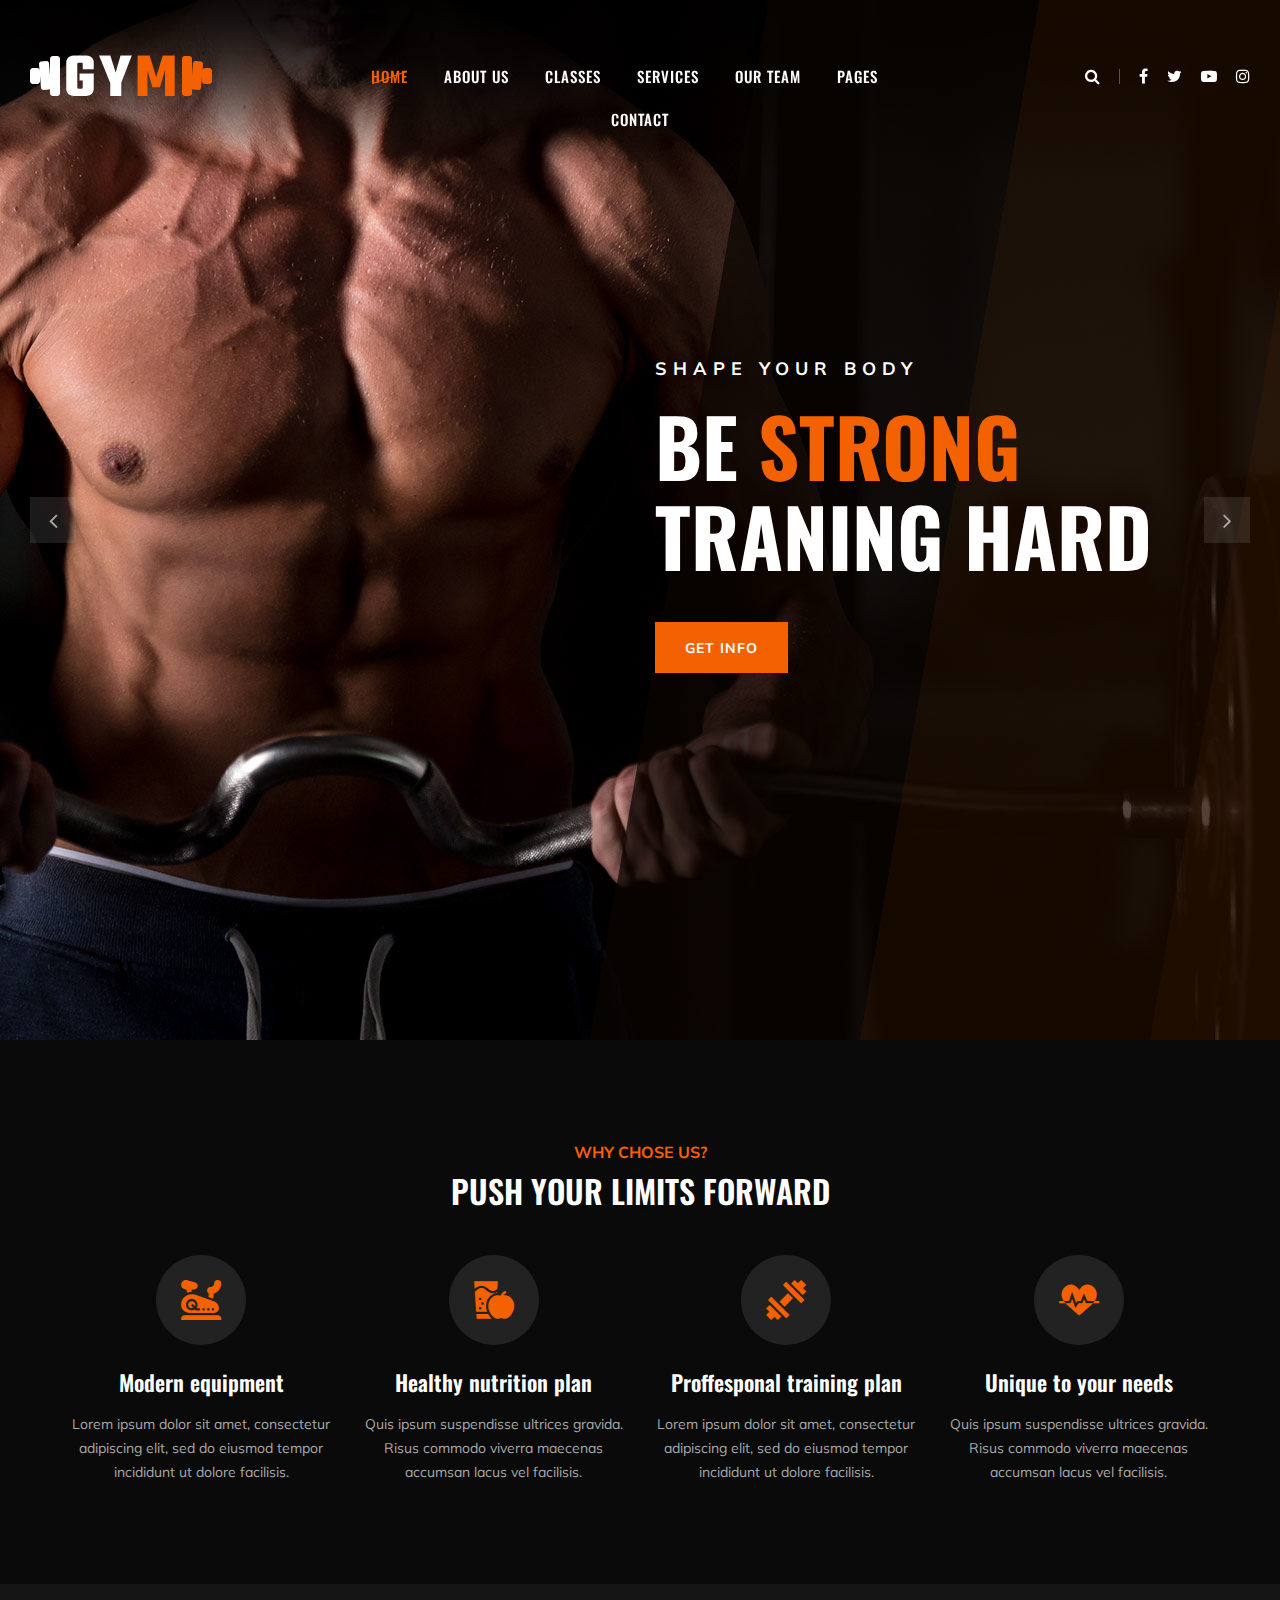
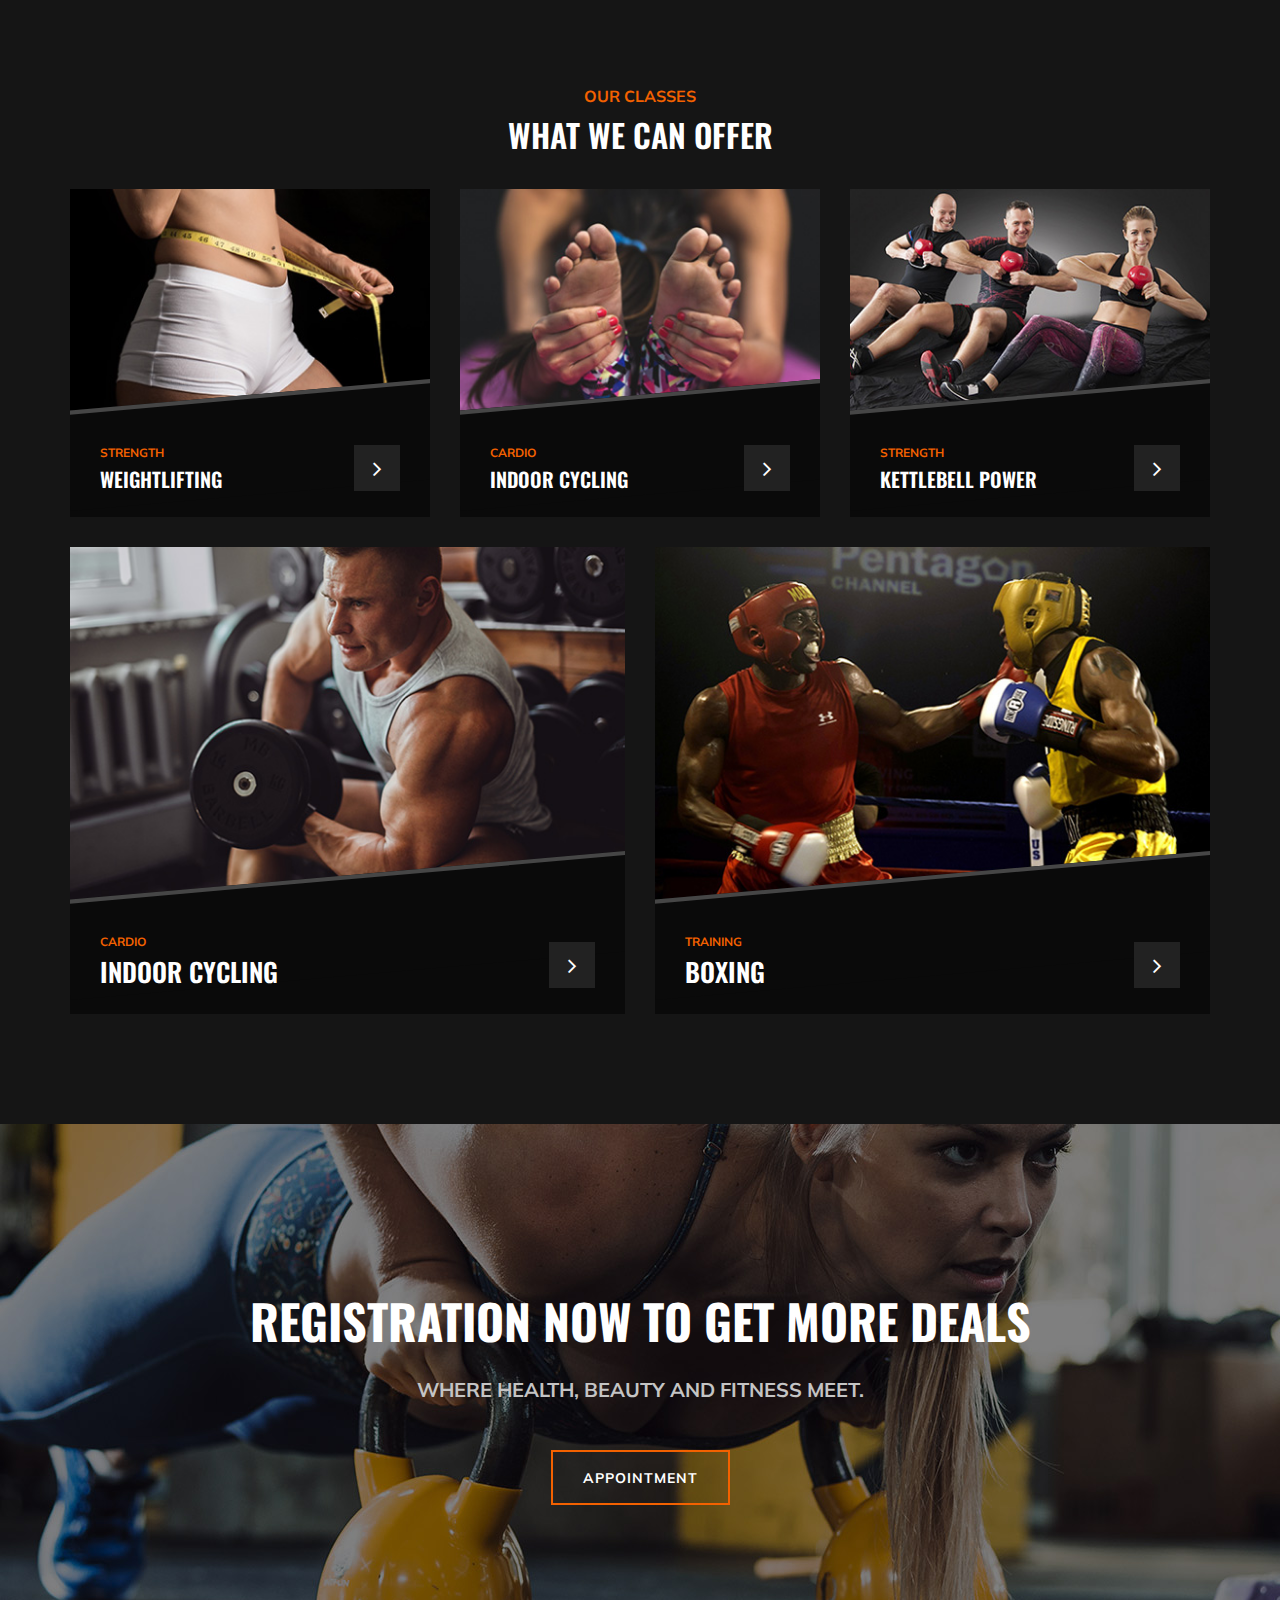
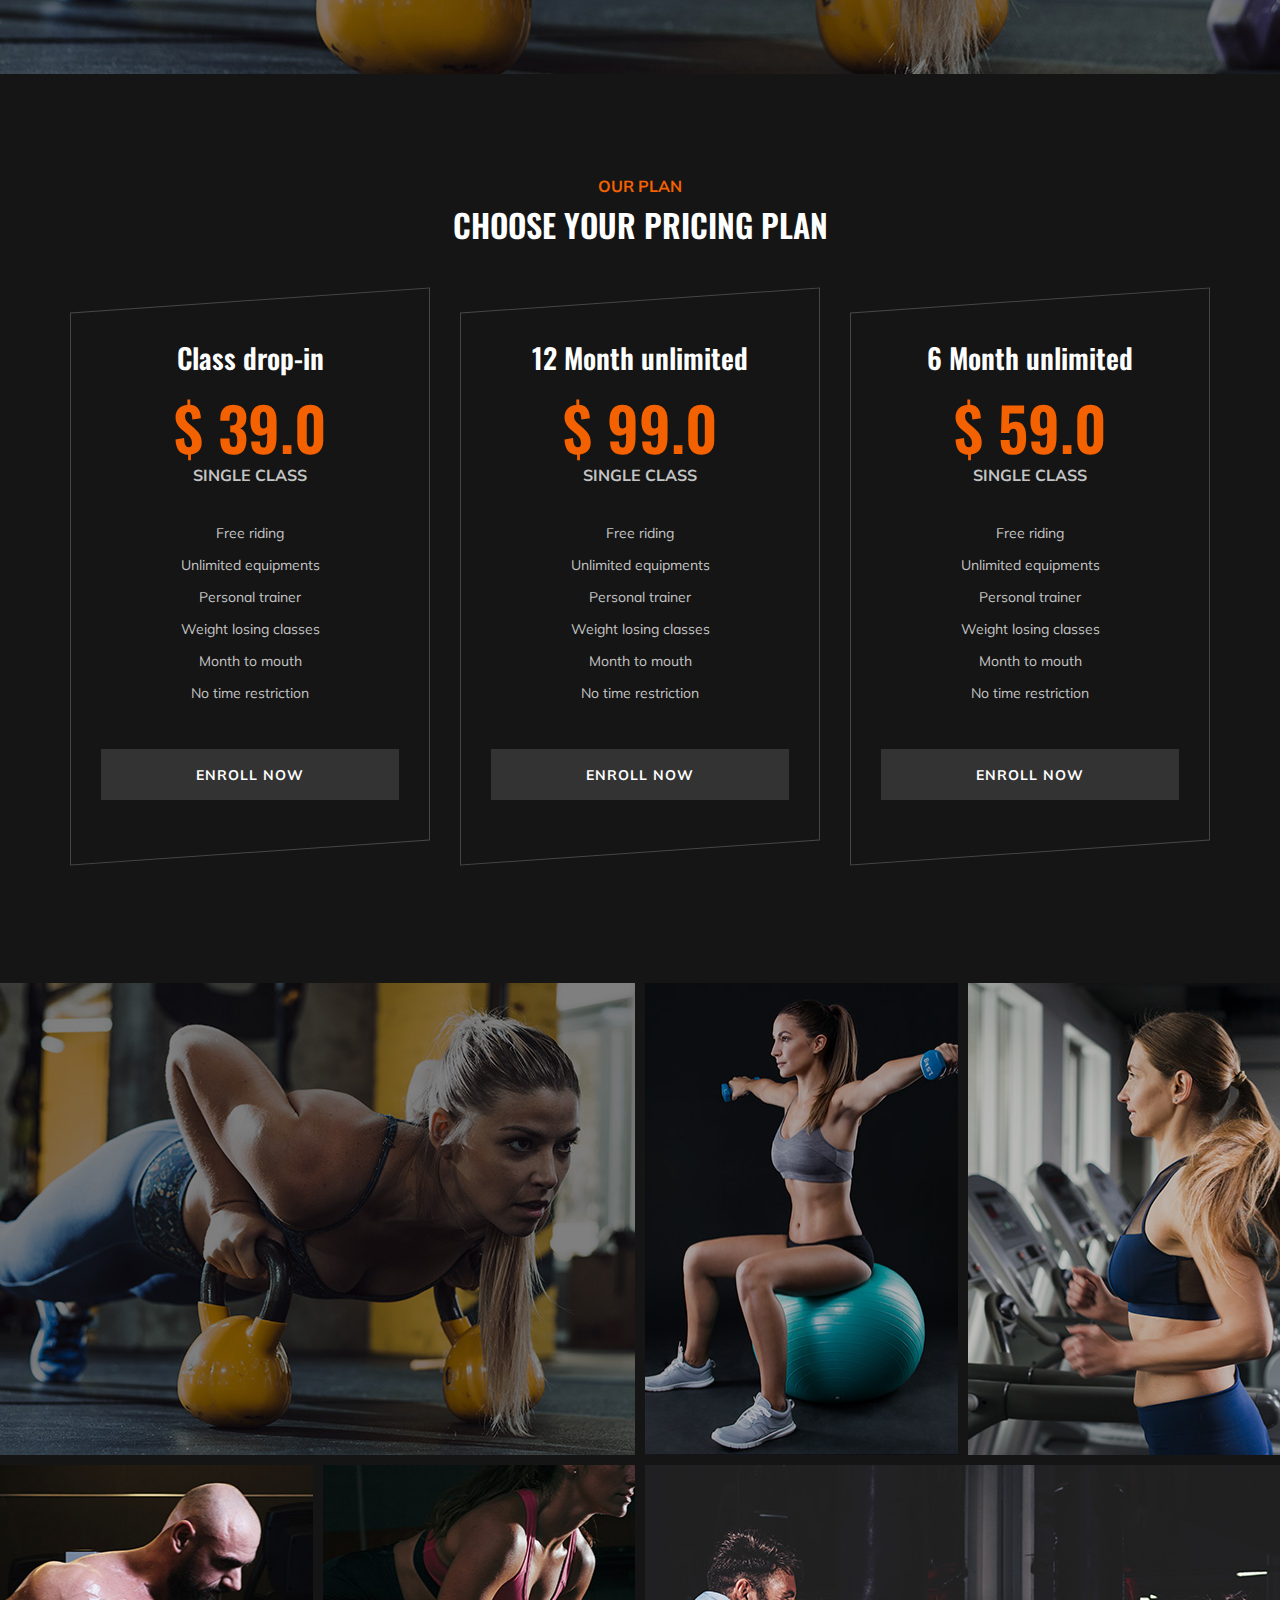
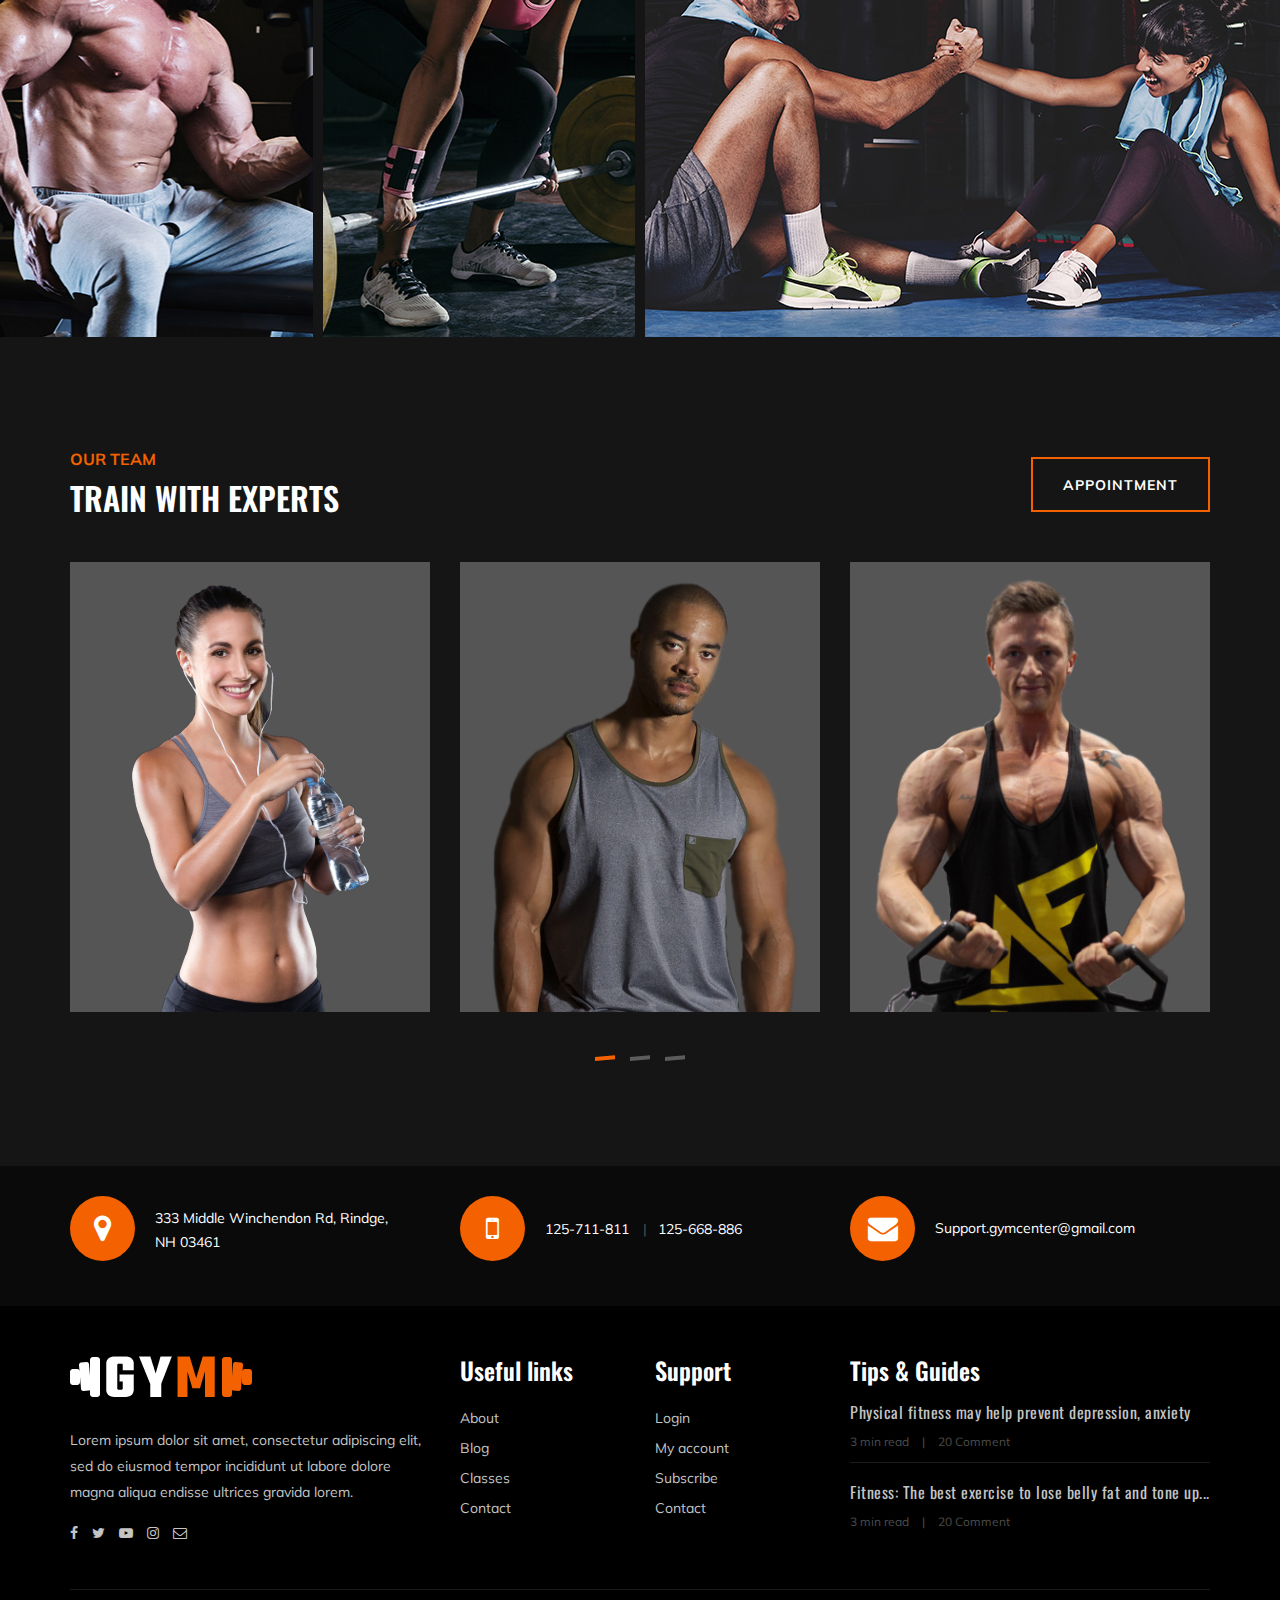
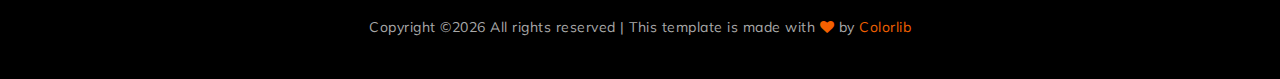
<file: EXAMEN_CODIGO/index.html>
<!DOCTYPE html>
<html lang="zxx">

<head>
    <meta charset="UTF-8">
    <meta name="description" content="Gym Template">
    <meta name="keywords" content="Gym, unica, creative, html">
    <meta name="viewport" content="width=device-width, initial-scale=1.0">
    <meta http-equiv="X-UA-Compatible" content="ie=edge">
    <title>Gym | Template</title>

    <!-- Google Font -->
    <link href="https://fonts.googleapis.com/css?family=Muli:300,400,500,600,700,800,900&display=swap" rel="stylesheet">
    <link href="https://fonts.googleapis.com/css?family=Oswald:300,400,500,600,700&display=swap" rel="stylesheet">

    <!-- Css Styles -->
    <link rel="stylesheet" href="css/bootstrap.min.css" type="text/css">
    <link rel="stylesheet" href="css/font-awesome.min.css" type="text/css">
    <link rel="stylesheet" href="css/flaticon.css" type="text/css">
    <link rel="stylesheet" href="css/owl.carousel.min.css" type="text/css">
    <link rel="stylesheet" href="css/barfiller.css" type="text/css">
    <link rel="stylesheet" href="css/magnific-popup.css" type="text/css">
    <link rel="stylesheet" href="css/slicknav.min.css" type="text/css">
    <link rel="stylesheet" href="css/style.css" type="text/css">
</head>

<body>
    <!-- Page Preloder -->
    <div id="preloder">
        <div class="loader"></div>
    </div>

    <!-- Offcanvas Menu Section Begin -->
    <div class="offcanvas-menu-overlay"></div>
    <div class="offcanvas-menu-wrapper">
        <div class="canvas-close">
            <i class="fa fa-close"></i>
        </div>
        <div class="canvas-search search-switch">
            <i class="fa fa-search"></i>
        </div>
        <nav class="canvas-menu mobile-menu">
            <ul>
                <li><a href="./index.html">Home</a></li>
                <li><a href="./about-us.html">About Us</a></li>
                <li><a href="./classes.html">Classes</a></li>
                <li><a href="./services.html">serrrrr</a></li>
                <li><a href="html/landing.html"></a></li>
                <li><a href="#">Pages</a>
                    <ul class="dropdown">
                        <li><a href="./about-us.html">About us</a></li>
                        <li><a href="./class-timetable.html">Classes timetable</a></li>
                        <li><a href="./bmi-calculator.html">Bmi calculate</a></li>
                        <li><a href="./team.html">Our team</a></li>
                        <li><a href="./gallery.html">Gallery</a></li>
                        <li><a href="./blog.html">Our blog</a></li>
                        <li><a href="./404.html">404</a></li>
                    </ul>
                </li>
                <li><a href="./contact.html">Contact</a></li>
            </ul>
        </nav>
        <div id="mobile-menu-wrap"></div>
        <div class="canvas-social">
            <a href="#"><i class="fa fa-facebook"></i></a>
            <a href="#"><i class="fa fa-twitter"></i></a>
            <a href="#"><i class="fa fa-youtube-play"></i></a>
            <a href="#"><i class="fa fa-instagram"></i></a>
        </div>
    </div>
    <!-- Offcanvas Menu Section End -->

    <!-- Header Section Begin -->
    <header class="header-section">
        <div class="container-fluid">
            <div class="row">
                <div class="col-lg-3">
                    <div class="logo">
                        <a href="./index.html">
                            <img src="img/logo.png" alt="">
                        </a>
                    </div>
                </div>
                <div class="col-lg-6">
                    <nav class="nav-menu">
                        <ul>
                            <li class="active"><a href="./index.html">Home</a></li>
                            <li><a href="./about-us.html">About Us</a></li>
                            <li><a href="./class-details.html">Classes</a></li>
                            <li><a href="./services.html">Services</a></li>
                            <li><a href="./team.html">Our Team</a></li>
                            <li><a href="#">Pages</a>
                                <ul class="dropdown">
                                    <li><a href="./about-us.html">Landing Pague</a></li>
                                    <li><a href="./class-timetable.html">Classes timetable</a></li>
                                    <li><a href="./bmi-calculator.html">Bmi calculate</a></li>
                                    <li><a href="./team.html">Our team</a></li>
                                    <li><a href="./gallery.html">Gallery</a></li>
                                    <li><a href="./blog.html">Our blog</a></li>
                                    <li><a href="./404.html">404</a></li>
                                </ul>
                            </li>
                            <li><a href="./contact.html">Contact</a></li>
                        </ul>
                    </nav>
                </div>
                <div class="col-lg-3">
                    <div class="top-option">
                        <div class="to-search search-switch">
                            <i class="fa fa-search"></i>
                        </div>
                        <div class="to-social">
                            <a href="#"><i class="fa fa-facebook"></i></a>
                            <a href="#"><i class="fa fa-twitter"></i></a>
                            <a href="#"><i class="fa fa-youtube-play"></i></a>
                            <a href="#"><i class="fa fa-instagram"></i></a>
                        </div>
                    </div>
                </div>
            </div>
            <div class="canvas-open">
                <i class="fa fa-bars"></i>
            </div>
        </div>
    </header>
    <!-- Header End -->

    <!-- Hero Section Begin -->
    <section class="hero-section">
        <div class="hs-slider owl-carousel">
            <div class="hs-item set-bg" data-setbg="img/hero/hero-1.jpg">
                <div class="container">
                    <div class="row">
                        <div class="col-lg-6 offset-lg-6">
                            <div class="hi-text">
                                <span>Shape your body</span>
                                <h1>Be <strong>strong</strong> traning hard</h1>
                                <a href="#" class="primary-btn">Get info</a>
                            </div>
                        </div>
                    </div>
                </div>
            </div>
            <div class="hs-item set-bg" data-setbg="img/hero/hero-2.jpg">
                <div class="container">
                    <div class="row">
                        <div class="col-lg-6 offset-lg-6">
                            <div class="hi-text">
                                <span>Shape your body</span>
                                <h1>Be <strong>strong</strong> traning hard</h1>
                                <a href="#" class="primary-btn">Get info</a>
                            </div>
                        </div>
                    </div>
                </div>
            </div>
        </div>
    </section>
    <!-- Hero Section End -->

    <!-- ChoseUs Section Begin -->
    <section class="choseus-section spad">
        <div class="container">
            <div class="row">
                <div class="col-lg-12">
                    <div class="section-title">
                        <span>Why chose us?</span>
                        <h2>PUSH YOUR LIMITS FORWARD</h2>
                    </div>
                </div>
            </div>
            <div class="row">
                <div class="col-lg-3 col-sm-6">
                    <div class="cs-item">
                        <span class="flaticon-034-stationary-bike"></span>
                        <h4>Modern equipment</h4>
                        <p>Lorem ipsum dolor sit amet, consectetur adipiscing elit, sed do eiusmod tempor incididunt ut
                            dolore facilisis.</p>
                    </div>
                </div>
                <div class="col-lg-3 col-sm-6">
                    <div class="cs-item">
                        <span class="flaticon-033-juice"></span>
                        <h4>Healthy nutrition plan</h4>
                        <p>Quis ipsum suspendisse ultrices gravida. Risus commodo viverra maecenas accumsan lacus vel
                            facilisis.</p>
                    </div>
                </div>
                <div class="col-lg-3 col-sm-6">
                    <div class="cs-item">
                        <span class="flaticon-002-dumbell"></span>
                        <h4>Proffesponal training plan</h4>
                        <p>Lorem ipsum dolor sit amet, consectetur adipiscing elit, sed do eiusmod tempor incididunt ut
                            dolore facilisis.</p>
                    </div>
                </div>
                <div class="col-lg-3 col-sm-6">
                    <div class="cs-item">
                        <span class="flaticon-014-heart-beat"></span>
                        <h4>Unique to your needs</h4>
                        <p>Quis ipsum suspendisse ultrices gravida. Risus commodo viverra maecenas accumsan lacus vel
                            facilisis.</p>
                    </div>
                </div>
            </div>
        </div>
    </section>
    <!-- ChoseUs Section End -->

    <!-- Classes Section Begin -->
    <section class="classes-section spad">
        <div class="container">
            <div class="row">
                <div class="col-lg-12">
                    <div class="section-title">
                        <span>Our Classes</span>
                        <h2>WHAT WE CAN OFFER</h2>
                    </div>
                </div>
            </div>
            <div class="row">
                <div class="col-lg-4 col-md-6">
                    <div class="class-item">
                        <div class="ci-pic">
                            <img src="img/classes/class-1.jpg" alt="">
                        </div>
                        <div class="ci-text">
                            <span>STRENGTH</span>
                            <h5>Weightlifting</h5>
                            <a href="#"><i class="fa fa-angle-right"></i></a>
                        </div>
                    </div>
                </div>
                <div class="col-lg-4 col-md-6">
                    <div class="class-item">
                        <div class="ci-pic">
                            <img src="img/classes/class-2.jpg" alt="">
                        </div>
                        <div class="ci-text">
                            <span>Cardio</span>
                            <h5>Indoor cycling</h5>
                            <a href="#"><i class="fa fa-angle-right"></i></a>
                        </div>
                    </div>
                </div>
                <div class="col-lg-4 col-md-6">
                    <div class="class-item">
                        <div class="ci-pic">
                            <img src="img/classes/class-3.jpg" alt="">
                        </div>
                        <div class="ci-text">
                            <span>STRENGTH</span>
                            <h5>Kettlebell power</h5>
                            <a href="#"><i class="fa fa-angle-right"></i></a>
                        </div>
                    </div>
                </div>
                <div class="col-lg-6 col-md-6">
                    <div class="class-item">
                        <div class="ci-pic">
                            <img src="img/classes/class-4.jpg" alt="">
                        </div>
                        <div class="ci-text">
                            <span>Cardio</span>
                            <h4>Indoor cycling</h4>
                            <a href="#"><i class="fa fa-angle-right"></i></a>
                        </div>
                    </div>
                </div>
                <div class="col-lg-6">
                    <div class="class-item">
                        <div class="ci-pic">
                            <img src="img/classes/class-5.jpg" alt="">
                        </div>
                        <div class="ci-text">
                            <span>Training</span>
                            <h4>Boxing</h4>
                            <a href="#"><i class="fa fa-angle-right"></i></a>
                        </div>
                    </div>
                </div>
            </div>
        </div>
    </section>
    <!-- ChoseUs Section End -->

    <!-- Banner Section Begin -->
    <section class="banner-section set-bg" data-setbg="img/banner-bg.jpg">
        <div class="container">
            <div class="row">
                <div class="col-lg-12 text-center">
                    <div class="bs-text">
                        <h2>registration now to get more deals</h2>
                        <div class="bt-tips">Where health, beauty and fitness meet.</div>
                        <a href="#" class="primary-btn  btn-normal">Appointment</a>
                    </div>
                </div>
            </div>
        </div>
    </section>
    <!-- Banner Section End -->

    <!-- Pricing Section Begin -->
    <section class="pricing-section spad">
        <div class="container">
            <div class="row">
                <div class="col-lg-12">
                    <div class="section-title">
                        <span>Our Plan</span>
                        <h2>Choose your pricing plan</h2>
                    </div>
                </div>
            </div>
            <div class="row justify-content-center">
                <div class="col-lg-4 col-md-8">
                    <div class="ps-item">
                        <h3>Class drop-in</h3>
                        <div class="pi-price">
                            <h2>$ 39.0</h2>
                            <span>SINGLE CLASS</span>
                        </div>
                        <ul>
                            <li>Free riding</li>
                            <li>Unlimited equipments</li>
                            <li>Personal trainer</li>
                            <li>Weight losing classes</li>
                            <li>Month to mouth</li>
                            <li>No time restriction</li>
                        </ul>
                        <a href="#" class="primary-btn pricing-btn">Enroll now</a>
                        <a href="#" class="thumb-icon"><i class="fa fa-picture-o"></i></a>
                    </div>
                </div>
                <div class="col-lg-4 col-md-8">
                    <div class="ps-item">
                        <h3>12 Month unlimited</h3>
                        <div class="pi-price">
                            <h2>$ 99.0</h2>
                            <span>SINGLE CLASS</span>
                        </div>
                        <ul>
                            <li>Free riding</li>
                            <li>Unlimited equipments</li>
                            <li>Personal trainer</li>
                            <li>Weight losing classes</li>
                            <li>Month to mouth</li>
                            <li>No time restriction</li>
                        </ul>
                        <a href="#" class="primary-btn pricing-btn">Enroll now</a>
                        <a href="#" class="thumb-icon"><i class="fa fa-picture-o"></i></a>
                    </div>
                </div>
                <div class="col-lg-4 col-md-8">
                    <div class="ps-item">
                        <h3>6 Month unlimited</h3>
                        <div class="pi-price">
                            <h2>$ 59.0</h2>
                            <span>SINGLE CLASS</span>
                        </div>
                        <ul>
                            <li>Free riding</li>
                            <li>Unlimited equipments</li>
                            <li>Personal trainer</li>
                            <li>Weight losing classes</li>
                            <li>Month to mouth</li>
                            <li>No time restriction</li>
                        </ul>
                        <a href="#" class="primary-btn pricing-btn">Enroll now</a>
                        <a href="#" class="thumb-icon"><i class="fa fa-picture-o"></i></a>
                    </div>
                </div>
            </div>
        </div>
    </section>
    <!-- Pricing Section End -->

    <!-- Gallery Section Begin -->
    <div class="gallery-section">
        <div class="gallery">
            <div class="grid-sizer"></div>
            <div class="gs-item grid-wide set-bg" data-setbg="img/gallery/gallery-1.jpg">
                <a href="img/gallery/gallery-1.jpg" class="thumb-icon image-popup"><i class="fa fa-picture-o"></i></a>
            </div>
            <div class="gs-item set-bg" data-setbg="img/gallery/gallery-2.jpg">
                <a href="img/gallery/gallery-2.jpg" class="thumb-icon image-popup"><i class="fa fa-picture-o"></i></a>
            </div>
            <div class="gs-item set-bg" data-setbg="img/gallery/gallery-3.jpg">
                <a href="img/gallery/gallery-3.jpg" class="thumb-icon image-popup"><i class="fa fa-picture-o"></i></a>
            </div>
            <div class="gs-item set-bg" data-setbg="img/gallery/gallery-4.jpg">
                <a href="img/gallery/gallery-4.jpg" class="thumb-icon image-popup"><i class="fa fa-picture-o"></i></a>
            </div>
            <div class="gs-item set-bg" data-setbg="img/gallery/gallery-5.jpg">
                <a href="img/gallery/gallery-5.jpg" class="thumb-icon image-popup"><i class="fa fa-picture-o"></i></a>
            </div>
            <div class="gs-item grid-wide set-bg" data-setbg="img/gallery/gallery-6.jpg">
                <a href="img/gallery/gallery-6.jpg" class="thumb-icon image-popup"><i class="fa fa-picture-o"></i></a>
            </div>
        </div>
    </div>
    <!-- Gallery Section End -->

    <!-- Team Section Begin -->
    <section class="team-section spad">
        <div class="container">
            <div class="row">
                <div class="col-lg-12">
                    <div class="team-title">
                        <div class="section-title">
                            <span>Our Team</span>
                            <h2>TRAIN WITH EXPERTS</h2>
                        </div>
                        <a href="#" class="primary-btn btn-normal appoinment-btn">appointment</a>
                    </div>
                </div>
            </div>
            <div class="row">
                <div class="ts-slider owl-carousel">
                    <div class="col-lg-4">
                        <div class="ts-item set-bg" data-setbg="img/team/team-1.jpg">
                            <div class="ts_text">
                                <h4>Athart Rachel</h4>
                                <span>Gym Trainer</span>
                            </div>
                        </div>
                    </div>
                    <div class="col-lg-4">
                        <div class="ts-item set-bg" data-setbg="img/team/team-2.jpg">
                            <div class="ts_text">
                                <h4>Athart Rachel</h4>
                                <span>Gym Trainer</span>
                            </div>
                        </div>
                    </div>
                    <div class="col-lg-4">
                        <div class="ts-item set-bg" data-setbg="img/team/team-3.jpg">
                            <div class="ts_text">
                                <h4>Athart Rachel</h4>
                                <span>Gym Trainer</span>
                            </div>
                        </div>
                    </div>
                    <div class="col-lg-4">
                        <div class="ts-item set-bg" data-setbg="img/team/team-4.jpg">
                            <div class="ts_text">
                                <h4>Athart Rachel</h4>
                                <span>Gym Trainer</span>
                            </div>
                        </div>
                    </div>
                    <div class="col-lg-4">
                        <div class="ts-item set-bg" data-setbg="img/team/team-5.jpg">
                            <div class="ts_text">
                                <h4>Athart Rachel</h4>
                                <span>Gym Trainer</span>
                            </div>
                        </div>
                    </div>
                    <div class="col-lg-4">
                        <div class="ts-item set-bg" data-setbg="img/team/team-6.jpg">
                            <div class="ts_text">
                                <h4>Athart Rachel</h4>
                                <span>Gym Trainer</span>
                            </div>
                        </div>
                    </div>
                </div>
            </div>
        </div>
    </section>
    <!-- Team Section End -->

    <!-- Get In Touch Section Begin -->
    <div class="gettouch-section">
        <div class="container">
            <div class="row">
                <div class="col-md-4">
                    <div class="gt-text">
                        <i class="fa fa-map-marker"></i>
                        <p>333 Middle Winchendon Rd, Rindge,<br/> NH 03461</p>
                    </div>
                </div>
                <div class="col-md-4">
                    <div class="gt-text">
                        <i class="fa fa-mobile"></i>
                        <ul>
                            <li>125-711-811</li>
                            <li>125-668-886</li>
                        </ul>
                    </div>
                </div>
                <div class="col-md-4">
                    <div class="gt-text email">
                        <i class="fa fa-envelope"></i>
                        <p>Support.gymcenter@gmail.com</p>
                    </div>
                </div>
            </div>
        </div>
    </div>
    <!-- Get In Touch Section End -->

    <!-- Footer Section Begin -->
    <section class="footer-section">
        <div class="container">
            <div class="row">
                <div class="col-lg-4">
                    <div class="fs-about">
                        <div class="fa-logo">
                            <a href="#"><img src="img/logo.png" alt=""></a>
                        </div>
                        <p>Lorem ipsum dolor sit amet, consectetur adipiscing elit, sed do eiusmod tempor incididunt ut
                            labore dolore magna aliqua endisse ultrices gravida lorem.</p>
                        <div class="fa-social">
                            <a href="#"><i class="fa fa-facebook"></i></a>
                            <a href="#"><i class="fa fa-twitter"></i></a>
                            <a href="#"><i class="fa fa-youtube-play"></i></a>
                            <a href="#"><i class="fa fa-instagram"></i></a>
                            <a href="#"><i class="fa  fa-envelope-o"></i></a>
                        </div>
                    </div>
                </div>
                <div class="col-lg-2 col-md-3 col-sm-6">
                    <div class="fs-widget">
                        <h4>Useful links</h4>
                        <ul>
                            <li><a href="#">About</a></li>
                            <li><a href="#">Blog</a></li>
                            <li><a href="#">Classes</a></li>
                            <li><a href="#">Contact</a></li>
                        </ul>
                    </div>
                </div>
                <div class="col-lg-2 col-md-3 col-sm-6">
                    <div class="fs-widget">
                        <h4>Support</h4>
                        <ul>
                            <li><a href="#">Login</a></li>
                            <li><a href="#">My account</a></li>
                            <li><a href="#">Subscribe</a></li>
                            <li><a href="#">Contact</a></li>
                        </ul>
                    </div>
                </div>
                <div class="col-lg-4 col-md-6">
                    <div class="fs-widget">
                        <h4>Tips & Guides</h4>
                        <div class="fw-recent">
                            <h6><a href="#">Physical fitness may help prevent depression, anxiety</a></h6>
                            <ul>
                                <li>3 min read</li>
                                <li>20 Comment</li>
                            </ul>
                        </div>
                        <div class="fw-recent">
                            <h6><a href="#">Fitness: The best exercise to lose belly fat and tone up...</a></h6>
                            <ul>
                                <li>3 min read</li>
                                <li>20 Comment</li>
                            </ul>
                        </div>
                    </div>
                </div>
            </div>
            <div class="row">
                <div class="col-lg-12 text-center">
                    <div class="copyright-text">
                        <p><!-- Link back to Colorlib can't be removed. Template is licensed under CC BY 3.0. -->
  Copyright &copy;<script>document.write(new Date().getFullYear());</script> All rights reserved | This template is made with <i class="fa fa-heart" aria-hidden="true"></i> by <a href="https://colorlib.com" target="_blank">Colorlib</a>
  <!-- Link back to Colorlib can't be removed. Template is licensed under CC BY 3.0. --></p>
                    </div>
                </div>
            </div>
        </div>
    </section>
    <!-- Footer Section End -->

    <!-- Search model Begin -->
    <div class="search-model">
        <div class="h-100 d-flex align-items-center justify-content-center">
            <div class="search-close-switch">+</div>
            <form class="search-model-form">
                <input type="text" id="search-input" placeholder="Search here.....">
            </form>
        </div>
    </div>
    <!-- Search model end -->

    <!-- Js Plugins -->
    <script src="js/jquery-3.3.1.min.js"></script>
    <script src="js/bootstrap.min.js"></script>
    <script src="js/jquery.magnific-popup.min.js"></script>
    <script src="js/masonry.pkgd.min.js"></script>
    <script src="js/jquery.barfiller.js"></script>
    <script src="js/jquery.slicknav.js"></script>
    <script src="js/owl.carousel.min.js"></script>
    <script src="js/main.js"></script>



</body>

</html>
</file>
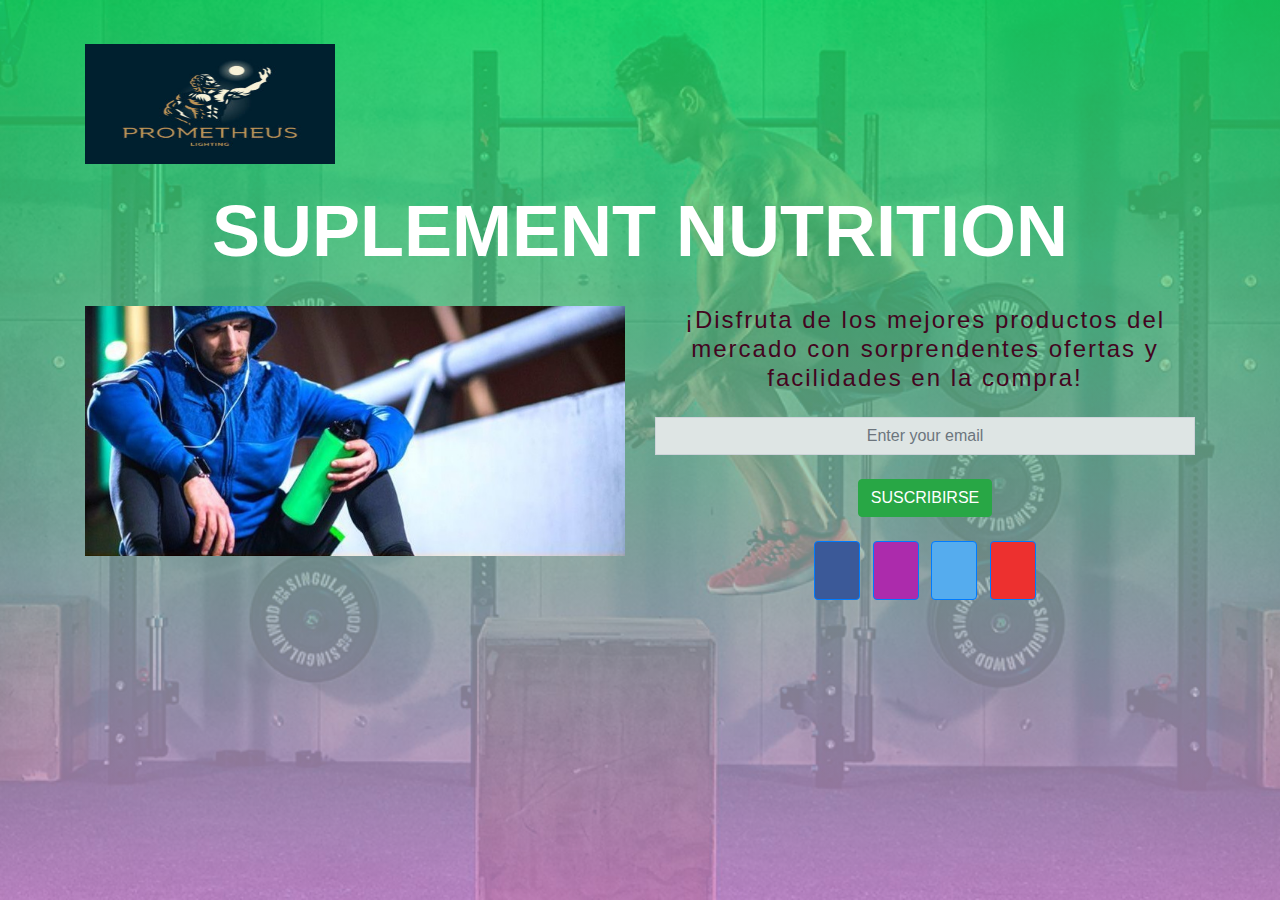
<file: LandingPage_CODIGO/index.html>
<!DOCTYPE html>
<html lang="en">

<head>
    <meta charset="UTF-8">
    <meta name="viewport" content="width=device-width, initial-scale=1.0">
    <meta http-equiv="X-UA-Compatible" content="ie=edge">
    <title>Bootstrap4 Landing01</title>
    <!-- BOOTSTRAP CDN -->
    <link rel="stylesheet" href="https://stackpath.bootstrapcdn.com/bootstrap/4.3.1/css/bootstrap.min.css"
        integrity="sha384-ggOyR0iXCbMQv3Xipma34MD+dH/1fQ784/j6cY/iJTQUOhcWr7x9JvoRxT2MZw1T" crossorigin="anonymous">
    <!-- FONT AWESOME -->
    <link rel="stylesheet" href="https://use.fontawesome.com/releases/v5.7.2/css/all.css"
        integrity="sha384-fnmOCqbTlWIlj8LyTjo7mOUStjsKC4pOpQbqyi7RrhN7udi9RwhKkMHpvLbHG9Sr" crossorigin="anonymous">
    <!-- CUSTOM CSS -->
    <link rel="stylesheet" href="styles.css">
</head>

<body>

    <header class="container">
        <div class="row">
            <div class="col-sm-12 my-4">
                <a href="index.html mt-4">
                    <img src="img/logo2.png" class="logo">
                </a>
                <h1 class="text-center display-3 text-uppercase font-weight-bold mt-4">SUPLEMENT NUTRITION</h1>
            </div>
            <div class="col-sm-6">
                <img src="img/right.jpg"class="img-fluid">
            </div>
            <div class="col-sm-6 text-center">
                <h4 class="text-center text-description">¡Disfruta de los mejores productos del mercado con sorprendentes ofertas y facilidades en la compra!</h4>
                <form action="index.html">
                    <input class="form-control rounded-0 my-4 text-center" type="email" name="Write your Email"
                        placeholder="Enter your email">
                   <button type="button" class="btn btn-success">SUSCRIBIRSE</button>
                </form>
                <ul class="list-unstyled list-inline mt-4">
                    <li class="list-inline-item">
                        <!-- Facebook -->
<a class="btn btn-primary" style="background-color: #3b5998;" href="#!" role="button">
  <i class="fab fa-facebook-f"></i>
</a>
                    </li>
                    <li class="list-inline-item">
                        <a class="btn btn-primary" style="background-color: #ac2bac;" href="#!" role="button">
  <i class="fab fa-instagram"></i>
</a>
                    </li>
                    <li class="list-inline-item">
                        <a class="btn btn-primary" style="background-color: #55acee;" href="#!" role="button">
  <i class="fab fa-twitter"></i>
</a>
                    </li>
                    <li class="list-inline-item">
                        <a class="btn btn-primary" style="background-color: #ed302f;" href="#!" role="button">
  <i class="fab fa-youtube"></i>
</a>
                    </li>
                </ul>
            </div>
        </div>
    </header>

</body>

</html>
</file>
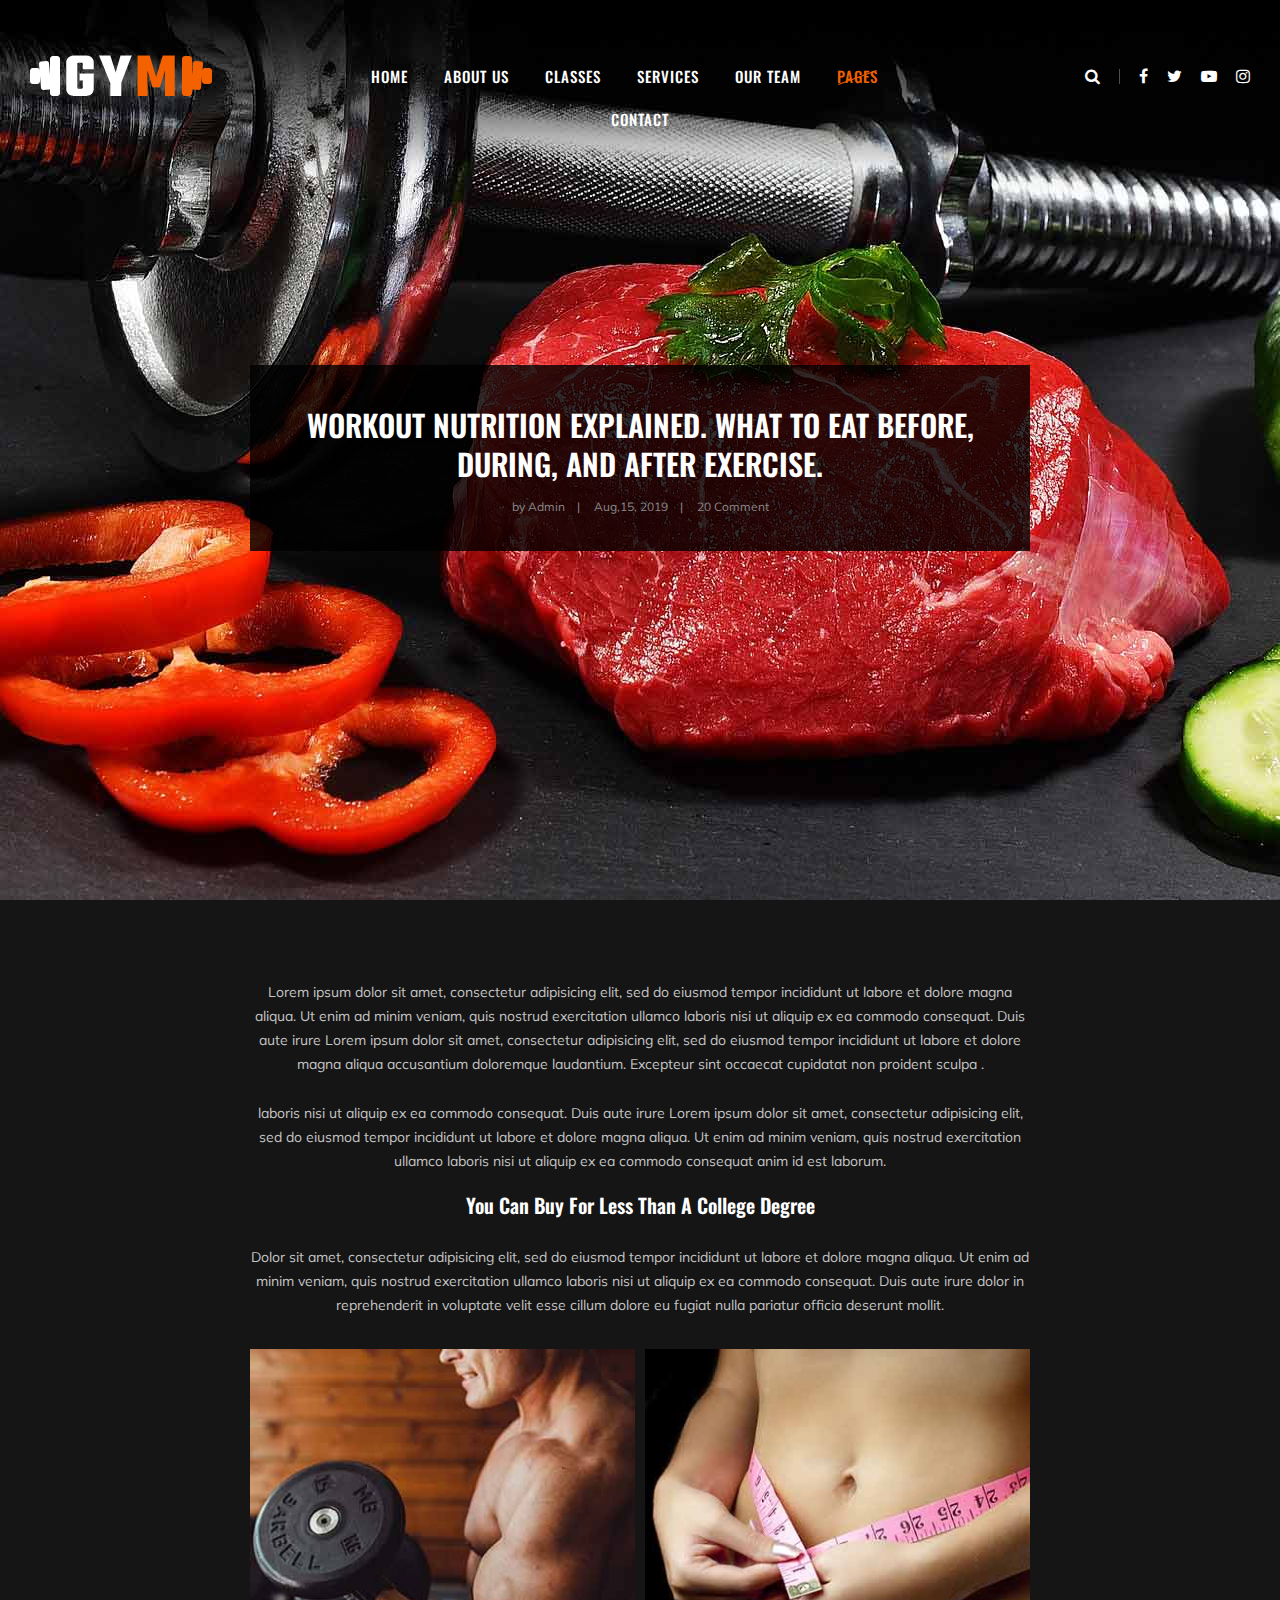
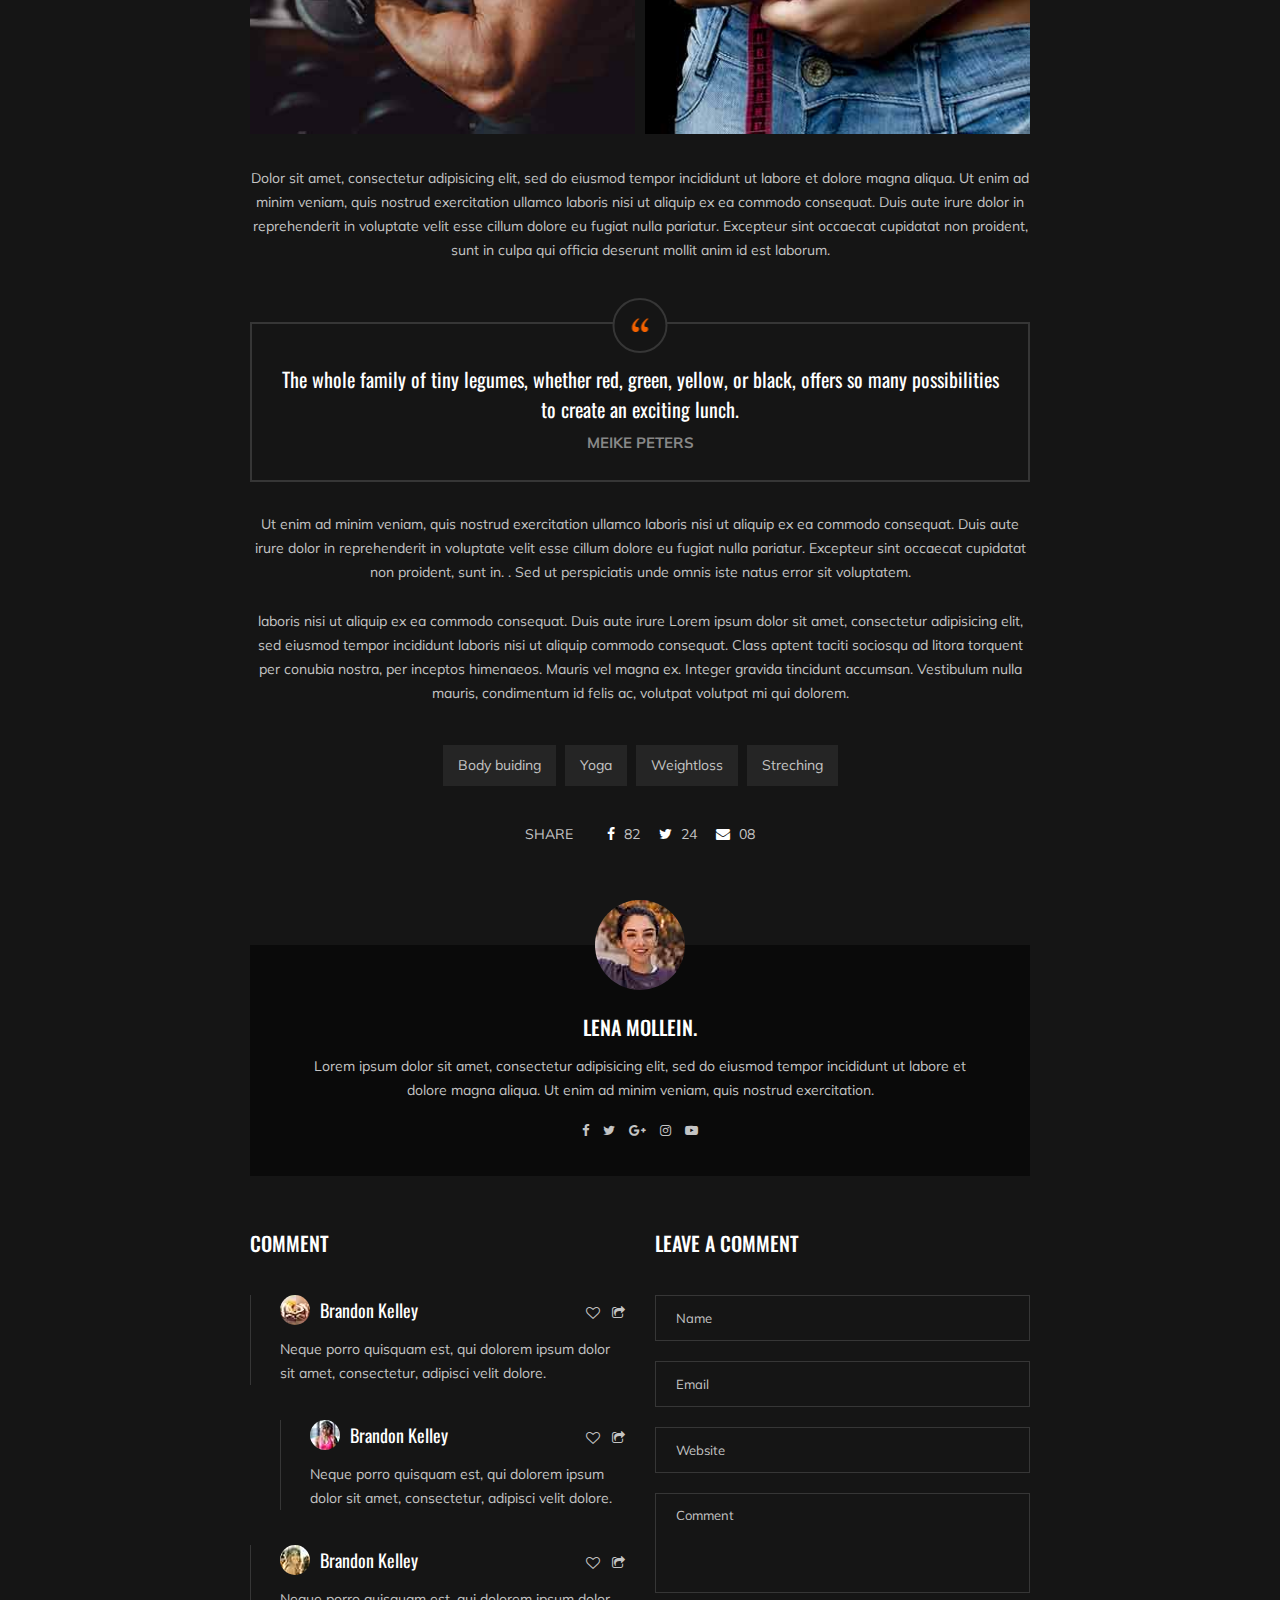
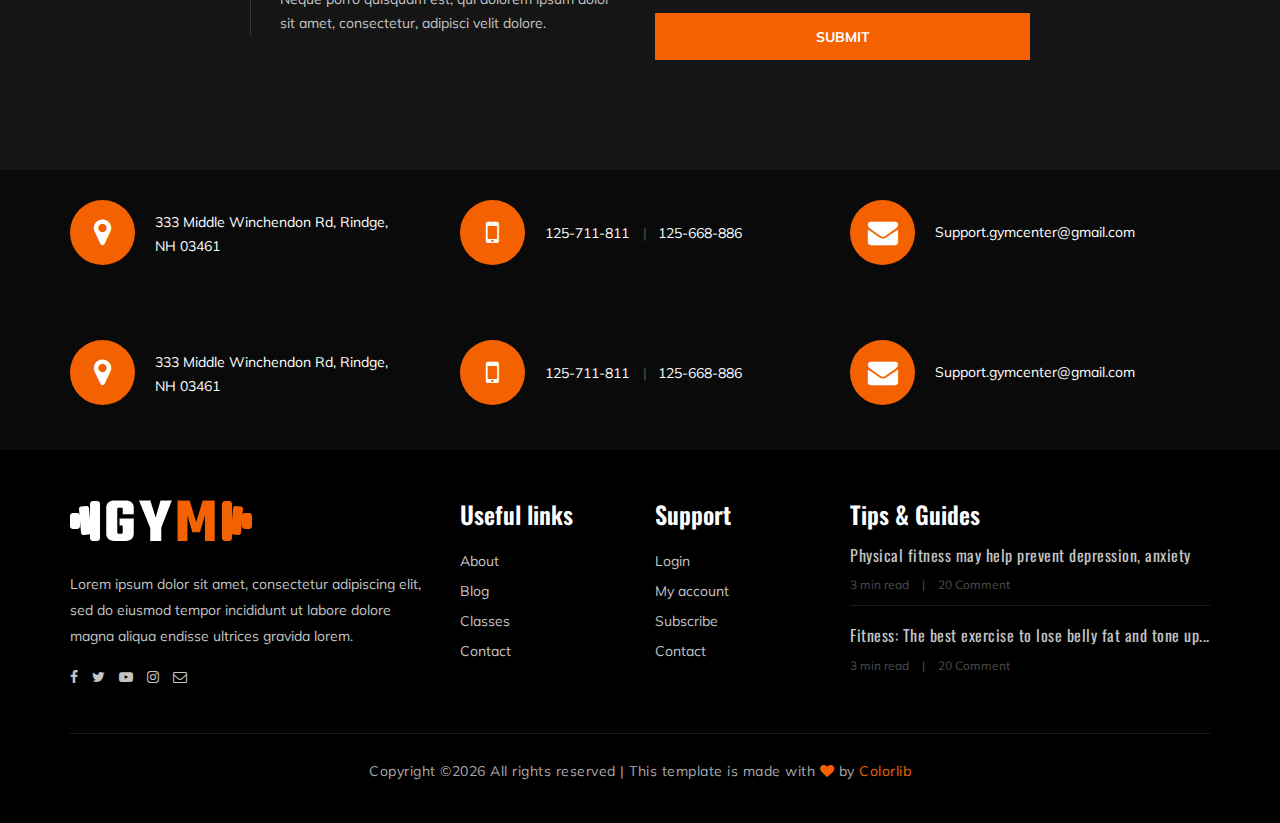
<file: EXAMEN_CODIGO/blog-details.html>
<!DOCTYPE html>
<html lang="zxx">

<head>
    <meta charset="UTF-8">
    <meta name="description" content="Gym Template">
    <meta name="keywords" content="Gym, unica, creative, html">
    <meta name="viewport" content="width=device-width, initial-scale=1.0">
    <meta http-equiv="X-UA-Compatible" content="ie=edge">
    <title>Gym | Template</title>

    <!-- Google Font -->
    <link href="https://fonts.googleapis.com/css?family=Muli:300,400,500,600,700,800,900&display=swap" rel="stylesheet">
    <link href="https://fonts.googleapis.com/css?family=Oswald:300,400,500,600,700&display=swap" rel="stylesheet">

    <!-- Css Styles -->
    <link rel="stylesheet" href="css/bootstrap.min.css" type="text/css">
    <link rel="stylesheet" href="css/font-awesome.min.css" type="text/css">
    <link rel="stylesheet" href="css/flaticon.css" type="text/css">
    <link rel="stylesheet" href="css/owl.carousel.min.css" type="text/css">
    <link rel="stylesheet" href="css/barfiller.css" type="text/css">
    <link rel="stylesheet" href="css/magnific-popup.css" type="text/css">
    <link rel="stylesheet" href="css/slicknav.min.css" type="text/css">
    <link rel="stylesheet" href="css/style.css" type="text/css">
</head>

<body>
    <!-- Page Preloder -->
    <div id="preloder">
        <div class="loader"></div>
    </div>

    <!-- Offcanvas Menu Section Begin -->
    <div class="offcanvas-menu-overlay"></div>
    <div class="offcanvas-menu-wrapper">
        <div class="canvas-close">
            <i class="fa fa-close"></i>
        </div>
        <div class="canvas-search search-switch">
            <i class="fa fa-search"></i>
        </div>
        <nav class="canvas-menu mobile-menu">
            <ul>
                <li><a href="./index.html">Home</a></li>
                <li><a href="./about-us.html">About Us</a></li>
                <li><a href="./class-details.html">Classes</a></li>
                <li><a href="./services.html">Services</a></li>
                <li><a href="./team.html">Our Team</a></li>
                <li><a href="#">Pages</a>
                    <ul class="dropdown">
                        <li><a href="./about-us.html">About us</a></li>
                        <li><a href="./class-timetable.html">Classes timetable</a></li>
                        <li><a href="./bmi-calculator.html">Bmi calculate</a></li>
                        <li><a href="./team.html">Our team</a></li>
                        <li><a href="./gallery.html">Gallery</a></li>
                        <li><a href="./blog.html">Our blog</a></li>
                        <li><a href="./404.html">404</a></li>
                    </ul>
                </li>
                <li><a href="./contact.html">Contact</a></li>
            </ul>
        </nav>
        <div id="mobile-menu-wrap"></div>
        <div class="canvas-social">
            <a href="#"><i class="fa fa-facebook"></i></a>
            <a href="#"><i class="fa fa-twitter"></i></a>
            <a href="#"><i class="fa fa-youtube-play"></i></a>
            <a href="#"><i class="fa fa-instagram"></i></a>
        </div>
    </div>
    <!-- Offcanvas Menu Section End -->

    <!-- Header Section Begin -->
    <header class="header-section">
        <div class="container-fluid">
            <div class="row">
                <div class="col-lg-3">
                    <div class="logo">
                        <a href="./index.html">
                            <img src="img/logo.png" alt="">
                        </a>
                    </div>
                </div>
                <div class="col-lg-6">
                    <nav class="nav-menu">
                        <ul>
                            <li><a href="./index.html">Home</a></li>
                            <li><a href="./about-us.html">About Us</a></li>
                            <li><a href="./class-details.html">Classes</a></li>
                            <li><a href="./services.html">Services</a></li>
                            <li><a href="./team.html">Our Team</a></li>
                            <li class="active"><a href="#">Pages</a>
                                <ul class="dropdown">
                                    <li><a href="./about-us.html">About us</a></li>
                                    <li><a href="./class-timetable.html">Classes timetable</a></li>
                                    <li><a href="./bmi-calculator.html">Bmi calculate</a></li>
                                    <li><a href="./team.html">Our team</a></li>
                                    <li><a href="./gallery.html">Gallery</a></li>
                                    <li><a href="./blog.html">Our blog</a></li>
                                    <li><a href="./404.html">404</a></li>
                                </ul>
                            </li>
                            <li><a href="./contact.html">Contact</a></li>
                        </ul>
                    </nav>
                </div>
                <div class="col-lg-3">
                    <div class="top-option">
                        <div class="to-search search-switch">
                            <i class="fa fa-search"></i>
                        </div>
                        <div class="to-social">
                            <a href="#"><i class="fa fa-facebook"></i></a>
                            <a href="#"><i class="fa fa-twitter"></i></a>
                            <a href="#"><i class="fa fa-youtube-play"></i></a>
                            <a href="#"><i class="fa fa-instagram"></i></a>
                        </div>
                    </div>
                </div>
            </div>
            <div class="canvas-open">
                <i class="fa fa-bars"></i>
            </div>
        </div>
    </header>
    <!-- Header End -->

    <!-- Blog Details Hero Section Begin -->
    <section class="blog-details-hero set-bg" data-setbg="img/blog/details/details-hero.jpg">
        <div class="container">
            <div class="row">
                <div class="col-lg-8 p-0 m-auto">
                    <div class="bh-text">
                        <h3>Workout nutrition explained. What to eat before, during, and after exercise.</h3>
                        <ul>
                            <li>by Admin</li>
                            <li>Aug,15, 2019</li>
                            <li>20 Comment</li>
                        </ul>
                    </div>
                </div>
            </div>
        </div>
    </section>
    <!-- Blog Details Hero Section End -->

    <!-- Blog Details Section Begin -->
    <section class="blog-details-section spad">
        <div class="container">
            <div class="row">
                <div class="col-lg-8 p-0 m-auto">
                    <div class="blog-details-text">
                        <div class="blog-details-title">
                            <p>Lorem ipsum dolor sit amet, consectetur adipisicing elit, sed do eiusmod tempor
                                incididunt ut labore et dolore magna aliqua. Ut enim ad minim veniam, quis nostrud
                                exercitation ullamco laboris nisi ut aliquip ex ea commodo consequat. Duis aute irure
                                Lorem ipsum dolor sit amet, consectetur adipisicing elit, sed do eiusmod tempor
                                incididunt ut labore et dolore magna aliqua accusantium doloremque laudantium. Excepteur
                                sint occaecat cupidatat non proident sculpa .</p>
                            <p>laboris nisi ut aliquip ex ea commodo consequat. Duis aute irure Lorem ipsum dolor sit
                                amet, consectetur adipisicing elit, sed do eiusmod tempor incididunt ut labore et dolore
                                magna aliqua. Ut enim ad minim veniam, quis nostrud exercitation ullamco laboris nisi ut
                                aliquip ex ea commodo consequat anim id est laborum.</p>
                            <h5>You Can Buy For Less Than A College Degree</h5>
                            <p>Dolor sit amet, consectetur adipisicing elit, sed do eiusmod tempor incididunt ut labore
                                et dolore magna aliqua. Ut enim ad minim veniam, quis nostrud exercitation ullamco
                                laboris nisi ut aliquip ex ea commodo consequat. Duis aute irure dolor in reprehenderit
                                in voluptate velit esse cillum dolore eu fugiat nulla pariatur officia deserunt mollit.
                            </p>
                        </div>
                        <div class="blog-details-pic">
                            <div class="blog-details-pic-item">
                                <img src="img/blog/details/details-1.jpg" alt="">
                            </div>
                            <div class="blog-details-pic-item">
                                <img src="img/blog/details/details-2.jpg" alt="">
                            </div>
                        </div>
                        <div class="blog-details-desc">
                            <p>Dolor sit amet, consectetur adipisicing elit, sed do eiusmod tempor incididunt ut labore
                                et dolore magna aliqua. Ut enim ad minim veniam, quis nostrud exercitation ullamco
                                laboris nisi ut aliquip ex ea commodo consequat. Duis aute irure dolor in reprehenderit
                                in voluptate velit esse cillum dolore eu fugiat nulla pariatur. Excepteur sint occaecat
                                cupidatat non proident, sunt in culpa qui officia deserunt mollit anim id est laborum.
                            </p>
                        </div>
                        <div class="blog-details-quote">
                            <div class="quote-icon">
                                <img src="img/blog/details/quote-left.png" alt="">
                            </div>
                            <h5>The whole family of tiny legumes, whether red, green, yellow, or black, offers so many
                                possibilities to create an exciting lunch.</h5>
                            <span>MEIKE PETERS</span>
                        </div>
                        <div class="blog-details-more-desc">
                            <p>Ut enim ad minim veniam, quis nostrud exercitation ullamco laboris nisi ut aliquip ex ea
                                commodo consequat. Duis aute irure dolor in reprehenderit in voluptate velit esse cillum
                                dolore eu fugiat nulla pariatur. Excepteur sint occaecat cupidatat non proident, sunt
                                in. . Sed ut perspiciatis unde omnis iste natus error sit voluptatem.</p>
                            <p>laboris nisi ut aliquip ex ea commodo consequat. Duis aute irure Lorem ipsum dolor sit
                                amet, consectetur adipisicing elit, sed eiusmod tempor incididunt laboris nisi ut
                                aliquip commodo consequat. Class aptent taciti sociosqu ad litora torquent per conubia
                                nostra, per inceptos himenaeos. Mauris vel magna ex. Integer gravida tincidunt accumsan.
                                Vestibulum nulla mauris, condimentum id felis ac, volutpat volutpat mi qui dolorem.</p>
                        </div>
                        <div class="blog-details-tag-share">
                            <div class="tags">
                                <a href="#">Body buiding</a>
                                <a href="#">Yoga</a>
                                <a href="#">Weightloss</a>
                                <a href="#">Streching</a>
                            </div>
                            <div class="share">
                                <span>Share</span>
                                <a href="#"><i class="fa fa-facebook"></i> 82</a>
                                <a href="#"><i class="fa fa-twitter"></i> 24</a>
                                <a href="#"><i class="fa fa-envelope"></i> 08</a>
                            </div>
                        </div>
                        <div class="blog-details-author">
                            <div class="ba-pic">
                                <img src="img/blog/details/blog-profile.jpg" alt="">
                            </div>
                            <div class="ba-text">
                                <h5>Lena Mollein.</h5>
                                <p>Lorem ipsum dolor sit amet, consectetur adipisicing elit, sed do eiusmod tempor
                                    incididunt ut labore et dolore magna aliqua. Ut enim ad minim veniam, quis nostrud
                                    exercitation.</p>
                                <div class="bp-social">
                                    <a href="#"><i class="fa fa-facebook"></i></a>
                                    <a href="#"><i class="fa fa-twitter"></i></a>
                                    <a href="#"><i class="fa fa-google-plus"></i></a>
                                    <a href="#"><i class="fa fa-instagram"></i></a>
                                    <a href="#"><i class="fa fa-youtube-play"></i></a>
                                </div>
                            </div>
                        </div>
                        <div class="row">
                            <div class="col-lg-6">
                                <div class="comment-option">
                                    <h5 class="co-title">Comment</h5>
                                    <div class="co-item">
                                        <div class="co-widget">
                                            <a href="#"><i class="fa fa-heart-o"></i></a>
                                            <a href="#"><i class="fa fa-share-square-o"></i></a>
                                        </div>
                                        <div class="co-pic">
                                            <img src="img/blog/details/comment-1.jpg" alt="">
                                            <h5>Brandon Kelley</h5>
                                        </div>
                                        <div class="co-text">
                                            <p>Neque porro quisquam est, qui dolorem ipsum dolor sit amet, consectetur,
                                                adipisci velit dolore.</p>
                                        </div>
                                    </div>
                                    <div class="co-item reply-comment">
                                        <div class="co-widget">
                                            <a href="#"><i class="fa fa-heart-o"></i></a>
                                            <a href="#"><i class="fa fa-share-square-o"></i></a>
                                        </div>
                                        <div class="co-pic">
                                            <img src="img/blog/details/comment-2.jpg" alt="">
                                            <h5>Brandon Kelley</h5>
                                        </div>
                                        <div class="co-text">
                                            <p>Neque porro quisquam est, qui dolorem ipsum dolor sit amet, consectetur,
                                                adipisci velit dolore.</p>
                                        </div>
                                    </div>
                                    <div class="co-item">
                                        <div class="co-widget">
                                            <a href="#"><i class="fa fa-heart-o"></i></a>
                                            <a href="#"><i class="fa fa-share-square-o"></i></a>
                                        </div>
                                        <div class="co-pic">
                                            <img src="img/blog/details/comment-3.jpg" alt="">
                                            <h5>Brandon Kelley</h5>
                                        </div>
                                        <div class="co-text">
                                            <p>Neque porro quisquam est, qui dolorem ipsum dolor sit amet, consectetur,
                                                adipisci velit dolore.</p>
                                        </div>
                                    </div>
                                </div>
                            </div>
                            <div class="col-lg-6">
                                <div class="leave-comment">
                                    <h5>Leave a comment</h5>
                                    <form action="#">
                                        <input type="text" placeholder="Name">
                                        <input type="text" placeholder="Email">
                                        <input type="text" placeholder="Website">
                                        <textarea placeholder="Comment"></textarea>
                                        <button type="submit">Submit</button>
                                    </form>
                                </div>
                            </div>
                        </div>
                    </div>
                </div>
            </div>
        </div>
    </section>
    <!-- Blog Details Section End -->

    <!-- Get In Touch Section Begin -->
    <div class="gettouch-section">
        <div class="container">
            <div class="row">
                <div class="col-lg-4">
                    <div class="gt-text">
                        <i class="fa fa-map-marker"></i>
                        <p>333 Middle Winchendon Rd, Rindge,<br/> NH 03461</p>
                    </div>
                </div>
                <div class="col-lg-4">
                    <div class="gt-text">
                        <i class="fa fa-mobile"></i>
                        <ul>
                            <li>125-711-811</li>
                            <li>125-668-886</li>
                        </ul>
                    </div>
                </div>
                <div class="col-lg-4">
                    <div class="gt-text email">
                        <i class="fa fa-envelope"></i>
                        <p>Support.gymcenter@gmail.com</p>
                    </div>
                </div>
            </div>
        </div>
    </div>
    <!-- Get In Touch Section End -->

    <!-- Get In Touch Section Begin -->
    <div class="gettouch-section">
        <div class="container">
            <div class="row">
                <div class="col-md-4">
                    <div class="gt-text">
                        <i class="fa fa-map-marker"></i>
                        <p>333 Middle Winchendon Rd, Rindge,<br/> NH 03461</p>
                    </div>
                </div>
                <div class="col-md-4">
                    <div class="gt-text">
                        <i class="fa fa-mobile"></i>
                        <ul>
                            <li>125-711-811</li>
                            <li>125-668-886</li>
                        </ul>
                    </div>
                </div>
                <div class="col-md-4">
                    <div class="gt-text email">
                        <i class="fa fa-envelope"></i>
                        <p>Support.gymcenter@gmail.com</p>
                    </div>
                </div>
            </div>
        </div>
    </div>
    <!-- Get In Touch Section End -->

    <!-- Footer Section Begin -->
    <section class="footer-section">
        <div class="container">
            <div class="row">
                <div class="col-lg-4">
                    <div class="fs-about">
                        <div class="fa-logo">
                            <a href="#"><img src="img/logo.png" alt=""></a>
                        </div>
                        <p>Lorem ipsum dolor sit amet, consectetur adipiscing elit, sed do eiusmod tempor incididunt ut
                            labore dolore magna aliqua endisse ultrices gravida lorem.</p>
                        <div class="fa-social">
                            <a href="#"><i class="fa fa-facebook"></i></a>
                            <a href="#"><i class="fa fa-twitter"></i></a>
                            <a href="#"><i class="fa fa-youtube-play"></i></a>
                            <a href="#"><i class="fa fa-instagram"></i></a>
                            <a href="#"><i class="fa  fa-envelope-o"></i></a>
                        </div>
                    </div>
                </div>
                <div class="col-lg-2 col-md-3 col-sm-6">
                    <div class="fs-widget">
                        <h4>Useful links</h4>
                        <ul>
                            <li><a href="#">About</a></li>
                            <li><a href="#">Blog</a></li>
                            <li><a href="#">Classes</a></li>
                            <li><a href="#">Contact</a></li>
                        </ul>
                    </div>
                </div>
                <div class="col-lg-2 col-md-3 col-sm-6">
                    <div class="fs-widget">
                        <h4>Support</h4>
                        <ul>
                            <li><a href="#">Login</a></li>
                            <li><a href="#">My account</a></li>
                            <li><a href="#">Subscribe</a></li>
                            <li><a href="#">Contact</a></li>
                        </ul>
                    </div>
                </div>
                <div class="col-lg-4 col-md-6">
                    <div class="fs-widget">
                        <h4>Tips & Guides</h4>
                        <div class="fw-recent">
                            <h6><a href="#">Physical fitness may help prevent depression, anxiety</a></h6>
                            <ul>
                                <li>3 min read</li>
                                <li>20 Comment</li>
                            </ul>
                        </div>
                        <div class="fw-recent">
                            <h6><a href="#">Fitness: The best exercise to lose belly fat and tone up...</a></h6>
                            <ul>
                                <li>3 min read</li>
                                <li>20 Comment</li>
                            </ul>
                        </div>
                    </div>
                </div>
            </div>
            <div class="row">
                <div class="col-lg-12 text-center">
                    <div class="copyright-text">
                        <p><!-- Link back to Colorlib can't be removed. Template is licensed under CC BY 3.0. -->
  Copyright &copy;<script>document.write(new Date().getFullYear());</script> All rights reserved | This template is made with <i class="fa fa-heart" aria-hidden="true"></i> by <a href="https://colorlib.com" target="_blank">Colorlib</a>
  <!-- Link back to Colorlib can't be removed. Template is licensed under CC BY 3.0. --></p>
                    </div>
                </div>
            </div>
        </div>
    </section>
    <!-- Footer Section End -->

    <!-- Js Plugins -->
    <script src="js/jquery-3.3.1.min.js"></script>
    <script src="js/bootstrap.min.js"></script>
    <script src="js/jquery.magnific-popup.min.js"></script>
    <script src="js/masonry.pkgd.min.js"></script>
    <script src="js/jquery.barfiller.js"></script>
    <script src="js/jquery.slicknav.js"></script>
    <script src="js/owl.carousel.min.js"></script>
    <script src="js/main.js"></script>



</body>

</html>
</file>
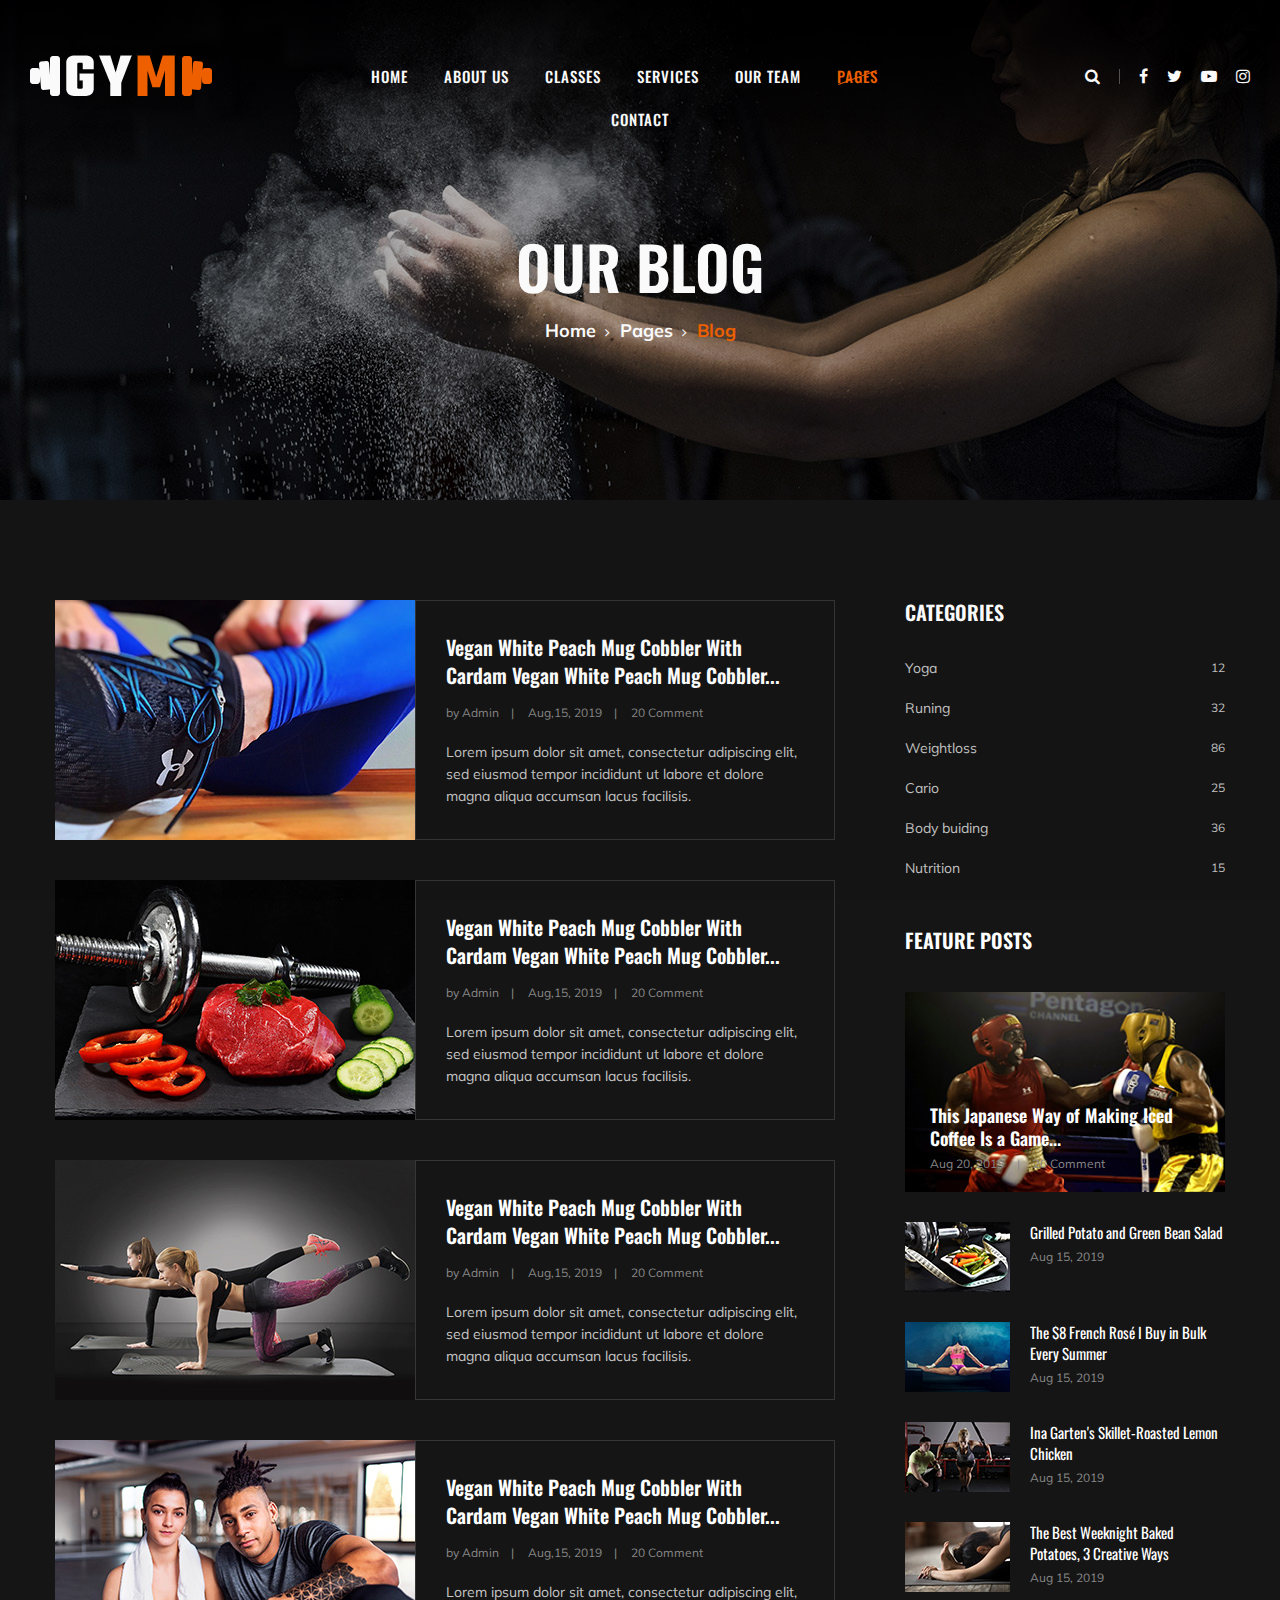
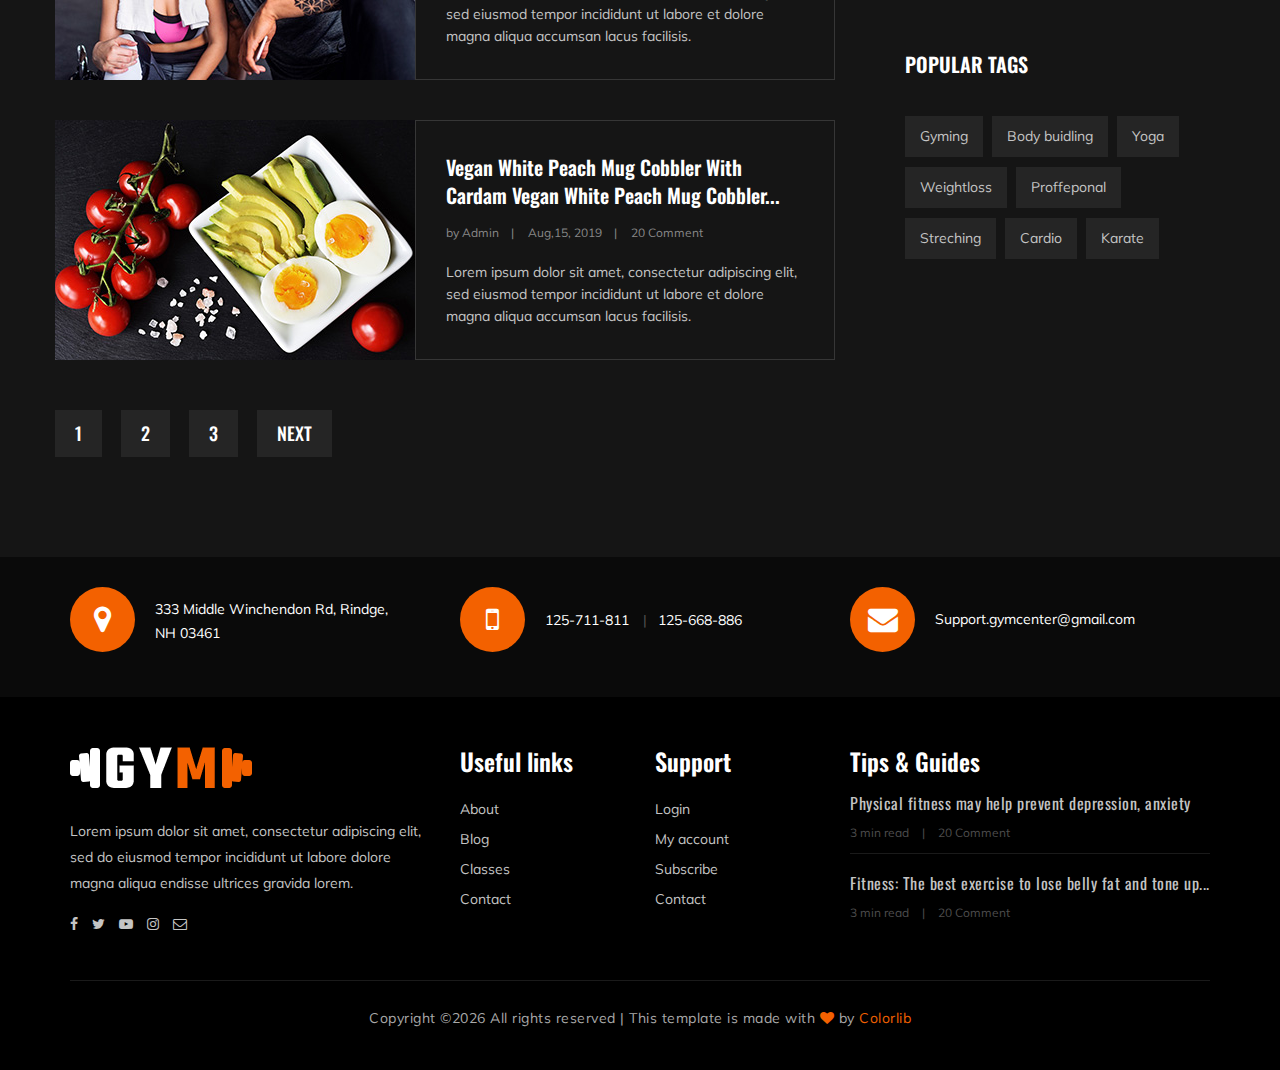
<file: EXAMEN_CODIGO/blog.html>
<!DOCTYPE html>
<html lang="zxx">

<head>
    <meta charset="UTF-8">
    <meta name="description" content="Gym Template">
    <meta name="keywords" content="Gym, unica, creative, html">
    <meta name="viewport" content="width=device-width, initial-scale=1.0">
    <meta http-equiv="X-UA-Compatible" content="ie=edge">
    <title>Gym | Template</title>

    <!-- Google Font -->
    <link href="https://fonts.googleapis.com/css?family=Muli:300,400,500,600,700,800,900&display=swap" rel="stylesheet">
    <link href="https://fonts.googleapis.com/css?family=Oswald:300,400,500,600,700&display=swap" rel="stylesheet">

    <!-- Css Styles -->
    <link rel="stylesheet" href="css/bootstrap.min.css" type="text/css">
    <link rel="stylesheet" href="css/font-awesome.min.css" type="text/css">
    <link rel="stylesheet" href="css/flaticon.css" type="text/css">
    <link rel="stylesheet" href="css/owl.carousel.min.css" type="text/css">
    <link rel="stylesheet" href="css/barfiller.css" type="text/css">
    <link rel="stylesheet" href="css/magnific-popup.css" type="text/css">
    <link rel="stylesheet" href="css/slicknav.min.css" type="text/css">
    <link rel="stylesheet" href="css/style.css" type="text/css">
</head>

<body>
    <!-- Page Preloder -->
    <div id="preloder">
        <div class="loader"></div>
    </div>

    <!-- Offcanvas Menu Section Begin -->
    <div class="offcanvas-menu-overlay"></div>
    <div class="offcanvas-menu-wrapper">
        <div class="canvas-close">
            <i class="fa fa-close"></i>
        </div>
        <div class="canvas-search search-switch">
            <i class="fa fa-search"></i>
        </div>
        <nav class="canvas-menu mobile-menu">
            <ul>
                <li><a href="./index.html">Home</a></li>
                <li><a href="./about-us.html">About Us</a></li>
                <li><a href="./class-details.html">Classes</a></li>
                <li><a href="./services.html">Services</a></li>
                <li><a href="./team.html">Our Team</a></li>
                <li><a href="#">Pages</a>
                    <ul class="dropdown">
                        <li><a href="./about-us.html">About us</a></li>
                        <li><a href="./class-timetable.html">Classes timetable</a></li>
                        <li><a href="./bmi-calculator.html">Bmi calculate</a></li>
                        <li><a href="./team.html">Our team</a></li>
                        <li><a href="./gallery.html">Gallery</a></li>
                        <li><a href="./blog.html">Our blog</a></li>
                        <li><a href="./404.html">404</a></li>
                    </ul>
                </li>
                <li><a href="./contact.html">Contact</a></li>
            </ul>
        </nav>
        <div id="mobile-menu-wrap"></div>
        <div class="canvas-social">
            <a href="#"><i class="fa fa-facebook"></i></a>
            <a href="#"><i class="fa fa-twitter"></i></a>
            <a href="#"><i class="fa fa-youtube-play"></i></a>
            <a href="#"><i class="fa fa-instagram"></i></a>
        </div>
    </div>
    <!-- Offcanvas Menu Section End -->

    <!-- Header Section Begin -->
    <header class="header-section">
        <div class="container-fluid">
            <div class="row">
                <div class="col-lg-3">
                    <div class="logo">
                        <a href="./index.html">
                            <img src="img/logo.png" alt="">
                        </a>
                    </div>
                </div>
                <div class="col-lg-6">
                    <nav class="nav-menu">
                        <ul>
                            <li><a href="./index.html">Home</a></li>
                            <li><a href="./about-us.html">About Us</a></li>
                            <li><a href="./class-details.html">Classes</a></li>
                            <li><a href="./services.html">Services</a></li>
                            <li><a href="./team.html">Our Team</a></li>
                            <li class="active"><a href="#">Pages</a>
                                <ul class="dropdown">
                                    <li><a href="./about-us.html">About us</a></li>
                                    <li><a href="./class-timetable.html">Classes timetable</a></li>
                                    <li><a href="./bmi-calculator.html">Bmi calculate</a></li>
                                    <li><a href="./team.html">Our team</a></li>
                                    <li><a href="./gallery.html">Gallery</a></li>
                                    <li><a href="./blog.html">Our blog</a></li>
                                    <li><a href="./404.html">404</a></li>
                                </ul>
                            </li>
                            <li><a href="./contact.html">Contact</a></li>
                        </ul>
                    </nav>
                </div>
                <div class="col-lg-3">
                    <div class="top-option">
                        <div class="to-search search-switch">
                            <i class="fa fa-search"></i>
                        </div>
                        <div class="to-social">
                            <a href="#"><i class="fa fa-facebook"></i></a>
                            <a href="#"><i class="fa fa-twitter"></i></a>
                            <a href="#"><i class="fa fa-youtube-play"></i></a>
                            <a href="#"><i class="fa fa-instagram"></i></a>
                        </div>
                    </div>
                </div>
            </div>
            <div class="canvas-open">
                <i class="fa fa-bars"></i>
            </div>
        </div>
    </header>
    <!-- Header End -->

    <!-- Breadcrumb Section Begin -->
    <section class="breadcrumb-section set-bg" data-setbg="img/breadcrumb-bg.jpg">
        <div class="container">
            <div class="row">
                <div class="col-lg-12 text-center">
                    <div class="breadcrumb-text">
                        <h2>Our Blog</h2>
                        <div class="bt-option">
                            <a href="./index.html">Home</a>
                            <a href="#">Pages</a>
                            <span>Blog</span>
                        </div>
                    </div>
                </div>
            </div>
        </div>
    </section>
    <!-- Breadcrumb Section End -->

    <!-- Blog Section Begin -->
    <section class="blog-section spad">
        <div class="container">
            <div class="row">
                <div class="col-lg-8 p-0">
                    <div class="blog-item">
                        <div class="bi-pic">
                            <img src="img/blog/blog-1.jpg" alt="">
                        </div>
                        <div class="bi-text">
                            <h5><a href="./blog-details.html">Vegan White Peach Mug Cobbler With Cardam Vegan White Peach Mug
                                    Cobbler...</a></h5>
                            <ul>
                                <li>by Admin</li>
                                <li>Aug,15, 2019</li>
                                <li>20 Comment</li>
                            </ul>
                            <p>Lorem ipsum dolor sit amet, consectetur adipiscing elit, sed eiusmod tempor incididunt ut
                                labore et dolore magna aliqua accumsan lacus facilisis.</p>
                        </div>
                    </div>
                    <div class="blog-item">
                        <div class="bi-pic">
                            <img src="img/blog/blog-2.jpg" alt="">
                        </div>
                        <div class="bi-text">
                            <h5><a href="./blog-details.html">Vegan White Peach Mug Cobbler With Cardam Vegan White Peach Mug
                                    Cobbler...</a></h5>
                            <ul>
                                <li>by Admin</li>
                                <li>Aug,15, 2019</li>
                                <li>20 Comment</li>
                            </ul>
                            <p>Lorem ipsum dolor sit amet, consectetur adipiscing elit, sed eiusmod tempor incididunt ut
                                labore et dolore magna aliqua accumsan lacus facilisis.</p>
                        </div>
                    </div>
                    <div class="blog-item">
                        <div class="bi-pic">
                            <img src="img/blog/blog-3.jpg" alt="">
                        </div>
                        <div class="bi-text">
                            <h5><a href="./blog-details.html">Vegan White Peach Mug Cobbler With Cardam Vegan White Peach Mug
                                    Cobbler...</a></h5>
                            <ul>
                                <li>by Admin</li>
                                <li>Aug,15, 2019</li>
                                <li>20 Comment</li>
                            </ul>
                            <p>Lorem ipsum dolor sit amet, consectetur adipiscing elit, sed eiusmod tempor incididunt ut
                                labore et dolore magna aliqua accumsan lacus facilisis.</p>
                        </div>
                    </div>
                    <div class="blog-item">
                        <div class="bi-pic">
                            <img src="img/blog/blog-4.jpg" alt="">
                        </div>
                        <div class="bi-text">
                            <h5><a href="./blog-details.html">Vegan White Peach Mug Cobbler With Cardam Vegan White Peach Mug
                                    Cobbler...</a></h5>
                            <ul>
                                <li>by Admin</li>
                                <li>Aug,15, 2019</li>
                                <li>20 Comment</li>
                            </ul>
                            <p>Lorem ipsum dolor sit amet, consectetur adipiscing elit, sed eiusmod tempor incididunt ut
                                labore et dolore magna aliqua accumsan lacus facilisis.</p>
                        </div>
                    </div>
                    <div class="blog-item">
                        <div class="bi-pic">
                            <img src="img/blog/blog-5.jpg" alt="">
                        </div>
                        <div class="bi-text">
                            <h5><a href="./blog-details.html">Vegan White Peach Mug Cobbler With Cardam Vegan White Peach Mug
                                    Cobbler...</a></h5>
                            <ul>
                                <li>by Admin</li>
                                <li>Aug,15, 2019</li>
                                <li>20 Comment</li>
                            </ul>
                            <p>Lorem ipsum dolor sit amet, consectetur adipiscing elit, sed eiusmod tempor incididunt ut
                                labore et dolore magna aliqua accumsan lacus facilisis.</p>
                        </div>
                    </div>
                    <div class="blog-pagination">
                        <a href="#">1</a>
                        <a href="#">2</a>
                        <a href="#">3</a>
                        <a href="#">Next</a>
                    </div>
                </div>
                <div class="col-lg-4 col-md-8 p-0">
                    <div class="sidebar-option">
                        <div class="so-categories">
                            <h5 class="title">Categories</h5>
                            <ul>
                                <li><a href="#">Yoga <span>12</span></a></li>
                                <li><a href="#">Runing <span>32</span></a></li>
                                <li><a href="#">Weightloss <span>86</span></a></li>
                                <li><a href="#">Cario <span>25</span></a></li>
                                <li><a href="#">Body buiding <span>36</span></a></li>
                                <li><a href="#">Nutrition <span>15</span></a></li>
                            </ul>
                        </div>
                        <div class="so-latest">
                            <h5 class="title">Feature posts</h5>
                            <div class="latest-large set-bg" data-setbg="img/letest-blog/latest-1.jpg">
                                <div class="ll-text">
                                    <h5><a href="./blog-details.html">This Japanese Way of Making Iced Coffee Is a Game...</a></h5>
                                    <ul>
                                        <li>Aug 20, 2019</li>
                                        <li>20 Comment</li>
                                    </ul>
                                </div>
                            </div>
                            <div class="latest-item">
                                <div class="li-pic">
                                    <img src="img/letest-blog/latest-2.jpg" alt="">
                                </div>
                                <div class="li-text">
                                    <h6><a href="./blog-details.html">Grilled Potato and Green Bean Salad</a></h6>
                                    <span class="li-time">Aug 15, 2019</span>
                                </div>
                            </div>
                            <div class="latest-item">
                                <div class="li-pic">
                                    <img src="img/letest-blog/latest-3.jpg" alt="">
                                </div>
                                <div class="li-text">
                                    <h6><a href="./blog-details.html">The $8 French Rosé I Buy in Bulk Every Summer</a></h6>
                                    <span class="li-time">Aug 15, 2019</span>
                                </div>
                            </div>
                            <div class="latest-item">
                                <div class="li-pic">
                                    <img src="img/letest-blog/latest-4.jpg" alt="">
                                </div>
                                <div class="li-text">
                                    <h6><a href="./blog-details.html">Ina Garten's Skillet-Roasted Lemon Chicken</a></h6>
                                    <span class="li-time">Aug 15, 2019</span>
                                </div>
                            </div>
                            <div class="latest-item">
                                <div class="li-pic">
                                    <img src="img/letest-blog/latest-5.jpg" alt="">
                                </div>
                                <div class="li-text">
                                    <h6><a href="./blog-details.html">The Best Weeknight Baked Potatoes, 3 Creative Ways</a></h6>
                                    <span class="li-time">Aug 15, 2019</span>
                                </div>
                            </div>
                        </div>
                        <div class="so-tags">
                            <h5 class="title">Popular tags</h5>
                            <a href="#">Gyming</a>
                            <a href="#">Body buidling</a>
                            <a href="#">Yoga</a>
                            <a href="#">Weightloss</a>
                            <a href="#">Proffeponal</a>
                            <a href="#">Streching</a>
                            <a href="#">Cardio</a>
                            <a href="#">Karate</a>
                        </div>
                    </div>
                </div>
            </div>
        </div>
    </section>
    <!-- Blog Section End -->

    <!-- Get In Touch Section Begin -->
    <div class="gettouch-section">
        <div class="container">
            <div class="row">
                <div class="col-md-4">
                    <div class="gt-text">
                        <i class="fa fa-map-marker"></i>
                        <p>333 Middle Winchendon Rd, Rindge,<br/> NH 03461</p>
                    </div>
                </div>
                <div class="col-md-4">
                    <div class="gt-text">
                        <i class="fa fa-mobile"></i>
                        <ul>
                            <li>125-711-811</li>
                            <li>125-668-886</li>
                        </ul>
                    </div>
                </div>
                <div class="col-md-4">
                    <div class="gt-text email">
                        <i class="fa fa-envelope"></i>
                        <p>Support.gymcenter@gmail.com</p>
                    </div>
                </div>
            </div>
        </div>
    </div>
    <!-- Get In Touch Section End -->

    <!-- Footer Section Begin -->
    <section class="footer-section">
        <div class="container">
            <div class="row">
                <div class="col-lg-4">
                    <div class="fs-about">
                        <div class="fa-logo">
                            <a href="#"><img src="img/logo.png" alt=""></a>
                        </div>
                        <p>Lorem ipsum dolor sit amet, consectetur adipiscing elit, sed do eiusmod tempor incididunt ut
                            labore dolore magna aliqua endisse ultrices gravida lorem.</p>
                        <div class="fa-social">
                            <a href="#"><i class="fa fa-facebook"></i></a>
                            <a href="#"><i class="fa fa-twitter"></i></a>
                            <a href="#"><i class="fa fa-youtube-play"></i></a>
                            <a href="#"><i class="fa fa-instagram"></i></a>
                            <a href="#"><i class="fa  fa-envelope-o"></i></a>
                        </div>
                    </div>
                </div>
                <div class="col-lg-2 col-md-3 col-sm-6">
                    <div class="fs-widget">
                        <h4>Useful links</h4>
                        <ul>
                            <li><a href="#">About</a></li>
                            <li><a href="#">Blog</a></li>
                            <li><a href="#">Classes</a></li>
                            <li><a href="#">Contact</a></li>
                        </ul>
                    </div>
                </div>
                <div class="col-lg-2 col-md-3 col-sm-6">
                    <div class="fs-widget">
                        <h4>Support</h4>
                        <ul>
                            <li><a href="#">Login</a></li>
                            <li><a href="#">My account</a></li>
                            <li><a href="#">Subscribe</a></li>
                            <li><a href="#">Contact</a></li>
                        </ul>
                    </div>
                </div>
                <div class="col-lg-4 col-md-6">
                    <div class="fs-widget">
                        <h4>Tips & Guides</h4>
                        <div class="fw-recent">
                            <h6><a href="./blog-details.html">Physical fitness may help prevent depression, anxiety</a></h6>
                            <ul>
                                <li>3 min read</li>
                                <li>20 Comment</li>
                            </ul>
                        </div>
                        <div class="fw-recent">
                            <h6><a href="./blog-details.html">Fitness: The best exercise to lose belly fat and tone up...</a></h6>
                            <ul>
                                <li>3 min read</li>
                                <li>20 Comment</li>
                            </ul>
                        </div>
                    </div>
                </div>
            </div>
            <div class="row">
                <div class="col-lg-12 text-center">
                    <div class="copyright-text">
                        <p><!-- Link back to Colorlib can't be removed. Template is licensed under CC BY 3.0. -->
  Copyright &copy;<script>document.write(new Date().getFullYear());</script> All rights reserved | This template is made with <i class="fa fa-heart" aria-hidden="true"></i> by <a href="https://colorlib.com" target="_blank">Colorlib</a>
  <!-- Link back to Colorlib can't be removed. Template is licensed under CC BY 3.0. --></p>
                    </div>
                </div>
            </div>
        </div>
    </section>
    <!-- Footer Section End -->

    <!-- Search model Begin -->
    <div class="search-model">
        <div class="h-100 d-flex align-items-center justify-content-center">
            <div class="search-close-switch">+</div>
            <form class="search-model-form">
                <input type="text" id="search-input" placeholder="Search here.....">
            </form>
        </div>
    </div>
    <!-- Search model end -->

    <!-- Js Plugins -->
    <script src="js/jquery-3.3.1.min.js"></script>
    <script src="js/bootstrap.min.js"></script>
    <script src="js/jquery.magnific-popup.min.js"></script>
    <script src="js/masonry.pkgd.min.js"></script>
    <script src="js/jquery.barfiller.js"></script>
    <script src="js/jquery.slicknav.js"></script>
    <script src="js/owl.carousel.min.js"></script>
    <script src="js/main.js"></script>



</body>

</html>
</file>
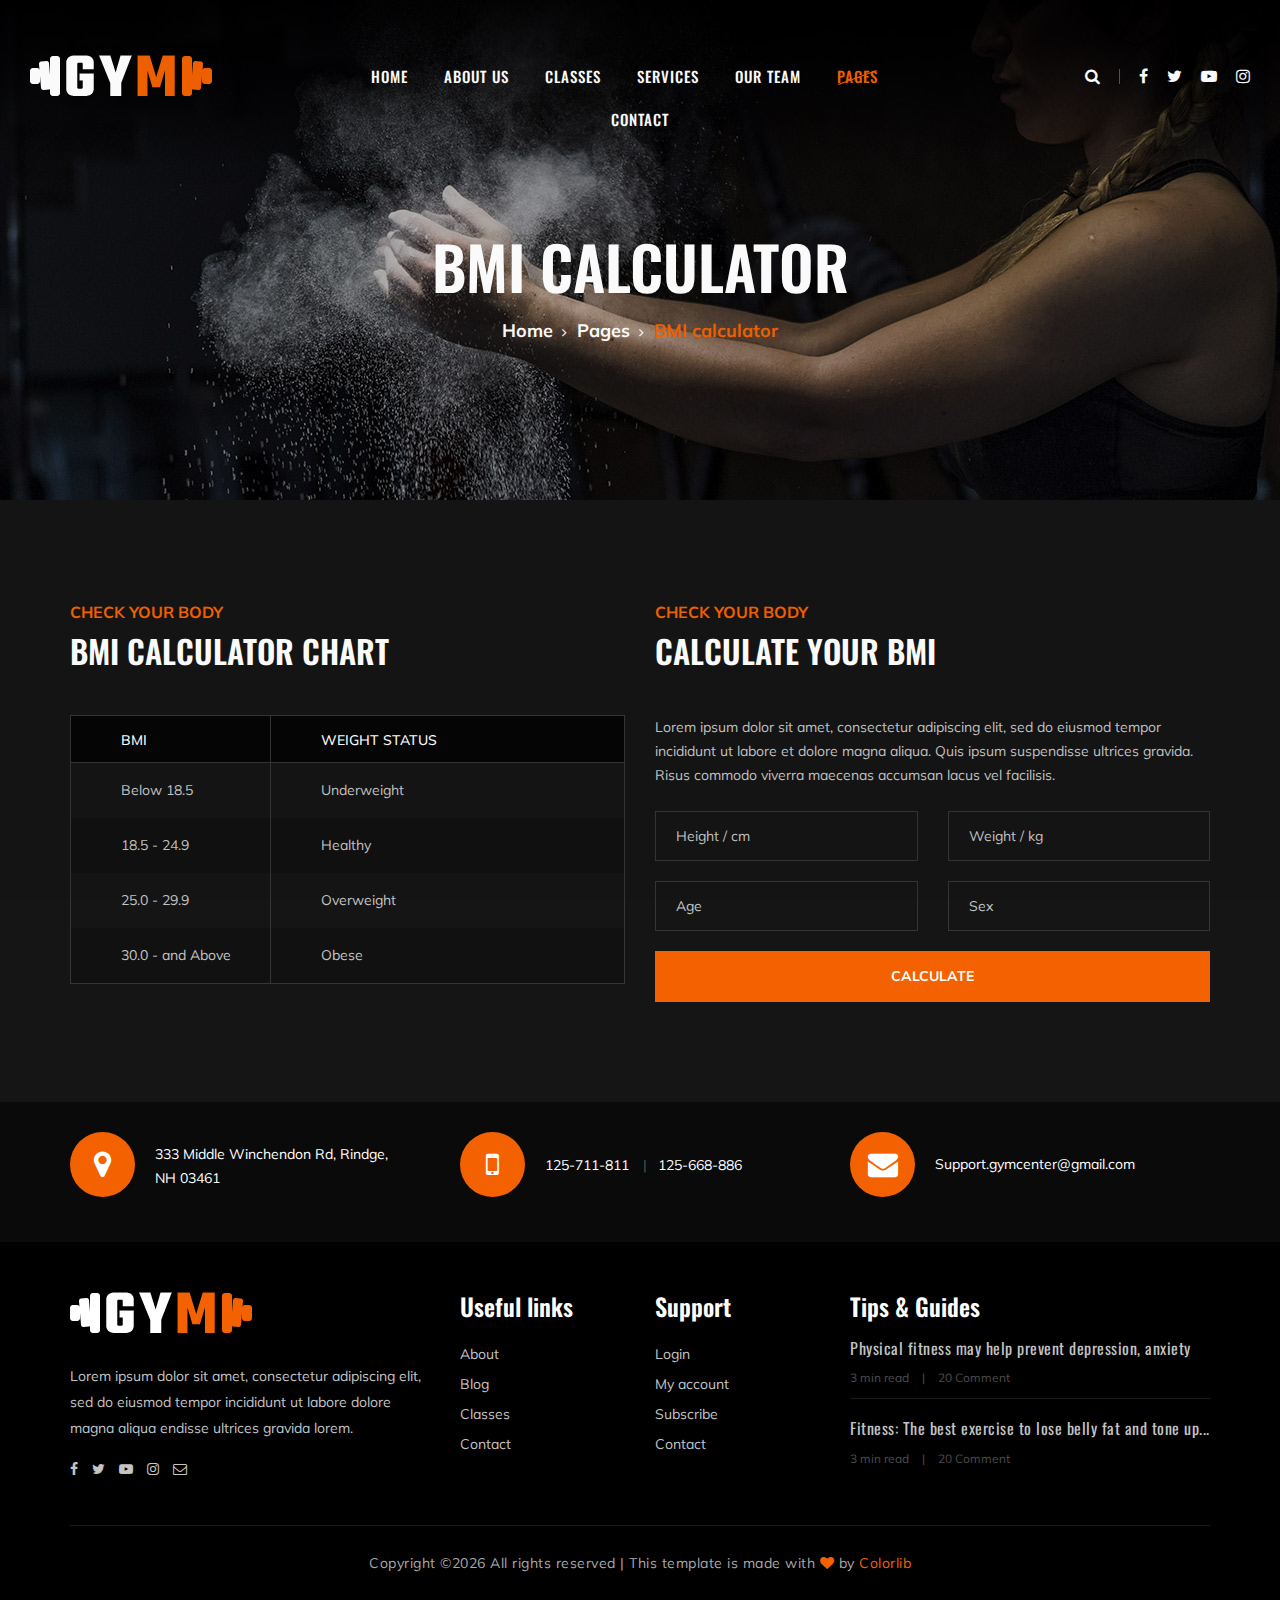
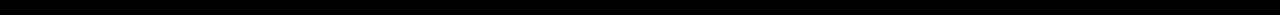
<file: EXAMEN_CODIGO/bmi-calculator.html>
<!DOCTYPE html>
<html lang="zxx">

<head>
    <meta charset="UTF-8">
    <meta name="description" content="Gym Template">
    <meta name="keywords" content="Gym, unica, creative, html">
    <meta name="viewport" content="width=device-width, initial-scale=1.0">
    <meta http-equiv="X-UA-Compatible" content="ie=edge">
    <title>Gym | Template</title>

    <!-- Google Font -->
    <link href="https://fonts.googleapis.com/css?family=Muli:300,400,500,600,700,800,900&display=swap" rel="stylesheet">
    <link href="https://fonts.googleapis.com/css?family=Oswald:300,400,500,600,700&display=swap" rel="stylesheet">

    <!-- Css Styles -->
    <link rel="stylesheet" href="css/bootstrap.min.css" type="text/css">
    <link rel="stylesheet" href="css/font-awesome.min.css" type="text/css">
    <link rel="stylesheet" href="css/flaticon.css" type="text/css">
    <link rel="stylesheet" href="css/owl.carousel.min.css" type="text/css">
    <link rel="stylesheet" href="css/barfiller.css" type="text/css">
    <link rel="stylesheet" href="css/magnific-popup.css" type="text/css">
    <link rel="stylesheet" href="css/slicknav.min.css" type="text/css">
    <link rel="stylesheet" href="css/style.css" type="text/css">
</head>

<body>
    <!-- Page Preloder -->
    <div id="preloder">
        <div class="loader"></div>
    </div>

    <!-- Offcanvas Menu Section Begin -->
    <div class="offcanvas-menu-overlay"></div>
    <div class="offcanvas-menu-wrapper">
        <div class="canvas-close">
            <i class="fa fa-close"></i>
        </div>
        <div class="canvas-search search-switch">
            <i class="fa fa-search"></i>
        </div>
        <nav class="canvas-menu mobile-menu">
            <ul>
                <li><a href="./index.html">Home</a></li>
                <li><a href="./about-us.html">About Us</a></li>
                <li><a href="./class-details.html">Classes</a></li>
                <li><a href="./services.html">Services</a></li>
                <li><a href="./team.html">Our Team</a></li>
                <li><a href="#">Pages</a>
                    <ul class="dropdown">
                        <li><a href="./about-us.html">About us</a></li>
                        <li><a href="./class-timetable.html">Classes timetable</a></li>
                        <li><a href="./bmi-calculator.html">Bmi calculate</a></li>
                        <li><a href="./team.html">Our team</a></li>
                        <li><a href="./gallery.html">Gallery</a></li>
                        <li><a href="./blog.html">Our blog</a></li>
                        <li><a href="./404.html">404</a></li>
                    </ul>
                </li>
                <li><a href="./contact.html">Contact</a></li>
            </ul>
        </nav>
        <div id="mobile-menu-wrap"></div>
        <div class="canvas-social">
            <a href="#"><i class="fa fa-facebook"></i></a>
            <a href="#"><i class="fa fa-twitter"></i></a>
            <a href="#"><i class="fa fa-youtube-play"></i></a>
            <a href="#"><i class="fa fa-instagram"></i></a>
        </div>
    </div>
    <!-- Offcanvas Menu Section End -->

    <!-- Header Section Begin -->
    <header class="header-section">
        <div class="container-fluid">
            <div class="row">
                <div class="col-lg-3">
                    <div class="logo">
                        <a href="./index.html">
                            <img src="img/logo.png" alt="">
                        </a>
                    </div>
                </div>
                <div class="col-lg-6">
                    <nav class="nav-menu">
                        <ul>
                            <li><a href="./index.html">Home</a></li>
                            <li><a href="./about-us.html">About Us</a></li>
                            <li><a href="./class-details.html">Classes</a></li>
                            <li><a href="./services.html">Services</a></li>
                            <li><a href="./team.html">Our Team</a></li>
                            <li class="active"><a href="#">Pages</a>
                                <ul class="dropdown">
                                    <li><a href="./about-us.html">About us</a></li>
                                    <li><a href="./class-timetable.html">Classes timetable</a></li>
                                    <li><a href="./bmi-calculator.html">Bmi calculate</a></li>
                                    <li><a href="./team.html">Our team</a></li>
                                    <li><a href="./gallery.html">Gallery</a></li>
                                    <li><a href="./blog.html">Our blog</a></li>
                                    <li><a href="./404.html">404</a></li>
                                </ul>
                            </li>
                            <li><a href="./contact.html">Contact</a></li>
                        </ul>
                    </nav>
                </div>
                <div class="col-lg-3">
                    <div class="top-option">
                        <div class="to-search search-switch">
                            <i class="fa fa-search"></i>
                        </div>
                        <div class="to-social">
                            <a href="#"><i class="fa fa-facebook"></i></a>
                            <a href="#"><i class="fa fa-twitter"></i></a>
                            <a href="#"><i class="fa fa-youtube-play"></i></a>
                            <a href="#"><i class="fa fa-instagram"></i></a>
                        </div>
                    </div>
                </div>
            </div>
            <div class="canvas-open">
                <i class="fa fa-bars"></i>
            </div>
        </div>
    </header>
    <!-- Header End -->

    <!-- Breadcrumb Section Begin -->
    <section class="breadcrumb-section set-bg" data-setbg="img/breadcrumb-bg.jpg">
        <div class="container">
            <div class="row">
                <div class="col-lg-12 text-center">
                    <div class="breadcrumb-text">
                        <h2>BMI calculator</h2>
                        <div class="bt-option">
                            <a href="./index.html">Home</a>
                            <a href="#">Pages</a>
                            <span>BMI calculator</span>
                        </div>
                    </div>
                </div>
            </div>
        </div>
    </section>
    <!-- Breadcrumb Section End -->

    <!-- BMI Calculator Section Begin -->
    <section class="bmi-calculator-section spad">
        <div class="container">
            <div class="row">
                <div class="col-lg-6">
                    <div class="section-title chart-title">
                        <span>check your body</span>
                        <h2>BMI CALCULATOR CHART</h2>
                    </div>
                    <div class="chart-table">
                        <table>
                            <thead>
                                <tr>
                                    <th>Bmi</th>
                                    <th>WEIGHT STATUS</th>
                                </tr>
                            </thead>
                            <tbody>
                                <tr>
                                    <td class="point">Below 18.5</td>
                                    <td>Underweight</td>
                                </tr>
                                <tr>
                                    <td class="point">18.5 - 24.9</td>
                                    <td>Healthy</td>
                                </tr>
                                <tr>
                                    <td class="point">25.0 - 29.9</td>
                                    <td>Overweight</td>
                                </tr>
                                <tr>
                                    <td class="point">30.0 - and Above</td>
                                    <td>Obese</td>
                                </tr>
                            </tbody>
                        </table>
                    </div>
                </div>
                <div class="col-lg-6">
                    <div class="section-title chart-calculate-title">
                        <span>check your body</span>
                        <h2>CALCULATE YOUR BMI</h2>
                    </div>
                    <div class="chart-calculate-form">
                        <p>Lorem ipsum dolor sit amet, consectetur adipiscing elit, sed do eiusmod tempor incididunt ut
                            labore et dolore magna aliqua. Quis ipsum suspendisse ultrices gravida. Risus commodo
                            viverra maecenas accumsan lacus vel facilisis.</p>
                        <form action="#">
                            <div class="row">
                                <div class="col-sm-6">
                                    <input type="text" placeholder="Height / cm">
                                </div>
                                <div class="col-sm-6">
                                    <input type="text" placeholder="Weight / kg">
                                </div>
                                <div class="col-sm-6">
                                    <input type="text" placeholder="Age">
                                </div>
                                <div class="col-sm-6">
                                    <input type="text" placeholder="Sex">
                                </div>
                                <div class="col-lg-12">
                                    <button type="submit">Calculate</button>
                                </div>
                            </div>
                        </form>
                    </div>
                </div>
            </div>
        </div>
    </section>
    <!-- BMI Calculator Section End -->

    <!-- Get In Touch Section Begin -->
    <div class="gettouch-section">
        <div class="container">
            <div class="row">
                <div class="col-md-4">
                    <div class="gt-text">
                        <i class="fa fa-map-marker"></i>
                        <p>333 Middle Winchendon Rd, Rindge,<br/> NH 03461</p>
                    </div>
                </div>
                <div class="col-md-4">
                    <div class="gt-text">
                        <i class="fa fa-mobile"></i>
                        <ul>
                            <li>125-711-811</li>
                            <li>125-668-886</li>
                        </ul>
                    </div>
                </div>
                <div class="col-md-4">
                    <div class="gt-text email">
                        <i class="fa fa-envelope"></i>
                        <p>Support.gymcenter@gmail.com</p>
                    </div>
                </div>
            </div>
        </div>
    </div>
    <!-- Get In Touch Section End -->

    <!-- Footer Section Begin -->
    <section class="footer-section">
        <div class="container">
            <div class="row">
                <div class="col-lg-4">
                    <div class="fs-about">
                        <div class="fa-logo">
                            <a href="#"><img src="img/logo.png" alt=""></a>
                        </div>
                        <p>Lorem ipsum dolor sit amet, consectetur adipiscing elit, sed do eiusmod tempor incididunt ut
                            labore dolore magna aliqua endisse ultrices gravida lorem.</p>
                        <div class="fa-social">
                            <a href="#"><i class="fa fa-facebook"></i></a>
                            <a href="#"><i class="fa fa-twitter"></i></a>
                            <a href="#"><i class="fa fa-youtube-play"></i></a>
                            <a href="#"><i class="fa fa-instagram"></i></a>
                            <a href="#"><i class="fa  fa-envelope-o"></i></a>
                        </div>
                    </div>
                </div>
                <div class="col-lg-2 col-md-3 col-sm-6">
                    <div class="fs-widget">
                        <h4>Useful links</h4>
                        <ul>
                            <li><a href="#">About</a></li>
                            <li><a href="#">Blog</a></li>
                            <li><a href="#">Classes</a></li>
                            <li><a href="#">Contact</a></li>
                        </ul>
                    </div>
                </div>
                <div class="col-lg-2 col-md-3 col-sm-6">
                    <div class="fs-widget">
                        <h4>Support</h4>
                        <ul>
                            <li><a href="#">Login</a></li>
                            <li><a href="#">My account</a></li>
                            <li><a href="#">Subscribe</a></li>
                            <li><a href="#">Contact</a></li>
                        </ul>
                    </div>
                </div>
                <div class="col-lg-4 col-md-6">
                    <div class="fs-widget">
                        <h4>Tips & Guides</h4>
                        <div class="fw-recent">
                            <h6><a href="#">Physical fitness may help prevent depression, anxiety</a></h6>
                            <ul>
                                <li>3 min read</li>
                                <li>20 Comment</li>
                            </ul>
                        </div>
                        <div class="fw-recent">
                            <h6><a href="#">Fitness: The best exercise to lose belly fat and tone up...</a></h6>
                            <ul>
                                <li>3 min read</li>
                                <li>20 Comment</li>
                            </ul>
                        </div>
                    </div>
                </div>
            </div>
            <div class="row">
                <div class="col-lg-12 text-center">
                    <div class="copyright-text">
                        <p><!-- Link back to Colorlib can't be removed. Template is licensed under CC BY 3.0. -->
  Copyright &copy;<script>document.write(new Date().getFullYear());</script> All rights reserved | This template is made with <i class="fa fa-heart" aria-hidden="true"></i> by <a href="https://colorlib.com" target="_blank">Colorlib</a>
  <!-- Link back to Colorlib can't be removed. Template is licensed under CC BY 3.0. --></p>
                    </div>
                </div>
            </div>
        </div>
    </section>
    <!-- Footer Section End -->

    <!-- Search model Begin -->
    <div class="search-model">
        <div class="h-100 d-flex align-items-center justify-content-center">
            <div class="search-close-switch">+</div>
            <form class="search-model-form">
                <input type="text" id="search-input" placeholder="Search here.....">
            </form>
        </div>
    </div>
    <!-- Search model end -->

    <!-- Js Plugins -->
    <script src="js/jquery-3.3.1.min.js"></script>
    <script src="js/bootstrap.min.js"></script>
    <script src="js/jquery.magnific-popup.min.js"></script>
    <script src="js/masonry.pkgd.min.js"></script>
    <script src="js/jquery.barfiller.js"></script>
    <script src="js/jquery.slicknav.js"></script>
    <script src="js/owl.carousel.min.js"></script>
    <script src="js/main.js"></script>



</body>

</html>
</file>
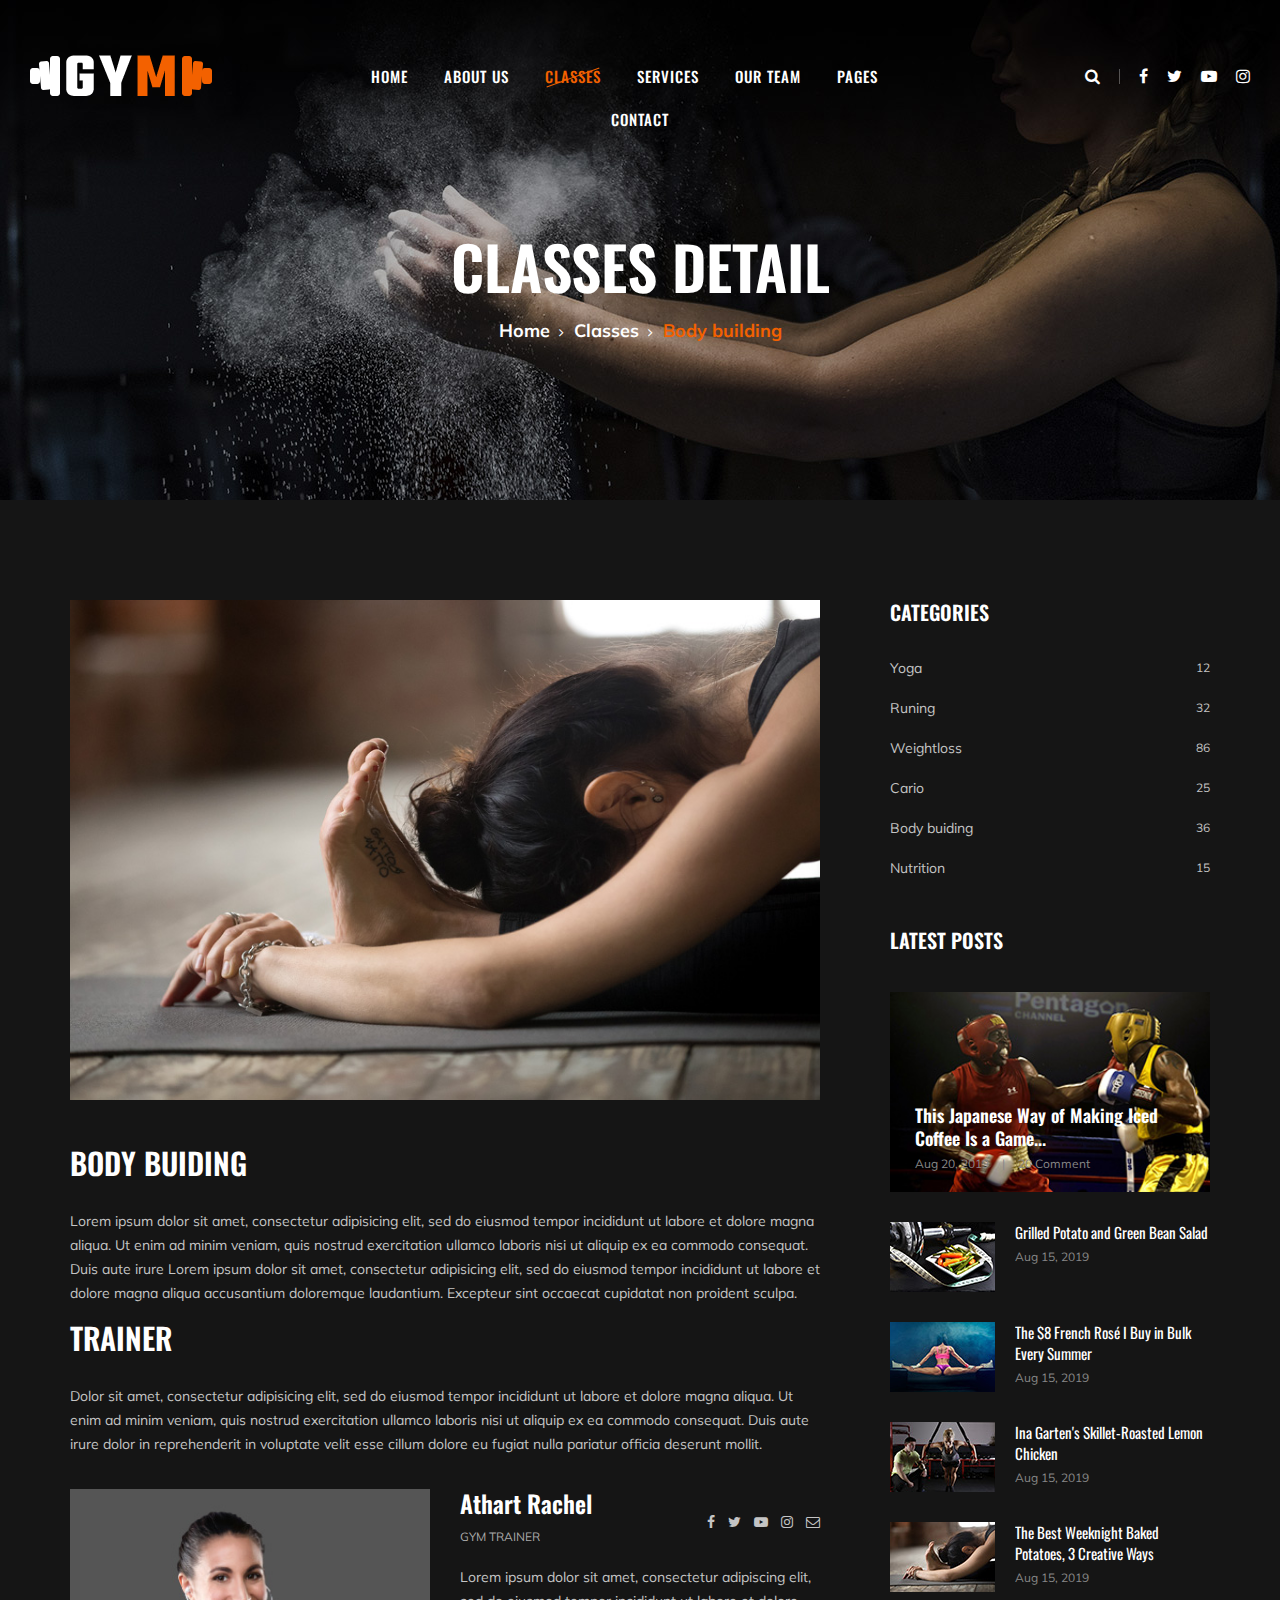
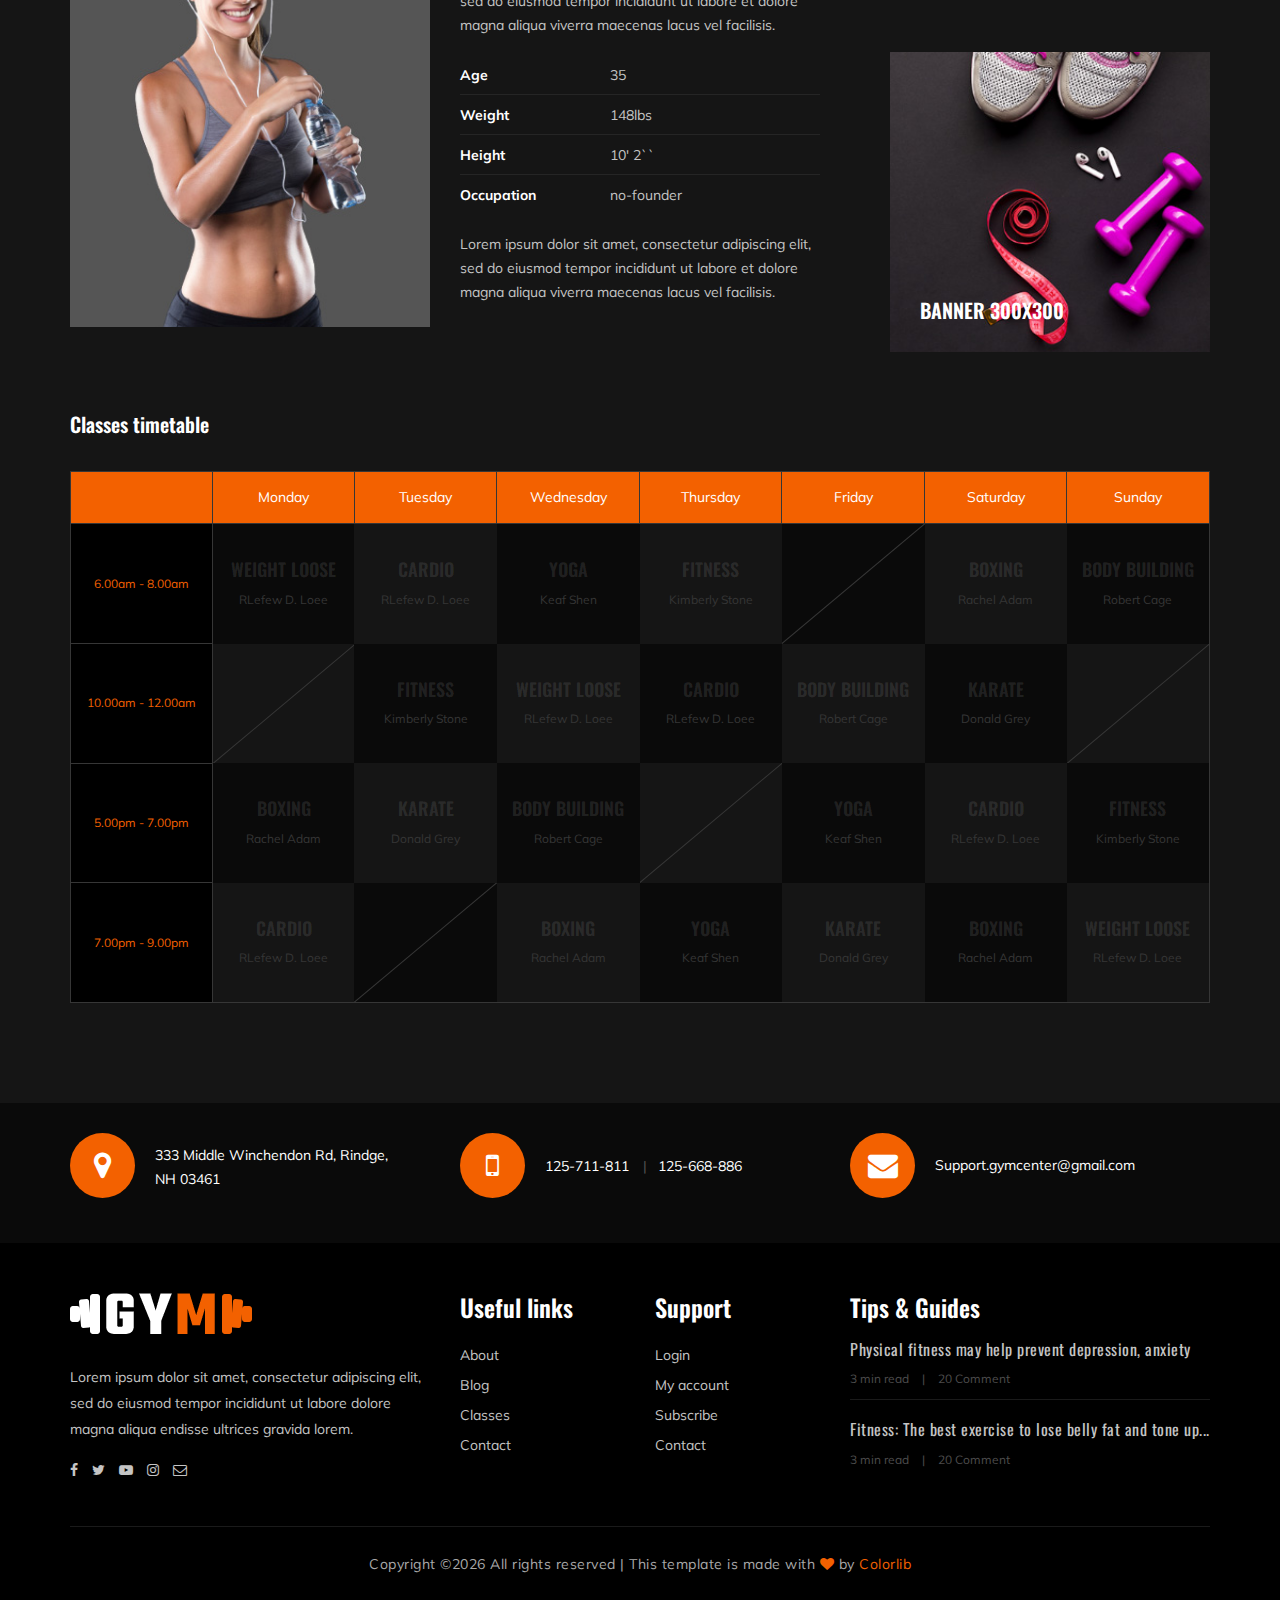
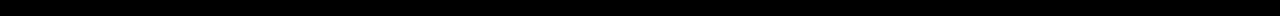
<file: EXAMEN_CODIGO/class-details.html>
<!DOCTYPE html>
<html lang="zxx">

<head>
    <meta charset="UTF-8">
    <meta name="description" content="Gym Template">
    <meta name="keywords" content="Gym, unica, creative, html">
    <meta name="viewport" content="width=device-width, initial-scale=1.0">
    <meta http-equiv="X-UA-Compatible" content="ie=edge">
    <title>Gym | Template</title>

    <!-- Google Font -->
    <link href="https://fonts.googleapis.com/css?family=Muli:300,400,500,600,700,800,900&display=swap" rel="stylesheet">
    <link href="https://fonts.googleapis.com/css?family=Oswald:300,400,500,600,700&display=swap" rel="stylesheet">

    <!-- Css Styles -->
    <link rel="stylesheet" href="css/bootstrap.min.css" type="text/css">
    <link rel="stylesheet" href="css/font-awesome.min.css" type="text/css">
    <link rel="stylesheet" href="css/flaticon.css" type="text/css">
    <link rel="stylesheet" href="css/owl.carousel.min.css" type="text/css">
    <link rel="stylesheet" href="css/barfiller.css" type="text/css">
    <link rel="stylesheet" href="css/magnific-popup.css" type="text/css">
    <link rel="stylesheet" href="css/slicknav.min.css" type="text/css">
    <link rel="stylesheet" href="css/style.css" type="text/css">
</head>

<body>
    <!-- Page Preloder -->
    <div id="preloder">
        <div class="loader"></div>
    </div>

    <!-- Offcanvas Menu Section Begin -->
    <div class="offcanvas-menu-overlay"></div>
    <div class="offcanvas-menu-wrapper">
        <div class="canvas-close">
            <i class="fa fa-close"></i>
        </div>
        <div class="canvas-search search-switch">
            <i class="fa fa-search"></i>
        </div>
        <nav class="canvas-menu mobile-menu">
            <ul>
                <li><a href="./index.html">Home</a></li>
                <li><a href="./about-us.html">About Us</a></li>
                <li><a href="./class-details.html">Classes</a></li>
                <li><a href="./services.html">Services</a></li>
                <li><a href="./team.html">Our Team</a></li>
                <li><a href="#">Pages</a>
                    <ul class="dropdown">
                        <li><a href="./about-us.html">About us</a></li>
                        <li><a href="./class-timetable.html">Classes timetable</a></li>
                        <li><a href="./bmi-calculator.html">Bmi calculate</a></li>
                        <li><a href="./team.html">Our team</a></li>
                        <li><a href="./gallery.html">Gallery</a></li>
                        <li><a href="./blog.html">Our blog</a></li>
                        <li><a href="./404.html">404</a></li>
                    </ul>
                </li>
                <li><a href="./contact.html">Contact</a></li>
            </ul>
        </nav>
        <div id="mobile-menu-wrap"></div>
        <div class="canvas-social">
            <a href="#"><i class="fa fa-facebook"></i></a>
            <a href="#"><i class="fa fa-twitter"></i></a>
            <a href="#"><i class="fa fa-youtube-play"></i></a>
            <a href="#"><i class="fa fa-instagram"></i></a>
        </div>
    </div>
    <!-- Offcanvas Menu Section End -->

    <!-- Header Section Begin -->
    <header class="header-section">
        <div class="container-fluid">
            <div class="row">
                <div class="col-lg-3">
                    <div class="logo">
                        <a href="./index.html">
                            <img src="img/logo.png" alt="">
                        </a>
                    </div>
                </div>
                <div class="col-lg-6">
                    <nav class="nav-menu">
                        <ul>
                            <li><a href="./index.html">Home</a></li>
                            <li><a href="./about-us.html">About Us</a></li>
                            <li class="active"><a href="./class-details.html">Classes</a></li>
                            <li><a href="./services.html">Services</a></li>
                            <li><a href="./team.html">Our Team</a></li>
                            <li><a href="#">Pages</a>
                                <ul class="dropdown">
                                    <li><a href="./about-us.html">About us</a></li>
                                    <li><a href="./class-timetable.html">Classes timetable</a></li>
                                    <li><a href="./bmi-calculator.html">Bmi calculate</a></li>
                                    <li><a href="./team.html">Our team</a></li>
                                    <li><a href="./gallery.html">Gallery</a></li>
                                    <li><a href="./blog.html">Our blog</a></li>
                                    <li><a href="./404.html">404</a></li>
                                </ul>
                            </li>
                            <li><a href="./contact.html">Contact</a></li>
                        </ul>
                    </nav>
                </div>
                <div class="col-lg-3">
                    <div class="top-option">
                        <div class="to-search search-switch">
                            <i class="fa fa-search"></i>
                        </div>
                        <div class="to-social">
                            <a href="#"><i class="fa fa-facebook"></i></a>
                            <a href="#"><i class="fa fa-twitter"></i></a>
                            <a href="#"><i class="fa fa-youtube-play"></i></a>
                            <a href="#"><i class="fa fa-instagram"></i></a>
                        </div>
                    </div>
                </div>
            </div>
            <div class="canvas-open">
                <i class="fa fa-bars"></i>
            </div>
        </div>
    </header>
    <!-- Header End -->

    <!-- Breadcrumb Section Begin -->
    <section class="breadcrumb-section set-bg" data-setbg="img/breadcrumb-bg.jpg">
        <div class="container">
            <div class="row">
                <div class="col-lg-12 text-center">
                    <div class="breadcrumb-text">
                        <h2>Classes detail</h2>
                        <div class="bt-option">
                            <a href="./index.html">Home</a>
                            <a href="#">Classes</a>
                            <span>Body building</span>
                        </div>
                    </div>
                </div>
            </div>
        </div>
    </section>
    <!-- Breadcrumb Section End -->

    <!-- Class Details Section Begin -->
    <section class="class-details-section spad">
        <div class="container">
            <div class="row">
                <div class="col-lg-8">
                    <div class="class-details-text">
                        <div class="cd-pic">
                            <img src="img/classes/class-details/class-detailsl.jpg" alt="">
                        </div>
                        <div class="cd-text">
                            <div class="cd-single-item">
                                <h3>Body buiding</h3>
                                <p>Lorem ipsum dolor sit amet, consectetur adipisicing elit, sed do eiusmod tempor
                                    incididunt ut labore et dolore magna aliqua. Ut enim ad minim veniam, quis nostrud
                                    exercitation ullamco laboris nisi ut aliquip ex ea commodo consequat. Duis aute
                                    irure Lorem ipsum dolor sit amet, consectetur adipisicing elit, sed do eiusmod
                                    tempor incididunt ut labore et dolore magna aliqua accusantium doloremque
                                    laudantium. Excepteur sint occaecat cupidatat non proident sculpa.</p>
                            </div>
                            <div class="cd-single-item">
                                <h3>Trainer</h3>
                                <p>Dolor sit amet, consectetur adipisicing elit, sed do eiusmod tempor incididunt ut
                                    labore et dolore magna aliqua. Ut enim ad minim veniam, quis nostrud exercitation
                                    ullamco laboris nisi ut aliquip ex ea commodo consequat. Duis aute irure dolor in
                                    reprehenderit in voluptate velit esse cillum dolore eu fugiat nulla pariatur officia
                                    deserunt mollit.</p>
                            </div>
                        </div>
                        <div class="cd-trainer">
                            <div class="row">
                                <div class="col-md-6">
                                    <div class="cd-trainer-pic">
                                        <img src="img/classes/class-details/trainer-profile.jpg" alt="">
                                    </div>
                                </div>
                                <div class="col-md-6">
                                    <div class="cd-trainer-text">
                                        <div class="trainer-title">
                                            <h4>Athart Rachel</h4>
                                            <span>Gym Trainer</span>
                                        </div>
                                        <div class="trainer-social">
                                            <a href="#"><i class="fa fa-facebook"></i></a>
                                            <a href="#"><i class="fa fa-twitter"></i></a>
                                            <a href="#"><i class="fa fa-youtube-play"></i></a>
                                            <a href="#"><i class="fa fa-instagram"></i></a>
                                            <a href="#"><i class="fa  fa-envelope-o"></i></a>
                                        </div>
                                        <p>Lorem ipsum dolor sit amet, consectetur adipiscing elit, sed do eiusmod
                                            tempor incididunt ut labore et dolore magna aliqua viverra maecenas lacus
                                            vel facilisis.</p>
                                        <ul class="trainer-info">
                                            <li><span>Age</span>35</li>
                                            <li><span>Weight</span>148lbs</li>
                                            <li><span>Height</span>10' 2``</li>
                                            <li><span>Occupation</span>no-founder</li>
                                        </ul>
                                        <p>Lorem ipsum dolor sit amet, consectetur adipiscing elit, sed do eiusmod
                                            tempor incididunt ut labore et dolore magna aliqua viverra maecenas lacus
                                            vel facilisis. </p>
                                    </div>
                                </div>
                            </div>
                        </div>
                    </div>
                </div>
                <div class="col-lg-4 col-md-8">
                    <div class="sidebar-option">
                        <div class="so-categories">
                            <h5 class="title">Categories</h5>
                            <ul>
                                <li><a href="#">Yoga <span>12</span></a></li>
                                <li><a href="#">Runing <span>32</span></a></li>
                                <li><a href="#">Weightloss <span>86</span></a></li>
                                <li><a href="#">Cario <span>25</span></a></li>
                                <li><a href="#">Body buiding <span>36</span></a></li>
                                <li><a href="#">Nutrition <span>15</span></a></li>
                            </ul>
                        </div>
                        <div class="so-latest">
                            <h5 class="title">Latest posts</h5>
                            <div class="latest-large set-bg" data-setbg="img/letest-blog/latest-1.jpg">
                                <div class="ll-text">
                                    <h5><a href="#">This Japanese Way of Making Iced Coffee Is a Game...</a></h5>
                                    <ul>
                                        <li>Aug 20, 2019</li>
                                        <li>20 Comment</li>
                                    </ul>
                                </div>
                            </div>
                            <div class="latest-item">
                                <div class="li-pic">
                                    <img src="img/letest-blog/latest-2.jpg" alt="">
                                </div>
                                <div class="li-text">
                                    <h6><a href="#">Grilled Potato and Green Bean Salad</a></h6>
                                    <span class="li-time">Aug 15, 2019</span>
                                </div>
                            </div>
                            <div class="latest-item">
                                <div class="li-pic">
                                    <img src="img/letest-blog/latest-3.jpg" alt="">
                                </div>
                                <div class="li-text">
                                    <h6><a href="#">The $8 French Rosé I Buy in Bulk Every Summer</a></h6>
                                    <span class="li-time">Aug 15, 2019</span>
                                </div>
                            </div>
                            <div class="latest-item">
                                <div class="li-pic">
                                    <img src="img/letest-blog/latest-4.jpg" alt="">
                                </div>
                                <div class="li-text">
                                    <h6><a href="#">Ina Garten's Skillet-Roasted Lemon Chicken</a></h6>
                                    <span class="li-time">Aug 15, 2019</span>
                                </div>
                            </div>
                            <div class="latest-item">
                                <div class="li-pic">
                                    <img src="img/letest-blog/latest-5.jpg" alt="">
                                </div>
                                <div class="li-text">
                                    <h6><a href="#">The Best Weeknight Baked Potatoes, 3 Creative Ways</a></h6>
                                    <span class="li-time">Aug 15, 2019</span>
                                </div>
                            </div>
                        </div>
                        <div class="so-banner set-bg" data-setbg="img/sidebar-banner.jpg">
                            <h5>Banner 300x300</h5>
                        </div>
                    </div>
                </div>
            </div>
        </div>
    </section>
    <!-- Class Details Section End -->

    <!-- Class Timetable Section Begin -->
    <section class="class-timetable-section class-details-timetable spad">
        <div class="container">
            <div class="row">
                <div class="col-lg-12">
                    <div class="class-details-timetable_title">
                        <h5>Classes timetable</h5>
                    </div>
                </div>
            </div>
            <div class="row">
                <div class="col-lg-12">
                    <div class="class-timetable details-timetable">
                        <table>
                            <thead>
                                <tr>
                                    <th></th>
                                    <th>Monday</th>
                                    <th>Tuesday</th>
                                    <th>Wednesday</th>
                                    <th>Thursday</th>
                                    <th>Friday</th>
                                    <th>Saturday</th>
                                    <th>Sunday</th>
                                </tr>
                            </thead>
                            <tbody>
                                <tr>
                                    <td class="class-time">6.00am - 8.00am</td>
                                    <td class="dark-bg hover-dp ts-meta" data-tsmeta="workout">
                                        <h5>WEIGHT LOOSE</h5>
                                        <span>RLefew D. Loee</span>
                                    </td>
                                    <td class="hover-dp ts-meta" data-tsmeta="fitness">
                                        <h5>Cardio</h5>
                                        <span>RLefew D. Loee</span>
                                    </td>
                                    <td class="dark-bg hover-dp ts-meta" data-tsmeta="workout">
                                        <h5>Yoga</h5>
                                        <span>Keaf Shen</span>
                                    </td>
                                    <td class="hover-dp ts-meta" data-tsmeta="fitness">
                                        <h5>Fitness</h5>
                                        <span>Kimberly Stone</span>
                                    </td>
                                    <td class="dark-bg blank-td"></td>
                                    <td class="hover-dp ts-meta" data-tsmeta="motivation">
                                        <h5>Boxing</h5>
                                        <span>Rachel Adam</span>
                                    </td>
                                    <td class="dark-bg hover-dp ts-meta" data-tsmeta="workout">
                                        <h5>Body Building</h5>
                                        <span>Robert Cage</span>
                                    </td>
                                </tr>
                                <tr>
                                    <td class="class-time">10.00am - 12.00am</td>
                                    <td class="blank-td"></td>
                                    <td class="dark-bg hover-dp ts-meta" data-tsmeta="fitness">
                                        <h5>Fitness</h5>
                                        <span>Kimberly Stone</span>
                                    </td>
                                    <td class="hover-dp ts-meta" data-tsmeta="workout">
                                        <h5>WEIGHT LOOSE</h5>
                                        <span>RLefew D. Loee</span>
                                    </td>
                                    <td class="dark-bg hover-dp ts-meta" data-tsmeta="motivation">
                                        <h5>Cardio</h5>
                                        <span>RLefew D. Loee</span>
                                    </td>
                                    <td class="hover-dp ts-meta" data-tsmeta="workout">
                                        <h5>Body Building</h5>
                                        <span>Robert Cage</span>
                                    </td>
                                    <td class="dark-bg hover-dp ts-meta" data-tsmeta="motivation">
                                        <h5>Karate</h5>
                                        <span>Donald Grey</span>
                                    </td>
                                    <td class="blank-td"></td>
                                </tr>
                                <tr>
                                    <td class="class-time">5.00pm - 7.00pm</td>
                                    <td class="dark-bg hover-dp ts-meta" data-tsmeta="fitness">
                                        <h5>Boxing</h5>
                                        <span>Rachel Adam</span>
                                    </td>
                                    <td class="hover-dp ts-meta" data-tsmeta="motivation">
                                        <h5>Karate</h5>
                                        <span>Donald Grey</span>
                                    </td>
                                    <td class="dark-bg hover-dp ts-meta" data-tsmeta="workout">
                                        <h5>Body Building</h5>
                                        <span>Robert Cage</span>
                                    </td>
                                    <td class="blank-td"></td>
                                    <td class="dark-bg hover-dp ts-meta" data-tsmeta="workout">
                                        <h5>Yoga</h5>
                                        <span>Keaf Shen</span>
                                    </td>
                                    <td class="hover-dp ts-meta" data-tsmeta="motivation">
                                        <h5>Cardio</h5>
                                        <span>RLefew D. Loee</span>
                                    </td>
                                    <td class="dark-bg hover-dp ts-meta" data-tsmeta="fitness">
                                        <h5>Fitness</h5>
                                        <span>Kimberly Stone</span>
                                    </td>
                                </tr>
                                <tr>
                                    <td class="class-time">7.00pm - 9.00pm</td>
                                    <td class="hover-dp ts-meta" data-tsmeta="motivation">
                                        <h5>Cardio</h5>
                                        <span>RLefew D. Loee</span>
                                    </td>
                                    <td class="dark-bg blank-td"></td>
                                    <td class="hover-dp ts-meta" data-tsmeta="fitness">
                                        <h5>Boxing</h5>
                                        <span>Rachel Adam</span>
                                    </td>
                                    <td class="dark-bg hover-dp ts-meta" data-tsmeta="workout">
                                        <h5>Yoga</h5>
                                        <span>Keaf Shen</span>
                                    </td>
                                    <td class="hover-dp ts-meta" data-tsmeta="motivation">
                                        <h5>Karate</h5>
                                        <span>Donald Grey</span>
                                    </td>
                                    <td class="dark-bg hover-dp ts-meta" data-tsmeta="fitness">
                                        <h5>Boxing</h5>
                                        <span>Rachel Adam</span>
                                    </td>
                                    <td class="hover-dp ts-meta" data-tsmeta="workout">
                                        <h5>WEIGHT LOOSE</h5>
                                        <span>RLefew D. Loee</span>
                                    </td>
                                </tr>
                            </tbody>
                        </table>
                    </div>
                </div>
            </div>
        </div>
    </section>
    <!-- Class Timetable Section End -->

    <!-- Get In Touch Section Begin -->
    <div class="gettouch-section">
        <div class="container">
            <div class="row">
                <div class="col-md-4">
                    <div class="gt-text">
                        <i class="fa fa-map-marker"></i>
                        <p>333 Middle Winchendon Rd, Rindge,<br/> NH 03461</p>
                    </div>
                </div>
                <div class="col-md-4">
                    <div class="gt-text">
                        <i class="fa fa-mobile"></i>
                        <ul>
                            <li>125-711-811</li>
                            <li>125-668-886</li>
                        </ul>
                    </div>
                </div>
                <div class="col-md-4">
                    <div class="gt-text email">
                        <i class="fa fa-envelope"></i>
                        <p>Support.gymcenter@gmail.com</p>
                    </div>
                </div>
            </div>
        </div>
    </div>
    <!-- Get In Touch Section End -->

    <!-- Footer Section Begin -->
    <section class="footer-section">
        <div class="container">
            <div class="row">
                <div class="col-lg-4">
                    <div class="fs-about">
                        <div class="fa-logo">
                            <a href="#"><img src="img/logo.png" alt=""></a>
                        </div>
                        <p>Lorem ipsum dolor sit amet, consectetur adipiscing elit, sed do eiusmod tempor incididunt ut
                            labore dolore magna aliqua endisse ultrices gravida lorem.</p>
                        <div class="fa-social">
                            <a href="#"><i class="fa fa-facebook"></i></a>
                            <a href="#"><i class="fa fa-twitter"></i></a>
                            <a href="#"><i class="fa fa-youtube-play"></i></a>
                            <a href="#"><i class="fa fa-instagram"></i></a>
                            <a href="#"><i class="fa  fa-envelope-o"></i></a>
                        </div>
                    </div>
                </div>
                <div class="col-lg-2 col-md-3 col-sm-6">
                    <div class="fs-widget">
                        <h4>Useful links</h4>
                        <ul>
                            <li><a href="#">About</a></li>
                            <li><a href="#">Blog</a></li>
                            <li><a href="#">Classes</a></li>
                            <li><a href="#">Contact</a></li>
                        </ul>
                    </div>
                </div>
                <div class="col-lg-2 col-md-3 col-sm-6">
                    <div class="fs-widget">
                        <h4>Support</h4>
                        <ul>
                            <li><a href="#">Login</a></li>
                            <li><a href="#">My account</a></li>
                            <li><a href="#">Subscribe</a></li>
                            <li><a href="#">Contact</a></li>
                        </ul>
                    </div>
                </div>
                <div class="col-lg-4 col-md-6">
                    <div class="fs-widget">
                        <h4>Tips & Guides</h4>
                        <div class="fw-recent">
                            <h6><a href="#">Physical fitness may help prevent depression, anxiety</a></h6>
                            <ul>
                                <li>3 min read</li>
                                <li>20 Comment</li>
                            </ul>
                        </div>
                        <div class="fw-recent">
                            <h6><a href="#">Fitness: The best exercise to lose belly fat and tone up...</a></h6>
                            <ul>
                                <li>3 min read</li>
                                <li>20 Comment</li>
                            </ul>
                        </div>
                    </div>
                </div>
            </div>
            <div class="row">
                <div class="col-lg-12 text-center">
                    <div class="copyright-text">
                        <p><!-- Link back to Colorlib can't be removed. Template is licensed under CC BY 3.0. -->
  Copyright &copy;<script>document.write(new Date().getFullYear());</script> All rights reserved | This template is made with <i class="fa fa-heart" aria-hidden="true"></i> by <a href="https://colorlib.com" target="_blank">Colorlib</a>
  <!-- Link back to Colorlib can't be removed. Template is licensed under CC BY 3.0. --></p>
                    </div>
                </div>
            </div>
        </div>
    </section>
    <!-- Footer Section End -->

    <!-- Search model Begin -->
    <div class="search-model">
        <div class="h-100 d-flex align-items-center justify-content-center">
            <div class="search-close-switch">+</div>
            <form class="search-model-form">
                <input type="text" id="search-input" placeholder="Search here.....">
            </form>
        </div>
    </div>
    <!-- Search model end -->

    <!-- Js Plugins -->
    <script src="js/jquery-3.3.1.min.js"></script>
    <script src="js/bootstrap.min.js"></script>
    <script src="js/jquery.magnific-popup.min.js"></script>
    <script src="js/masonry.pkgd.min.js"></script>
    <script src="js/jquery.barfiller.js"></script>
    <script src="js/jquery.slicknav.js"></script>
    <script src="js/owl.carousel.min.js"></script>
    <script src="js/main.js"></script>



</body>

</html>
</file>
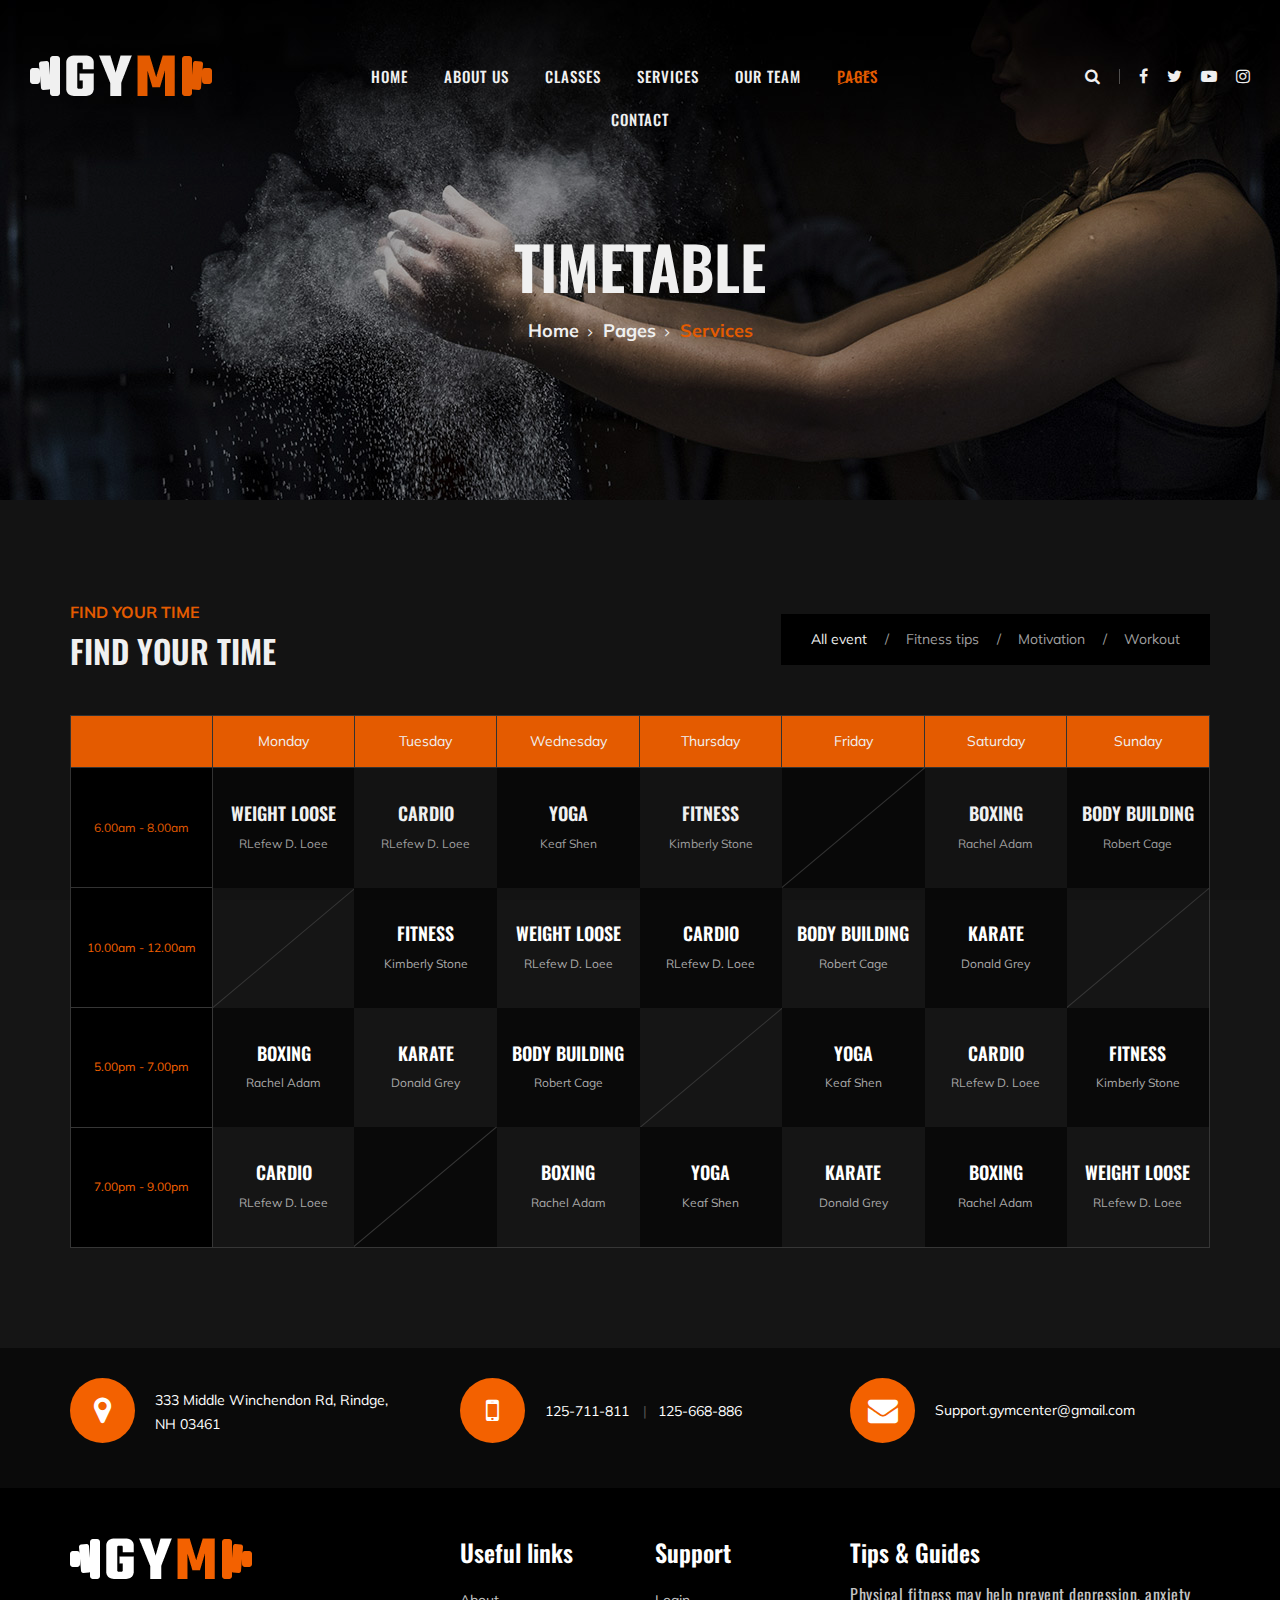
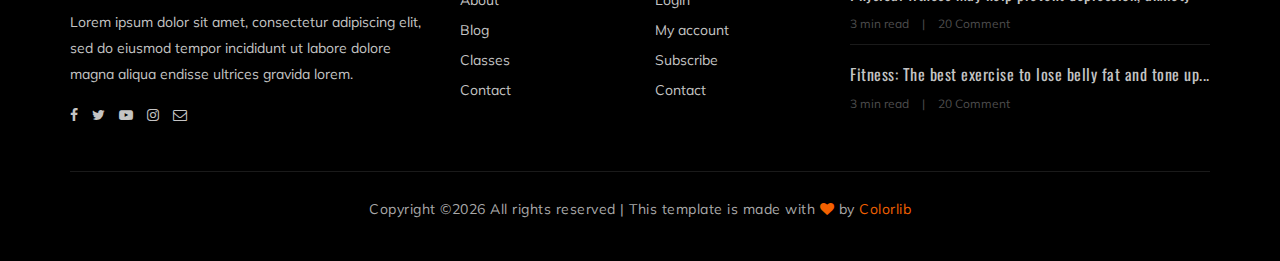
<file: EXAMEN_CODIGO/class-timetable.html>
<!DOCTYPE html>
<html lang="zxx">

<head>
    <meta charset="UTF-8">
    <meta name="description" content="Gym Template">
    <meta name="keywords" content="Gym, unica, creative, html">
    <meta name="viewport" content="width=device-width, initial-scale=1.0">
    <meta http-equiv="X-UA-Compatible" content="ie=edge">
    <title>Gym | Template</title>

    <!-- Google Font -->
    <link href="https://fonts.googleapis.com/css?family=Muli:300,400,500,600,700,800,900&display=swap" rel="stylesheet">
    <link href="https://fonts.googleapis.com/css?family=Oswald:300,400,500,600,700&display=swap" rel="stylesheet">

    <!-- Css Styles -->
    <link rel="stylesheet" href="css/bootstrap.min.css" type="text/css">
    <link rel="stylesheet" href="css/font-awesome.min.css" type="text/css">
    <link rel="stylesheet" href="css/flaticon.css" type="text/css">
    <link rel="stylesheet" href="css/owl.carousel.min.css" type="text/css">
    <link rel="stylesheet" href="css/barfiller.css" type="text/css">
    <link rel="stylesheet" href="css/magnific-popup.css" type="text/css">
    <link rel="stylesheet" href="css/slicknav.min.css" type="text/css">
    <link rel="stylesheet" href="css/style.css" type="text/css">
</head>

<body>
    <!-- Page Preloder -->
    <div id="preloder">
        <div class="loader"></div>
    </div>

    <!-- Offcanvas Menu Section Begin -->
    <div class="offcanvas-menu-overlay"></div>
    <div class="offcanvas-menu-wrapper">
        <div class="canvas-close">
            <i class="fa fa-close"></i>
        </div>
        <div class="canvas-search search-switch">
            <i class="fa fa-search"></i>
        </div>
        <nav class="canvas-menu mobile-menu">
            <ul>
                <li><a href="./index.html">Home</a></li>
                <li><a href="./about-us.html">About Us</a></li>
                <li><a href="./class-details.html">Classes</a></li>
                <li><a href="./services.html">Services</a></li>
                <li><a href="./team.html">Our Team</a></li>
                <li><a href="#">Pages</a>
                    <ul class="dropdown">
                        <li><a href="./about-us.html">About us</a></li>
                        <li><a href="./class-timetable.html">Classes timetable</a></li>
                        <li><a href="./bmi-calculator.html">Bmi calculate</a></li>
                        <li><a href="./team.html">Our team</a></li>
                        <li><a href="./gallery.html">Gallery</a></li>
                        <li><a href="./blog.html">Our blog</a></li>
                        <li><a href="./404.html">404</a></li>
                    </ul>
                </li>
                <li><a href="./contact.html">Contact</a></li>
            </ul>
        </nav>
        <div id="mobile-menu-wrap"></div>
        <div class="canvas-social">
            <a href="#"><i class="fa fa-facebook"></i></a>
            <a href="#"><i class="fa fa-twitter"></i></a>
            <a href="#"><i class="fa fa-youtube-play"></i></a>
            <a href="#"><i class="fa fa-instagram"></i></a>
        </div>
    </div>
    <!-- Offcanvas Menu Section End -->

    <!-- Header Section Begin -->
    <header class="header-section">
        <div class="container-fluid">
            <div class="row">
                <div class="col-lg-3">
                    <div class="logo">
                        <a href="./index.html">
                            <img src="img/logo.png" alt="">
                        </a>
                    </div>
                </div>
                <div class="col-lg-6">
                    <nav class="nav-menu">
                        <ul>
                            <li><a href="./index.html">Home</a></li>
                            <li><a href="./about-us.html">About Us</a></li>
                            <li><a href="./classes.html">Classes</a></li>
                            <li><a href="./services.html">Services</a></li>
                            <li><a href="./team.html">Our Team</a></li>
                            <li class="active"><a href="#">Pages</a>
                                <ul class="dropdown">
                                    <li><a href="./about-us.html">About us</a></li>
                                    <li><a href="./class-timetable.html">Classes timetable</a></li>
                                    <li><a href="./bmi-calculator.html">Bmi calculate</a></li>
                                    <li><a href="./team.html">Our team</a></li>
                                    <li><a href="./gallery.html">Gallery</a></li>
                                    <li><a href="./blog.html">Our blog</a></li>
                                    <li><a href="./404.html">404</a></li>
                                </ul>
                            </li>
                            <li><a href="./contact.html">Contact</a></li>
                        </ul>
                    </nav>
                </div>
                <div class="col-lg-3">
                    <div class="top-option">
                        <div class="to-search search-switch">
                            <i class="fa fa-search"></i>
                        </div>
                        <div class="to-social">
                            <a href="#"><i class="fa fa-facebook"></i></a>
                            <a href="#"><i class="fa fa-twitter"></i></a>
                            <a href="#"><i class="fa fa-youtube-play"></i></a>
                            <a href="#"><i class="fa fa-instagram"></i></a>
                        </div>
                    </div>
                </div>
            </div>
            <div class="canvas-open">
                <i class="fa fa-bars"></i>
            </div>
        </div>
    </header>
    <!-- Header End -->

    <!-- Breadcrumb Section Begin -->
    <section class="breadcrumb-section set-bg" data-setbg="img/breadcrumb-bg.jpg">
        <div class="container">
            <div class="row">
                <div class="col-lg-12 text-center">
                    <div class="breadcrumb-text">
                        <h2>Timetable</h2>
                        <div class="bt-option">
                            <a href="./index.html">Home</a>
                            <a href="#">Pages</a>
                            <span>Services</span>
                        </div>
                    </div>
                </div>
            </div>
        </div>
    </section>
    <!-- Breadcrumb Section End -->

    <!-- Class Timetable Section Begin -->
    <section class="class-timetable-section spad">
        <div class="container">
            <div class="row">
                <div class="col-lg-6">
                    <div class="section-title">
                        <span>Find Your Time</span>
                        <h2>Find Your Time</h2>
                    </div>
                </div>
                <div class="col-lg-6">
                    <div class="table-controls">
                        <ul>
                            <li class="active" data-tsfilter="all">All event</li>
                            <li data-tsfilter="fitness">Fitness tips</li>
                            <li data-tsfilter="motivation">Motivation</li>
                            <li data-tsfilter="workout">Workout</li>
                        </ul>
                    </div>
                </div>
            </div>
            <div class="row">
                <div class="col-lg-12">
                    <div class="class-timetable">
                        <table>
                            <thead>
                                <tr>
                                    <th></th>
                                    <th>Monday</th>
                                    <th>Tuesday</th>
                                    <th>Wednesday</th>
                                    <th>Thursday</th>
                                    <th>Friday</th>
                                    <th>Saturday</th>
                                    <th>Sunday</th>
                                </tr>
                            </thead>
                            <tbody>
                                <tr>
                                    <td class="class-time">6.00am - 8.00am</td>
                                    <td class="dark-bg hover-bg ts-meta" data-tsmeta="workout">
                                        <h5>WEIGHT LOOSE</h5>
                                        <span>RLefew D. Loee</span>
                                    </td>
                                    <td class="hover-bg ts-meta" data-tsmeta="fitness">
                                        <h5>Cardio</h5>
                                        <span>RLefew D. Loee</span>
                                    </td>
                                    <td class="dark-bg hover-bg ts-meta" data-tsmeta="workout">
                                        <h5>Yoga</h5>
                                        <span>Keaf Shen</span>
                                    </td>
                                    <td class="hover-bg ts-meta" data-tsmeta="fitness">
                                        <h5>Fitness</h5>
                                        <span>Kimberly Stone</span>
                                    </td>
                                    <td class="dark-bg blank-td"></td>
                                    <td class="hover-bg ts-meta" data-tsmeta="motivation">
                                        <h5>Boxing</h5>
                                        <span>Rachel Adam</span>
                                    </td>
                                    <td class="dark-bg hover-bg ts-meta" data-tsmeta="workout">
                                        <h5>Body Building</h5>
                                        <span>Robert Cage</span>
                                    </td>
                                </tr>
                                <tr>
                                    <td class="class-time">10.00am - 12.00am</td>
                                    <td class="blank-td"></td>
                                    <td class="dark-bg hover-bg ts-meta" data-tsmeta="fitness">
                                        <h5>Fitness</h5>
                                        <span>Kimberly Stone</span>
                                    </td>
                                    <td class="hover-bg ts-meta" data-tsmeta="workout">
                                        <h5>WEIGHT LOOSE</h5>
                                        <span>RLefew D. Loee</span>
                                    </td>
                                    <td class="dark-bg hover-bg ts-meta" data-tsmeta="motivation">
                                        <h5>Cardio</h5>
                                        <span>RLefew D. Loee</span>
                                    </td>
                                    <td class="hover-bg ts-meta" data-tsmeta="workout">
                                        <h5>Body Building</h5>
                                        <span>Robert Cage</span>
                                    </td>
                                    <td class="dark-bg hover-bg ts-meta" data-tsmeta="motivation">
                                        <h5>Karate</h5>
                                        <span>Donald Grey</span>
                                    </td>
                                    <td class="blank-td"></td>
                                </tr>
                                <tr>
                                    <td class="class-time">5.00pm - 7.00pm</td>
                                    <td class="dark-bg hover-bg ts-meta" data-tsmeta="fitness">
                                        <h5>Boxing</h5>
                                        <span>Rachel Adam</span>
                                    </td>
                                    <td class="hover-bg ts-meta" data-tsmeta="motivation">
                                        <h5>Karate</h5>
                                        <span>Donald Grey</span>
                                    </td>
                                    <td class="dark-bg hover-bg ts-meta" data-tsmeta="workout">
                                        <h5>Body Building</h5>
                                        <span>Robert Cage</span>
                                    </td>
                                    <td class="blank-td"></td>
                                    <td class="dark-bg hover-bg ts-meta" data-tsmeta="workout">
                                        <h5>Yoga</h5>
                                        <span>Keaf Shen</span>
                                    </td>
                                    <td class="hover-bg ts-meta" data-tsmeta="motivation">
                                        <h5>Cardio</h5>
                                        <span>RLefew D. Loee</span>
                                    </td>
                                    <td class="dark-bg hover-bg ts-meta" data-tsmeta="fitness">
                                        <h5>Fitness</h5>
                                        <span>Kimberly Stone</span>
                                    </td>
                                </tr>
                                <tr>
                                    <td class="class-time">7.00pm - 9.00pm</td>
                                    <td class="hover-bg ts-meta" data-tsmeta="motivation">
                                        <h5>Cardio</h5>
                                        <span>RLefew D. Loee</span>
                                    </td>
                                    <td class="dark-bg blank-td"></td>
                                    <td class="hover-bg ts-meta" data-tsmeta="fitness">
                                        <h5>Boxing</h5>
                                        <span>Rachel Adam</span>
                                    </td>
                                    <td class="dark-bg hover-bg ts-meta" data-tsmeta="workout">
                                        <h5>Yoga</h5>
                                        <span>Keaf Shen</span>
                                    </td>
                                    <td class="hover-bg ts-meta" data-tsmeta="motivation">
                                        <h5>Karate</h5>
                                        <span>Donald Grey</span>
                                    </td>
                                    <td class="dark-bg hover-bg ts-meta" data-tsmeta="fitness">
                                        <h5>Boxing</h5>
                                        <span>Rachel Adam</span>
                                    </td>
                                    <td class="hover-bg ts-meta" data-tsmeta="workout">
                                        <h5>WEIGHT LOOSE</h5>
                                        <span>RLefew D. Loee</span>
                                    </td>
                                </tr>
                            </tbody>
                        </table>
                    </div>
                </div>
            </div>
        </div>
    </section>
    <!-- Class Timetable Section End -->

    <!-- Get In Touch Section Begin -->
    <div class="gettouch-section">
        <div class="container">
            <div class="row">
                <div class="col-md-4">
                    <div class="gt-text">
                        <i class="fa fa-map-marker"></i>
                        <p>333 Middle Winchendon Rd, Rindge,<br/> NH 03461</p>
                    </div>
                </div>
                <div class="col-md-4">
                    <div class="gt-text">
                        <i class="fa fa-mobile"></i>
                        <ul>
                            <li>125-711-811</li>
                            <li>125-668-886</li>
                        </ul>
                    </div>
                </div>
                <div class="col-md-4">
                    <div class="gt-text email">
                        <i class="fa fa-envelope"></i>
                        <p>Support.gymcenter@gmail.com</p>
                    </div>
                </div>
            </div>
        </div>
    </div>
    <!-- Get In Touch Section End -->

    <!-- Footer Section Begin -->
    <section class="footer-section">
        <div class="container">
            <div class="row">
                <div class="col-lg-4">
                    <div class="fs-about">
                        <div class="fa-logo">
                            <a href="#"><img src="img/logo.png" alt=""></a>
                        </div>
                        <p>Lorem ipsum dolor sit amet, consectetur adipiscing elit, sed do eiusmod tempor incididunt ut
                            labore dolore magna aliqua endisse ultrices gravida lorem.</p>
                        <div class="fa-social">
                            <a href="#"><i class="fa fa-facebook"></i></a>
                            <a href="#"><i class="fa fa-twitter"></i></a>
                            <a href="#"><i class="fa fa-youtube-play"></i></a>
                            <a href="#"><i class="fa fa-instagram"></i></a>
                            <a href="#"><i class="fa  fa-envelope-o"></i></a>
                        </div>
                    </div>
                </div>
                <div class="col-lg-2 col-md-3 col-sm-6">
                    <div class="fs-widget">
                        <h4>Useful links</h4>
                        <ul>
                            <li><a href="#">About</a></li>
                            <li><a href="#">Blog</a></li>
                            <li><a href="#">Classes</a></li>
                            <li><a href="#">Contact</a></li>
                        </ul>
                    </div>
                </div>
                <div class="col-lg-2 col-md-3 col-sm-6">
                    <div class="fs-widget">
                        <h4>Support</h4>
                        <ul>
                            <li><a href="#">Login</a></li>
                            <li><a href="#">My account</a></li>
                            <li><a href="#">Subscribe</a></li>
                            <li><a href="#">Contact</a></li>
                        </ul>
                    </div>
                </div>
                <div class="col-lg-4 col-md-6">
                    <div class="fs-widget">
                        <h4>Tips & Guides</h4>
                        <div class="fw-recent">
                            <h6><a href="#">Physical fitness may help prevent depression, anxiety</a></h6>
                            <ul>
                                <li>3 min read</li>
                                <li>20 Comment</li>
                            </ul>
                        </div>
                        <div class="fw-recent">
                            <h6><a href="#">Fitness: The best exercise to lose belly fat and tone up...</a></h6>
                            <ul>
                                <li>3 min read</li>
                                <li>20 Comment</li>
                            </ul>
                        </div>
                    </div>
                </div>
            </div>
            <div class="row">
                <div class="col-lg-12 text-center">
                    <div class="copyright-text">
                        <p><!-- Link back to Colorlib can't be removed. Template is licensed under CC BY 3.0. -->
  Copyright &copy;<script>document.write(new Date().getFullYear());</script> All rights reserved | This template is made with <i class="fa fa-heart" aria-hidden="true"></i> by <a href="https://colorlib.com" target="_blank">Colorlib</a>
  <!-- Link back to Colorlib can't be removed. Template is licensed under CC BY 3.0. --></p>
                    </div>
                </div>
            </div>
        </div>
    </section>
    <!-- Footer Section End -->

    <!-- Search model Begin -->
    <div class="search-model">
        <div class="h-100 d-flex align-items-center justify-content-center">
            <div class="search-close-switch">+</div>
            <form class="search-model-form">
                <input type="text" id="search-input" placeholder="Search here.....">
            </form>
        </div>
    </div>
    <!-- Search model end -->

    <!-- Js Plugins -->
    <script src="js/jquery-3.3.1.min.js"></script>
    <script src="js/bootstrap.min.js"></script>
    <script src="js/jquery.magnific-popup.min.js"></script>
    <script src="js/masonry.pkgd.min.js"></script>
    <script src="js/jquery.barfiller.js"></script>
    <script src="js/jquery.slicknav.js"></script>
    <script src="js/owl.carousel.min.js"></script>
    <script src="js/main.js"></script>



</body>

</html>
</file>
<file: EXAMEN_CODIGO/css/flaticon.css>
/*
  	Flaticon icon font: Flaticon
  	Creation date: 19/02/2019 07:27
  	*/

@font-face {
  font-family: "Flaticon";
  src: url("../fonts/Flaticon.eot");
  src: url("../fonts/Flaticon.eot?#iefix") format("embedded-opentype"),
       url("../fonts/Flaticon.woff2") format("woff2"),
       url("../fonts/Flaticon.woff") format("woff"),
       url("../fonts/Flaticon.ttf") format("truetype"),
       url("../fonts/Flaticon.svg#Flaticon") format("svg");
  font-weight: normal;
  font-style: normal;
}

@media screen and (-webkit-min-device-pixel-ratio:0) {
  @font-face {
    font-family: "Flaticon";
    src: url("../fonts/Flaticon.svg#Flaticon") format("svg");
  }
}

[class^="flaticon-"]:before, [class*=" flaticon-"]:before,
[class^="flaticon-"]:after, [class*=" flaticon-"]:after {   
  font-family: Flaticon;
  font-size: 40px;
  font-style: normal;
  margin-left: 0;
}

.flaticon-001-mattress:before { content: "\f100"; }
.flaticon-002-dumbell:before { content: "\f101"; }
.flaticon-003-weight:before { content: "\f102"; }
.flaticon-004-measuring-tape:before { content: "\f103"; }
.flaticon-005-clipboard:before { content: "\f104"; }
.flaticon-006-weight-1:before { content: "\f105"; }
.flaticon-007-rings:before { content: "\f106"; }
.flaticon-008-calendar:before { content: "\f107"; }
.flaticon-009-smartwatch:before { content: "\f108"; }
.flaticon-010-lockers:before { content: "\f109"; }
.flaticon-011-punching-ball:before { content: "\f10a"; }
.flaticon-012-bag:before { content: "\f10b"; }
.flaticon-013-balance:before { content: "\f10c"; }
.flaticon-014-heart-beat:before { content: "\f10d"; }
.flaticon-015-proteins:before { content: "\f10e"; }
.flaticon-016-fitness:before { content: "\f10f"; }
.flaticon-017-pull-up-bar:before { content: "\f110"; }
.flaticon-018-scale:before { content: "\f111"; }
.flaticon-019-bands:before { content: "\f112"; }
.flaticon-020-smartphone:before { content: "\f113"; }
.flaticon-021-tshirt:before { content: "\f114"; }
.flaticon-022-short:before { content: "\f115"; }
.flaticon-023-dumbbells:before { content: "\f116"; }
.flaticon-024-jumping-rope:before { content: "\f117"; }
.flaticon-025-fitness-1:before { content: "\f118"; }
.flaticon-026-gym:before { content: "\f119"; }
.flaticon-027-fitness-2:before { content: "\f11a"; }
.flaticon-028-weightlifting:before { content: "\f11b"; }
.flaticon-029-wheel:before { content: "\f11c"; }
.flaticon-030-dumbbells-1:before { content: "\f11d"; }
.flaticon-031-workout:before { content: "\f11e"; }
.flaticon-032-bottle:before { content: "\f11f"; }
.flaticon-033-juice:before { content: "\f120"; }
.flaticon-034-stationary-bike:before { content: "\f121"; }
.flaticon-035-punching-ball-1:before { content: "\f122"; }
.flaticon-036-timer:before { content: "\f123"; }
.flaticon-037-medal:before { content: "\f124"; }
.flaticon-038-treadmill:before { content: "\f125"; }
.flaticon-039-syringe:before { content: "\f126"; }
.flaticon-040-whistle:before { content: "\f127"; }
.flaticon-041-chest:before { content: "\f128"; }
.flaticon-042-pills:before { content: "\f129"; }
.flaticon-043-mp3:before { content: "\f12a"; }
.flaticon-044-no-smoking:before { content: "\f12b"; }
.flaticon-045-boxing-gloves:before { content: "\f12c"; }
.flaticon-046-gloves:before { content: "\f12d"; }
.flaticon-047-buck:before { content: "\f12e"; }
.flaticon-048-headgear:before { content: "\f12f"; }
.flaticon-049-hand-grip:before { content: "\f130"; }
.flaticon-050-no-fast-food:before { content: "\f131"; }
</file>
<file: EXAMEN_CODIGO/css/barfiller.css>
body {
    font-family: Arial;
}

.barfiller {
    width:100%;
    height:12px;
    background:#fcfcfc;
    border:1px solid #ccc;
    position:relative;
    margin-bottom:20px;
    box-shadow: inset 1px 4px 9px -6px rgba(0,0,0,.5); 
    -moz-box-shadow: inset 1px 4px 9px -6px rgba(0,0,0,.5); 
}

.barfiller .fill {
    display:block;
    position:relative;
    width:0px;
    height:100%;
    background:#333;
    z-index:1;
}

.barfiller .tipWrap {
    display:none;
}

.barfiller .tip {
    margin-top:-30px;
    padding:2px 4px;
    font-size:11px;
    color:#fff;
    left:0px;
    position: relative;;
    z-index:2;
    background: #333;
} 

.barfiller .tip:after {
    border:solid;
    border-color:rgba(0,0,0,.8) transparent;
    border-width:6px 6px 0 6px;
    content:"";
    display:block;
    position:absolute;
    left:9px;
    top:100%;
    z-index:9
}
</file>
<file: EXAMEN_CODIGO/css/style.css>
/******************************************************************
  Template Name: Gym
  Description:  Gym Fitness HTML Template
  Author: Colorlib
  Author URI: https://colorlib.com
  Version: 1.0
  Created: Colorlib
******************************************************************/

/*------------------------------------------------------------------
[Table of contents]

1.  Template default CSS
	1.1	Variables
	1.2	Mixins
	1.3	Flexbox
	1.4	Reset
2.  Helper Css
3.  Header Section
4.  Hero Section
5.  Service Section
6.  Class Section
7.  Price Plan Section
8.  Trainer Section
9.  Contact
10.  Footer Style

-------------------------------------------------------------------*/

/*----------------------------------------*/

/* Template default CSS
/*----------------------------------------*/

html,
body {
	height: 100%;
	font-family: "Muli", sans-serif;
	-webkit-font-smoothing: antialiased;
	font-smoothing: antialiased;
}

h1,
h2,
h3,
h4,
h5,
h6 {
	margin: 0;
	color: #111111;
	font-weight: 400;
	font-family: "Oswald", sans-serif;
}

h1 {
	font-size: 70px;
}

h2 {
	font-size: 36px;
}

h3 {
	font-size: 30px;
}

h4 {
	font-size: 24px;
}

h5 {
	font-size: 18px;
}

h6 {
	font-size: 16px;
}

p {
	font-size: 14px;
	font-family: "Muli", sans-serif;
	color: #a9a9a9;
	font-weight: 400;
	line-height: 24px;
	margin: 0 0 15px 0;
}

img {
	max-width: 100%;
}

input:focus,
select:focus,
button:focus,
textarea:focus {
	outline: none;
}

a:hover,
a:focus {
	text-decoration: none;
	outline: none;
	color: #fff;
}

ul,
ol {
	padding: 0;
	margin: 0;
}

/*---------------------
  Helper CSS
-----------------------*/

.section-title {
	margin-bottom: 45px;
	text-align: center;
}

.section-title span {
	font-size: 16px;
	color: #f36100;
	text-transform: uppercase;
	font-weight: 700;
}

.section-title h2 {
	color: #ffffff;
	font-size: 32px;
	font-weight: 600;
	text-transform: uppercase;
	margin-top: 8px;
}

.set-bg {
	background-repeat: no-repeat;
	background-size: cover;
	background-position: top center;
}

.spad {
	padding-top: 100px;
	padding-bottom: 100px;
}

.spad-2 {
	padding-top: 50px;
	padding-bottom: 70px;
}

.text-white h1,
.text-white h2,
.text-white h3,
.text-white h4,
.text-white h5,
.text-white h6,
.text-white p,
.text-white span,
.text-white li,
.text-white a {
	color: #fff;
}

/* buttons */

.primary-btn {
	display: inline-block;
	font-size: 14px;
	padding: 17px 30px 16px;
	color: #ffffff;
	background: #f36100;
	line-height: normal;
	letter-spacing: 1px;
	text-transform: uppercase;
	font-weight: 700;
}

.primary-btn.btn-normal {
	-webkit-transition: all 0.3s;
	-o-transition: all 0.3s;
	transition: all 0.3s;
}

.primary-btn.btn-normal:hover {
	background: #f36100;
	border-color: #f36100;
}

/* Preloder */

#preloder {
	position: fixed;
	width: 100%;
	height: 100%;
	top: 0;
	left: 0;
	z-index: 999999;
	background: #000;
}

.loader {
	width: 40px;
	height: 40px;
	position: absolute;
	top: 50%;
	left: 50%;
	margin-top: -13px;
	margin-left: -13px;
	border-radius: 60px;
	animation: loader 0.8s linear infinite;
	-webkit-animation: loader 0.8s linear infinite;
}

@keyframes loader {
	0% {
		-webkit-transform: rotate(0deg);
		transform: rotate(0deg);
		border: 4px solid #f44336;
		border-left-color: transparent;
	}
	50% {
		-webkit-transform: rotate(180deg);
		transform: rotate(180deg);
		border: 4px solid #673ab7;
		border-left-color: transparent;
	}
	100% {
		-webkit-transform: rotate(360deg);
		transform: rotate(360deg);
		border: 4px solid #f44336;
		border-left-color: transparent;
	}
}

@-webkit-keyframes loader {
	0% {
		-webkit-transform: rotate(0deg);
		border: 4px solid #f44336;
		border-left-color: transparent;
	}
	50% {
		-webkit-transform: rotate(180deg);
		border: 4px solid #673ab7;
		border-left-color: transparent;
	}
	100% {
		-webkit-transform: rotate(360deg);
		border: 4px solid #f44336;
		border-left-color: transparent;
	}
}

.spacial-controls {
	position: fixed;
	width: 111px;
	height: 91px;
	top: 0;
	right: 0;
	z-index: 999;
}

.spacial-controls .search-switch {
	display: block;
	height: 100%;
	padding-top: 30px;
	background: #323232;
	text-align: center;
	cursor: pointer;
}

.search-model {
	display: none;
	position: fixed;
	width: 100%;
	height: 100%;
	left: 0;
	top: 0;
	background: #000;
	z-index: 99999;
}

.search-model-form {
	padding: 0 15px;
}

.search-model-form input {
	width: 500px;
	font-size: 40px;
	border: none;
	border-bottom: 2px solid #333;
	background: none;
	color: #999;
}

.search-close-switch {
	position: absolute;
	width: 50px;
	height: 50px;
	background: #333;
	color: #fff;
	text-align: center;
	border-radius: 50%;
	font-size: 28px;
	line-height: 28px;
	top: 30px;
	cursor: pointer;
	-webkit-transform: rotate(45deg);
	-ms-transform: rotate(45deg);
	transform: rotate(45deg);
	display: -webkit-box;
	display: -ms-flexbox;
	display: flex;
	-webkit-box-align: center;
	-ms-flex-align: center;
	align-items: center;
	-webkit-box-pack: center;
	-ms-flex-pack: center;
	justify-content: center;
}

/*---------------------
  Header
-----------------------*/

.header-section {
	position: absolute;
	left: 0;
	top: 0;
	width: 100%;
	padding: 0 15px;
	padding-top: 55px;
	z-index: 99;
}

.logo a {
	display: inline-block;
}

.nav-menu {
	text-align: center;
}

.nav-menu ul li {
	list-style: none;
	display: inline-block;
	margin-right: 32px;
	position: relative;
	z-index: 1;
}

.nav-menu ul li .dropdown {
	position: absolute;
	left: -30px;
	top: 58px;
	width: 180px;
	background: #252525;
	z-index: 99;
	text-align: left;
	padding: 13px 0 20px;
	opacity: 0;
	visibility: hidden;
	-webkit-transition: all 0.3s;
	-o-transition: all 0.3s;
	transition: all 0.3s;
}

.nav-menu ul li .dropdown li {
	margin-right: 0;
	display: block;
}

.nav-menu ul li .dropdown li a {
	display: block;
	text-transform: none;
	padding: 6px 0 6px 30px;
	font-weight: 400;
}

.nav-menu ul li .dropdown li a:after {
	display: none;
}

.nav-menu ul li:last-child {
	margin-right: 0;
}

.nav-menu ul li.active>a {
	color: #f36100;
}

.nav-menu ul li.active>a:after {
	opacity: 1;
}

.nav-menu ul li:hover>a {
	color: #f36100;
}

.nav-menu ul li:hover>a:after {
	opacity: 1;
}

.nav-menu ul li:hover .dropdown {
	opacity: 1;
	visibility: visible;
}

.nav-menu ul li a {
	color: #ffffff;
	display: block;
	font-size: 15px;
	font-weight: 500;
	text-transform: uppercase;
	letter-spacing: 1px;
	font-family: "Oswald", sans-serif;
	padding: 10px 0px;
	position: relative;
	-webkit-transition: all 0.3s;
	-o-transition: all 0.3s;
	transition: all 0.3s;
}

.nav-menu ul li a:after {
	position: absolute;
	left: 0;
	top: 22px;
	height: 1px;
	width: 100%;
	background: #f36100;
	content: "";
	-webkit-transform: rotate(-20deg);
	-ms-transform: rotate(-20deg);
	transform: rotate(-20deg);
	opacity: 0;
	-webkit-transition: all 0.3s;
	-o-transition: all 0.3s;
	transition: all 0.3s;
}

.top-option {
	text-align: right;
	padding: 9px 0;
}

.top-option .to-search {
	display: inline-block;
	padding-right: 20px;
	position: relative;
}

.top-option .to-search:after {
	position: absolute;
	right: 0;
	top: 5px;
	height: 15px;
	width: 1px;
	background: rgba(255, 255, 255, 0.3);
	content: "";
}

.top-option .to-search i {
	font-size: 16px;
	color: #ffffff;
	cursor: pointer;
}

.top-option .to-social {
	display: inline-block;
}

.top-option .to-social a {
	display: inline-block;
	color: #ffffff;
	font-size: 16px;
	margin-left: 15px;
}

.offcanvas-menu-wrapper {
	display: none;
}

.canvas-open {
	display: none;
}

/*---------------------
  Hero Section
-----------------------*/

.hs-slider.owl-carousel .owl-item.active .hs-item .hi-text span {
	position: relative;
	top: 0;
	-webkit-transition: all 0.2s ease 0.2s;
	-o-transition: all 0.2s ease 0.2s;
	transition: all 0.2s ease 0.2s;
	opacity: 1;
}

.hs-slider.owl-carousel .owl-item.active .hs-item .hi-text h1 {
	position: relative;
	top: 0;
	-webkit-transition: all 0.4s ease 0.4s;
	-o-transition: all 0.4s ease 0.4s;
	transition: all 0.4s ease 0.4s;
	opacity: 1;
}

.hs-slider.owl-carousel .owl-item.active .hs-item .hi-text .primary-btn {
	position: relative;
	top: 0;
	-webkit-transition: all 0.6s ease 0.6s;
	-o-transition: all 0.6s ease 0.6s;
	transition: all 0.6s ease 0.6s;
	opacity: 1;
}

.hs-slider.owl-carousel .owl-nav button {
	height: 46px;
	width: 46px;
	color: #a9a9a9;
	background: rgba(255, 255, 255, 0.1);
	line-height: 46px;
	text-align: center;
	position: absolute;
	font-size: 24px;
	left: 30px;
	top: 50%;
	-webkit-transform: translateY(-23px);
	-ms-transform: translateY(-23px);
	transform: translateY(-23px);
}

.hs-slider.owl-carousel .owl-nav button.owl-next {
	left: auto;
	right: 30px;
}

.hs-slider .hs-item {
	height: 1040px;
	display: -webkit-box;
	display: -ms-flexbox;
	display: flex;
	-ms-flex-line-pack: center;
	align-content: center;
	padding-top: 355px;
}

.hs-slider .hs-item .hi-text span {
	display: block;
	font-size: 18px;
	color: #ffffff;
	text-transform: uppercase;
	font-weight: 700;
	letter-spacing: 6px;
	margin-bottom: 18px;
	position: relative;
	top: 100px;
	opacity: 0;
}

.hs-slider .hs-item .hi-text h1 {
	font-size: 80px;
	color: #ffffff;
	font-weight: 700;
	text-transform: uppercase;
	line-height: 90px;
	margin-bottom: 42px;
	position: relative;
	top: 100px;
	opacity: 0;
}

.hs-slider .hs-item .hi-text h1 strong {
	color: #f36100;
}

.hs-slider .hs-item .hi-text .primary-btn {
	position: relative;
	top: 100px;
	opacity: 0;
}

/*---------------------
  ChoseUs Section
-----------------------*/

.choseus-section {
	background: #0a0a0a;
	padding-bottom: 70px;
}

.cs-item {
	text-align: center;
	margin-bottom: 30px;
}

.cs-item:hover span {
	background: #f36100;
	color: #ffffff;
}

.cs-item span {
	height: 90px;
	width: 90px;
	background: rgba(255, 255, 255, 0.1);
	border-radius: 50%;
	display: inline-block;
	color: #f36100;
	line-height: 90px;
	text-align: center;
	-webkit-transition: all 0.3s;
	-o-transition: all 0.3s;
	transition: all 0.3s;
}

.cs-item h4 {
	color: #ffffff;
	font-size: 22px;
	font-weight: 600;
	margin-top: 24px;
	margin-bottom: 16px;
}

/*---------------------
  Classes Section
-----------------------*/

.classes-section {
	background: #151515;
	padding-bottom: 80px;
}

.classes-section .section-title {
	margin-bottom: 35px;
}

.class-item {
	overflow: hidden;
	margin-bottom: 30px;
}

.class-item .ci-pic img {
	min-width: 100%;
}

.class-item .ci-text {
	background: #0a0a0a;
	position: relative;
	padding: 10px 30px 26px 30px;
	z-index: 1;
}

.class-item .ci-text:after {
	position: absolute;
	left: -5px;
	top: -44px;
	height: 100px;
	width: 600px;
	border-top: 4px solid #464646;
	background: #0a0a0a;
	content: "";
	-webkit-transform: rotate(-5deg);
	-ms-transform: rotate(-5deg);
	transform: rotate(-5deg);
	z-index: -1;
}

.class-item .ci-text span {
	color: #f36100;
	font-size: 12px;
	text-transform: uppercase;
	font-weight: 700;
}

.class-item .ci-text h5 {
	font-size: 20px;
	color: #ffffff;
	font-weight: 600;
	text-transform: uppercase;
	margin-top: 4px;
}

.class-item .ci-text h4 {
	font-size: 26px;
	color: #ffffff;
	font-weight: 600;
	text-transform: uppercase;
	margin-top: 4px;
}

.class-item .ci-text a {
	display: inline-block;
	width: 46px;
	height: 46px;
	background: rgba(255, 255, 255, 0.1);
	line-height: 46px;
	text-align: center;
	font-size: 24px;
	color: #ffffff;
	position: absolute;
	right: 30px;
	bottom: 26px;
}

/*---------------------
  Banner Section
-----------------------*/

.banner-section {
	height: 550px;
	display: -webkit-box;
	display: -ms-flexbox;
	display: flex;
	-webkit-box-align: center;
	-ms-flex-align: center;
	align-items: center;
	-webkit-box-pack: center;
	-ms-flex-pack: center;
	justify-content: center;
}

.bs-text.service-banner .bt-tips {
	margin-bottom: 35px;
}

.bs-text h2 {
	font-size: 48px;
	color: #ffffff;
	font-weight: 700;
	text-transform: uppercase;
	margin-bottom: 25px;
}

.bs-text .bt-tips {
	font-size: 20px;
	color: #c4c4c4;
	font-weight: 700;
	text-transform: uppercase;
	margin-bottom: 45px;
}

.bs-text .primary-btn {
	background: transparent;
	border: 2px solid #f36100;
}

.bs-text .play-btn {
	display: inline-block;
	height: 70px;
	width: 70px;
	background: #f36100;
	border-radius: 50%;
	line-height: 70px;
	text-align: center;
	font-size: 36px;
	color: #ffffff;
}

/*---------------------
  Pricing Section
-----------------------*/

.pricing-section {
	background: #151515;
}

.pricing-section .section-title {
	margin-bottom: 56px;
}

.ps-item {
	text-align: center;
	padding: 40px 30px 52px;
	border: 1px solid #464646;
	-webkit-transform: skewY(-4deg);
	-ms-transform: skewY(-4deg);
	transform: skewY(-4deg);
	-webkit-transition: all 0.5s;
	-o-transition: all 0.5s;
	transition: all 0.5s;
	margin-bottom: 30px;
	position: relative;
}

.ps-item:hover {
	background: #ffffff;
	border-color: #ffffff;
}

.ps-item:hover h3 {
	color: #111111;
}

.ps-item:hover .pi-price span {
	color: #444444;
}

.ps-item:hover ul li {
	color: #111111;
	font-weight: 600;
}

.ps-item:hover .primary-btn.pricing-btn {
	background: #f36100;
}

.ps-item:hover .thumb-icon {
	opacity: 1;
	visibility: visible;
}

.ps-item h3 {
	font-size: 28px;
	color: #ffffff;
	font-weight: 600;
	margin-bottom: 16px;
	-webkit-transform: skewY(4deg);
	-ms-transform: skewY(4deg);
	transform: skewY(4deg);
}

.ps-item .pi-price {
	margin-bottom: 30px;
	-webkit-transform: skewY(4deg);
	-ms-transform: skewY(4deg);
	transform: skewY(4deg);
}

.ps-item .pi-price h2 {
	font-size: 60px;
	color: #f36100;
	font-weight: 600;
}

.ps-item .pi-price span {
	color: #c4c4c4;
	font-size: 16px;
	font-weight: 700;
	text-transform: uppercase;
}

.ps-item ul {
	margin-bottom: 40px;
	-webkit-transform: skewY(4deg);
	-ms-transform: skewY(4deg);
	transform: skewY(4deg);
}

.ps-item ul li {
	font-size: 14px;
	color: #c4c4c4;
	line-height: 32px;
	list-style: none;
}

.ps-item .primary-btn.pricing-btn {
	display: block;
	background: #333333;
	-webkit-transform: skewY(4deg);
	-ms-transform: skewY(4deg);
	transform: skewY(4deg);
}

.ps-item .thumb-icon {
	font-size: 48px;
	color: #f36100;
	position: absolute;
	left: 50px;
	bottom: 120px;
	-webkit-transform: skewY(4deg);
	-ms-transform: skewY(4deg);
	transform: skewY(4deg);
	opacity: 0;
	visibility: hidden;
}

/*---------------------
  Gallery Section
-----------------------*/

.gallery-section {
	background: #151515;
	overflow: hidden;
}

.gallery-section.gallery-page {
	padding-top: 10px;
}

.grid-sizer {
	width: calc(25% - 10px);
}

.gallery {
	margin-right: -10px;
}

.gallery .gs-item {
	height: 472px;
	width: calc(25% - 10px);
	float: left;
	margin-right: 10px;
	margin-bottom: 10px;
}

.gallery .gs-item:hover .thumb-icon {
	opacity: 1;
	visibility: visible;
}

.gallery .gs-item .thumb-icon {
	font-size: 48px;
	color: #f36100;
	display: -webkit-box;
	display: -ms-flexbox;
	display: flex;
	-webkit-box-align: center;
	-ms-flex-align: center;
	align-items: center;
	-webkit-box-pack: center;
	-ms-flex-pack: center;
	justify-content: center;
	height: 100%;
	cursor: pointer;
	opacity: 0;
	visibility: hidden;
	-webkit-transition: all 0.3s;
	-o-transition: all 0.3s;
	transition: all 0.3s;
}

.gallery .gs-item.grid-wide {
	width: calc(50% - 10px);
}

/*---------------------
  Team Section
-----------------------*/

.team-section {
	background: #151515;
}

.team-section.team-page {
	padding-bottom: 70px;
}

.team-section.team-page .ts-item {
	margin-bottom: 30px;
}

.team-section.team-page .ts-item:hover .ts_text {
	bottom: -30px;
}

.team-section.team-page .ts-item .tt_social {
	-webkit-transform: skewY(5deg);
	-ms-transform: skewY(5deg);
	transform: skewY(5deg);
	margin-top: 13px;
}

.team-section.team-page .ts-item .tt_social a {
	font-size: 14px;
	color: #c4c4c4;
	margin-right: 10px;
}

.team-section.team-page .ts-item .tt_social a:last-child {
	margin-right: 0;
}

.team-title .section-title {
	text-align: left;
	float: left;
}

.primary-btn.appoinment-btn {
	background: transparent;
	border: 2px solid #f36100;
	float: right;
	margin-top: 10px;
}

.ts-slider .col-lg-4 {
	max-width: 100%;
}

.ts-slider.owl-carousel .owl-dots {
	text-align: center;
	margin-top: 30px;
}

.ts-slider.owl-carousel .owl-dots button {
	height: 4px;
	width: 20px;
	background: #5c5c5c;
	margin-right: 15px;
	-webkit-transform: skewY(-5deg);
	-ms-transform: skewY(-5deg);
	transform: skewY(-5deg);
}

.ts-slider.owl-carousel .owl-dots button.active {
	background: #f36100;
}

.ts-slider.owl-carousel .owl-dots button:last-child {
	margin-right: 0;
}

.ts-item {
	height: 450px;
	position: relative;
	overflow: hidden;
}

.ts-item:hover .ts_text {
	bottom: -35px;
}

.ts-item .ts_text {
	padding: 40px 0 60px;
	text-align: center;
	background: #0a0a0a;
	border-top: 4px solid #464646;
	-webkit-transform: skewY(-5deg);
	-ms-transform: skewY(-5deg);
	transform: skewY(-5deg);
	position: absolute;
	left: 0;
	bottom: -250px;
	width: 100%;
	-webkit-transition: all 0.3s;
	-o-transition: all 0.3s;
	transition: all 0.3s;
}

.ts-item .ts_text h4 {
	color: #ffffff;
	font-weight: 600;
	margin-bottom: 14px;
	-webkit-transform: skewY(5deg);
	-ms-transform: skewY(5deg);
	transform: skewY(5deg);
}

.ts-item .ts_text span {
	display: block;
	font-size: 12px;
	font-weight: 700;
	color: #aaaaaa;
	text-transform: uppercase;
	-webkit-transform: skewY(5deg);
	-ms-transform: skewY(5deg);
	transform: skewY(5deg);
}

/*---------------------
  Get Touch Section
-----------------------*/

.gettouch-section {
	background: #0a0a0a;
	padding: 30px 0 15px;
}

.gt-text {
	overflow: hidden;
	margin-bottom: 30px;
}

.gt-text i {
	font-size: 30px;
	color: #ffffff;
	display: inline-block;
	height: 65px;
	width: 65px;
	background: #f36100;
	border-radius: 50%;
	line-height: 65px;
	text-align: center;
	float: left;
	margin-right: 20px;
}

.gt-text p {
	overflow: hidden;
	color: #ffffff;
	margin-bottom: 0;
	padding-top: 10px;
}

.gt-text ul {
	overflow: hidden;
	padding-top: 20px;
}

.gt-text ul li {
	list-style: none;
	font-size: 14px;
	color: #ffffff;
	margin-right: 25px;
	display: inline-block;
	position: relative;
}

.gt-text ul li:after {
	position: absolute;
	right: -18px;
	top: 0;
	content: "|";
	color: #545454;
}

.gt-text ul li:last-child {
	margin-right: 0;
}

.gt-text ul li:last-child:after {
	display: none;
}

.gt-text.email p {
	padding-top: 20px;
}

/*---------------------
  Footer
-----------------------*/

.footer-section {
	background: #000000;
	padding-top: 50px;
}

.fs-about {
	margin-bottom: 30px;
}

.fs-about .fa-logo {
	margin-bottom: 30px;
}

.fs-about .fa-logo a {
	display: inline-block;
}

.fs-about p {
	line-height: 26px;
	color: #c4c4c4;
}

.fs-about .fa-social a {
	font-size: 14px;
	color: #c4c4c4;
	margin-right: 10px;
}

.fs-about .fa-social a:last-child {
	margin-right: 0;
}

.fs-widget {
	margin-bottom: 30px;
}

.fs-widget h4 {
	color: #ffffff;
	font-weight: 600;
	margin-bottom: 18px;
}

.fs-widget ul li {
	list-style: none;
}

.fs-widget ul li a {
	font-size: 14px;
	color: #c4c4c4;
	line-height: 30px;
}

.fs-widget .fw-recent {
	margin-bottom: 20px;
	padding-bottom: 10px;
	border-bottom: 1px solid #1a1a1a;
}

.fs-widget .fw-recent:last-child {
	padding-bottom: 0;
	border: none;
}

.fs-widget .fw-recent h6 {
	margin-bottom: 6px;
}

.fs-widget .fw-recent h6 a {
	color: #c4c4c4;
	letter-spacing: 0.5px;
}

.fs-widget .fw-recent ul li {
	font-size: 12px;
	color: #4d4d4d;
	display: inline-block;
	margin-right: 25px;
	position: relative;
}

.fs-widget .fw-recent ul li:last-child:after {
	display: none;
}

.fs-widget .fw-recent ul li:after {
	position: absolute;
	right: -16px;
	top: 0;
	content: "|";
}

.copyright-text {
	font-size: 14px;
	color: #c4c4c4;
	letter-spacing: 0.5px;
	border-top: 1px solid #1a1a1a;
	padding: 25px 0;
	margin-top: 15px;
}

.copyright-text a,
.copyright-text i {
	color: #f36100;
}

/* ----------------------------------- Other Pages Styles ----------------------------------- */

/*---------------------
  Breadcrumb Section
-----------------------*/

.breadcrumb-section {
	height: 500px;
	padding-top: 230px;
}

.breadcrumb-text h2 {
	font-size: 60px;
	color: #ffffff;
	font-weight: 600;
	text-transform: uppercase;
	margin-bottom: 15px;
}

.breadcrumb-text .bt-option a {
	font-size: 18px;
	color: #ffffff;
	font-weight: 700;
	display: inline-block;
	position: relative;
	margin-right: 20px;
}

.breadcrumb-text .bt-option a:after {
	position: absolute;
	right: -14px;
	top: 6px;
	font-family: "FontAwesome";
	content: "";
	font-size: 13px;
	font-weight: 400;
}

.breadcrumb-text .bt-option span {
	font-size: 18px;
	color: #f36100;
	font-weight: 700;
}

/*---------------------
  About Us Section
-----------------------*/

.about-video {
	height: 640px;
	display: -webkit-box;
	display: -ms-flexbox;
	display: flex;
	-webkit-box-align: center;
	-ms-flex-align: center;
	align-items: center;
	-webkit-box-pack: center;
	-ms-flex-pack: center;
	justify-content: center;
}

.about-video .play-btn {
	display: inline-block;
	height: 70px;
	width: 70px;
	background: #f36100;
	border-radius: 50%;
	line-height: 70px;
	text-align: center;
	font-size: 36px;
	color: #ffffff;
}

.about-text {
	background: #000000;
	height: 640px;
	padding: 120px 70px 0 70px;
}

.about-text .section-title {
	text-align: left;
	margin-bottom: 30px;
}

.about-text .at-desc {
	margin-bottom: 27px;
}

.about-text .at-desc p {
	color: #c4c4c4;
}

.about-text .about-bar .ab-item {
	margin-bottom: 34px;
}

.about-text .about-bar .ab-item p {
	color: #ffffff;
	margin-bottom: 13px;
}

.about-text .about-bar .ab-item .barfiller {
	background: #2d2d2d;
	height: 5px;
	border: none;
	margin-bottom: 0;
}

.about-text .about-bar .ab-item .barfiller .tip {
	margin-top: 0;
	padding: 0;
	font-size: 14px;
	color: #ffffff;
	background: transparent;
	position: initial !important;
	float: right;
	margin-top: -40px;
}

.about-text .about-bar .ab-item .barfiller .tip:after {
	display: none;
}

/*---------------------
  Testimonial Section
-----------------------*/

.testimonial-section {
	background: #151515;
}

.ts_slider.owl-carousel .owl-item img {
	display: inline-block;
}

.ts_slider.owl-carousel .owl-nav button {
	height: 46px;
	width: 46px;
	color: #a9a9a9;
	background: rgba(255, 255, 255, 0.1);
	line-height: 46px;
	text-align: center;
	font-size: 24px;
	position: absolute;
	left: 30px;
	top: 50%;
	-webkit-transform: translateY(-23px);
	-ms-transform: translateY(-23px);
	transform: translateY(-23px);
}

.ts_slider.owl-carousel .owl-nav button.owl-next {
	left: auto;
	right: 30px;
}

.ts_slider .ts_item .ti_pic {
	margin-bottom: 32px;
}

.ts_slider .ts_item .ti_pic img {
	height: 200px;
	width: 200px;
	border-radius: 50%;
}

.ts_slider .ts_item .ti_text p {
	color: #fefefe;
	letter-spacing: 1px;
	margin-bottom: 20px;
}

.ts_slider .ts_item .ti_text h5 {
	color: #ffffff;
	font-weight: 600;
	text-transform: uppercase;
	margin-bottom: 8px;
}

.ts_slider .ts_item .ti_text .tt-rating i {
	font-size: 12px;
	color: #d49d09;
}

/*---------------------
  Services Section
-----------------------*/

.services-section {
	background: #151515;
}

.ss-pic img {
	height: 100%;
	min-width: 100%;
}

.ss-text {
	background: #252525;
	padding: 72px 30px;
	height: 293px;
	position: relative;
	z-index: 1;
	-webkit-transition: all 0.3s;
	-o-transition: all 0.3s;
	transition: all 0.3s;
}

.ss-text:hover {
	background: #363636;
}

.ss-text:hover a {
	color: #f36100;
}

.ss-text:hover:after {
	background: #363636;
}

.ss-text:after {
	position: absolute;
	left: -15px;
	top: 50%;
	height: 20px;
	width: 20px;
	background: #252525;
	content: "";
	-webkit-transform: rotate(45deg) translateY(-10px);
	-ms-transform: rotate(45deg) translateY(-10px);
	transform: rotate(45deg) translateY(-10px);
	z-index: -1;
	-webkit-transition: all 0.2s;
	-o-transition: all 0.2s;
	transition: all 0.2s;
}

.ss-text.second-row:after {
	left: auto;
	right: 0;
}

.ss-text h4 {
	font-size: 22px;
	color: #ffffff;
	font-weight: 600;
	margin-bottom: 10px;
}

.ss-text p {
	margin-bottom: 11px;
}

.ss-text a {
	font-size: 14px;
	color: #ffffff;
	font-weight: 700;
	text-transform: uppercase;
	-webkit-transition: all 0.3s;
	-o-transition: all 0.3s;
	transition: all 0.3s;
}

/*---------------------
  Class Timetable Section
-----------------------*/

.class-timetable-section {
	background: #151515;
}

.class-timetable-section.class-details-timetable {
	padding-top: 0;
}

.class-timetable-section .section-title {
	text-align: left;
}

.class-details-timetable_title {
	margin-bottom: 35px;
}

.class-details-timetable_title h5 {
	font-size: 20px;
	color: #ffffff;
	font-weight: 600;
}

.table-controls {
	text-align: right;
	margin-top: 14px;
	margin-bottom: 50px;
}

.table-controls ul {
	background: #000000;
	padding: 12px 30px 15px;
	display: inline-block;
}

.table-controls ul li {
	list-style: none;
	font-size: 14px;
	color: #aaaaaa;
	list-style: none;
	display: inline-block;
	margin-right: 35px;
	-webkit-transition: all 0.3s;
	-o-transition: all 0.3s;
	transition: all 0.3s;
	cursor: pointer;
	position: relative;
}

.table-controls ul li:after {
	position: absolute;
	right: -22px;
	top: 0;
	content: "/";
}

.table-controls ul li.active {
	color: #ffffff;
}

.table-controls ul li.active:after {
	color: #aaaaaa;
}

.table-controls ul li:last-child {
	margin-right: 0;
}

.table-controls ul li:last-child:after {
	display: none;
}

.class-timetable .ts-meta h5,
.class-timetable .ts-meta span {
	-webkit-transition: all 0.4s;
	-o-transition: all 0.4s;
	transition: all 0.4s;
}

.class-timetable.filtering .ts-meta h5,
.class-timetable.filtering .ts-meta span {
	opacity: 0;
}

.class-timetable.filtering .ts-meta.show h5,
.class-timetable.filtering .ts-meta.show span {
	opacity: 1;
}

.class-timetable.details-timetable td h5 {
	color: #ffffff1a;
}

.class-timetable.details-timetable td span {
	color: #363636;
}

.class-timetable.details-timetable td.hover-dp h5 {
	-webkit-transition: all 0.4s;
	-o-transition: all 0.4s;
	transition: all 0.4s;
}

.class-timetable.details-timetable td.hover-dp span {
	-webkit-transition: all 0.4s;
	-o-transition: all 0.4s;
	transition: all 0.4s;
}

.class-timetable.details-timetable td.hover-dp:hover h5 {
	color: #ffffff;
}

.class-timetable.details-timetable td.hover-dp:hover span {
	color: #a9a9a9;
}

.class-timetable.details-timetable td.dark-bg {
	background: #0a0a0a;
}

.class-timetable table {
	border: 1px solid #363636;
	text-align: center;
}

.class-timetable table thead {
	border-bottom: 1px solid #363636;
}

.class-timetable table thead tr th {
	font-size: 14px;
	color: #ffffff;
	background: #f36100;
	border-right: 1px solid #363636;
	padding: 15px 0;
	font-weight: 400;
}

.class-timetable table tbody tr td {
	width: 146px;
	padding: 35px 0;
}

.class-timetable table tbody tr td.class-time {
	font-size: 12px;
	color: #f36100;
	background: #000000;
	border: 1px solid #363636;
}

.class-timetable table tbody tr td.dark-bg {
	background: #090909;
}

.class-timetable table tbody tr td.hover-bg {
	-webkit-transition: all 0.3s;
	-o-transition: all 0.3s;
	transition: all 0.3s;
}

.class-timetable table tbody tr td.hover-bg:hover {
	background: #f36100;
}

.class-timetable table tbody tr td.blank-td {
	position: relative;
	overflow: hidden;
}

.class-timetable table tbody tr td.blank-td:after {
	position: absolute;
	left: -47px;
	top: 59px;
	width: 237px;
	height: 1px;
	background: #363636;
	content: "";
	-webkit-transform: rotate(-40deg);
	-ms-transform: rotate(-40deg);
	transform: rotate(-40deg);
}

.class-timetable table tbody tr td h5 {
	color: #ffffff;
	font-weight: 600;
	text-transform: uppercase;
	margin-bottom: 10px;
}

.class-timetable table tbody tr td span {
	display: block;
	font-size: 12px;
	color: #a9a9a9;
}

/*---------------------
  Class Details Section
-----------------------*/

.class-details-section {
	background: #151515;
	padding-bottom: 60px;
}

.class-details-text .cd-pic {
	margin-bottom: 45px;
}

.class-details-text .cd-pic img {
	min-width: 100%;
}

.class-details-text .cd-text {
	margin-bottom: 33px;
}

.class-details-text .cd-text .cd-single-item h3 {
	color: #ffffff;
	font-weight: 600;
	text-transform: uppercase;
	margin-bottom: 28px;
}

.class-details-text .cd-text .cd-single-item p {
	color: #c4c4c4;
}

.class-details-text .cd-trainer .cd-trainer-pic img {
	min-width: 100%;
}

.class-details-text .cd-trainer .cd-trainer-text {
	position: relative;
}

.class-details-text .cd-trainer .cd-trainer-text .trainer-title {
	margin-bottom: 18px;
}

.class-details-text .cd-trainer .cd-trainer-text .trainer-title h4 {
	color: #ffffff;
	font-weight: 600;
	margin-bottom: 6px;
}

.class-details-text .cd-trainer .cd-trainer-text .trainer-title span {
	font-size: 12px;
	color: #aaaaaa;
	text-transform: uppercase;
}

.class-details-text .cd-trainer .cd-trainer-text .trainer-social {
	position: absolute;
	right: 0;
	top: 20px;
}

.class-details-text .cd-trainer .cd-trainer-text .trainer-social a {
	display: inline-block;
	font-size: 14px;
	color: #c4c4c4;
	margin-right: 9px;
}

.class-details-text .cd-trainer .cd-trainer-text .trainer-social a:last-child {
	margin-right: 0;
}

.class-details-text .cd-trainer .cd-trainer-text p {
	color: #c4c4c4;
}

.class-details-text .cd-trainer .cd-trainer-text .trainer-info {
	margin-top: 28px;
	margin-bottom: 26px;
}

.class-details-text .cd-trainer .cd-trainer-text .trainer-info li {
	font-size: 14px;
	color: #c4c4c4;
	list-style: none;
	padding-bottom: 8px;
	border-bottom: 1px solid #252525;
	margin-bottom: 10px;
}

.class-details-text .cd-trainer .cd-trainer-text .trainer-info li:last-child {
	padding-bottom: 0;
	margin-bottom: 0;
	border-bottom: none;
}

.class-details-text .cd-trainer .cd-trainer-text .trainer-info li span {
	color: #ffffff;
	font-weight: 700;
	width: 150px;
	display: inline-block;
}

.sidebar-option {
	padding-left: 40px;
}

.sidebar-option .so-categories {
	margin-bottom: 40px;
}

.sidebar-option .so-categories .title {
	font-size: 20px;
	color: #ffffff;
	font-weight: 600;
	text-transform: uppercase;
	margin-bottom: 24px;
}

.sidebar-option .so-categories ul li {
	list-style: none;
}

.sidebar-option .so-categories ul li:hover a {
	color: #f36100;
}

.sidebar-option .so-categories ul li:hover a span {
	color: #ffffff;
}

.sidebar-option .so-categories ul li a {
	font-size: 14px;
	color: #c4c4c4;
	line-height: 40px;
	-webkit-transition: all 0.3s;
	-o-transition: all 0.3s;
	transition: all 0.3s;
}

.sidebar-option .so-categories ul li a span {
	font-size: 12px;
	float: right;
}

.sidebar-option .so-latest {
	margin-bottom: 60px;
}

.sidebar-option .so-latest .title {
	font-size: 20px;
	color: #ffffff;
	font-weight: 600;
	text-transform: uppercase;
	margin-bottom: 40px;
}

.sidebar-option .so-latest .latest-large {
	height: 200px;
	position: relative;
	margin-bottom: 30px;
}

.sidebar-option .so-latest .latest-large .ll-text {
	position: absolute;
	left: 0;
	bottom: 18px;
	width: 100%;
	padding: 0 25px;
}

.sidebar-option .so-latest .latest-large .ll-text h5 a {
	color: #ffffff;
	font-weight: 600;
	line-height: 23px;
}

.sidebar-option .so-latest .latest-large .ll-text ul li {
	list-style: none;
	font-size: 12px;
	color: #888888;
	position: relative;
	display: inline-block;
	margin-right: 25px;
}

.sidebar-option .so-latest .latest-large .ll-text ul li:last-child {
	margin-right: 0;
}

.sidebar-option .so-latest .latest-large .ll-text ul li:last-child:after {
	display: none;
}

.sidebar-option .so-latest .latest-large .ll-text ul li:after {
	position: absolute;
	right: -16px;
	top: 0;
	content: "|";
}

.sidebar-option .so-latest .latest-item {
	overflow: hidden;
	margin-bottom: 30px;
}

.sidebar-option .so-latest .latest-item:last-child {
	margin-bottom: 0;
}

.sidebar-option .so-latest .latest-item .li-pic {
	float: left;
	margin-right: 20px;
}

.sidebar-option .so-latest .latest-item .li-text {
	overflow: hidden;
}

.sidebar-option .so-latest .latest-item .li-text h6 a {
	font-size: 15px;
	color: #ffffff;
	line-height: 21px;
}

.sidebar-option .so-latest .latest-item .li-text .li-time {
	display: inline-block;
	font-size: 12px;
	color: #888888;
}

.sidebar-option .so-banner {
	height: 300px;
	position: relative;
}

.sidebar-option .so-banner h5 {
	font-size: 20px;
	font-weight: 600;
	color: #ffffff;
	text-transform: uppercase;
	position: absolute;
	left: 0;
	bottom: 30px;
	width: 100%;
	padding: 0 30px;
}

.sidebar-option .so-tags .title {
	font-size: 20px;
	color: #ffffff;
	font-weight: 600;
	text-transform: uppercase;
	margin-bottom: 40px;
}

.sidebar-option .so-tags a {
	display: inline-block;
	font-size: 14px;
	color: #c4c4c4;
	padding: 10px 15px;
	background: #252525;
	margin-right: 5px;
	margin-bottom: 10px;
}

/*------------------------
  Bmi Calculator Section
-------------------------*/

.bmi-calculator-section {
	background: #151515;
}

.section-title.chart-title {
	text-align: left;
}

.chart-table table {
	border: 1px solid #363636;
	width: 100%;
}

.chart-table table thead {
	border-bottom: 1px solid #363636;
}

.chart-table table thead tr th {
	background: #060606;
	font-size: 14px;
	color: #ffffff;
	font-weight: 500;
	text-transform: uppercase;
	border-right: 1px solid #363636;
	padding: 14px 0 11px 50px;
}

.chart-table table tbody tr:nth-child(even) {
	background: #111111;
}

.chart-table table tbody tr td {
	font-size: 14px;
	color: #c4c4c4;
	border-right: 1px solid #363636;
	padding: 17px 0 17px 50px;
}

.chart-table table tbody tr td.point {
	width: 200px;
}

.section-title.chart-calculate-title {
	text-align: left;
}

.chart-calculate-form p {
	color: #c4c4c4;
	margin-bottom: 24px;
}

.chart-calculate-form form input {
	font-size: 14px;
	color: #c4c4c4;
	width: 100%;
	height: 50px;
	border: 1px solid #363636;
	padding-left: 20px;
	padding-right: 5px;
	background: transparent;
	margin-bottom: 20px;
}

.chart-calculate-form form input::-webkit-input-placeholder {
	color: #c4c4c4;
}

.chart-calculate-form form input::-moz-placeholder {
	color: #c4c4c4;
}

.chart-calculate-form form input:-ms-input-placeholder {
	color: #c4c4c4;
}

.chart-calculate-form form input::-ms-input-placeholder {
	color: #c4c4c4;
}

.chart-calculate-form form input::placeholder {
	color: #c4c4c4;
}

.chart-calculate-form form button {
	font-size: 14px;
	color: #ffffff;
	text-transform: uppercase;
	font-weight: 700;
	width: 100%;
	border: none;
	padding: 15px 0;
	background: #f36100;
}

/*---------------------
  Blog Section
-----------------------*/

.blog-section {
	background: #151515;
}

.blog-section .sidebar-option {
	padding-left: 70px;
}

.blog-item {
	margin-bottom: 40px;
}

.blog-item .bi-pic {
	float: left;
}

.blog-item .bi-pic img {
	width: 360px;
	height: 240px;
	min-width: 100%;
}

.blog-item .bi-text {
	border: 1px solid #363636;
	overflow: hidden;
	height: 240px;
	padding: 32px 30px 0 30px;
}

.blog-item .bi-text h5 {
	margin-bottom: 10px;
}

.blog-item .bi-text h5 a {
	font-size: 20px;
	color: #ffffff;
	font-weight: 600;
	line-height: 28px;
}

.blog-item .bi-text ul {
	margin-bottom: 18px;
}

.blog-item .bi-text ul li {
	font-size: 12px;
	color: #888888;
	display: inline-block;
	list-style: none;
	margin-right: 25px;
	position: relative;
}

.blog-item .bi-text ul li:after {
	position: absolute;
	right: -15px;
	top: 0;
	content: "|";
}

.blog-item .bi-text ul li:last-child {
	margin-right: 0;
}

.blog-item .bi-text ul li:last-child:after {
	display: none;
}

.blog-item .bi-text p {
	color: #c4c4c4;
	line-height: 22px;
	margin-bottom: 0;
}

.blog-pagination {
	padding-top: 10px;
}

.blog-pagination a {
	display: inline-block;
	font-size: 18px;
	color: #ffffff;
	text-transform: uppercase;
	padding: 10px 20px;
	font-weight: 500;
	margin-right: 15px;
	background: #252525;
	font-family: "Oswald", sans-serif;
	-webkit-transition: all 0.3s;
	-o-transition: all 0.3s;
	transition: all 0.3s;
}

.blog-pagination a:last-child {
	margin-right: 0;
}

.blog-pagination a:hover {
	background: #555555;
}

/*--------------------------
  Blog Detils Hero Section
--------------------------*/

.blog-details-hero {
	height: 900px;
	padding-top: 365px;
}

.bh-text {
	background: rgba(0, 0, 0, 0.8);
	text-align: center;
	padding: 40px 50px 34px 50px;
}

.bh-text h3 {
	color: #ffffff;
	font-weight: 600;
	line-height: 39px;
	text-transform: uppercase;
	margin-bottom: 10px;
}

.bh-text ul li {
	font-size: 12px;
	color: #888888;
	display: inline-block;
	list-style: none;
	margin-right: 25px;
	position: relative;
}

.bh-text ul li:after {
	position: absolute;
	right: -15px;
	top: 0;
	content: "|";
}

.bh-text ul li:last-child {
	margin-right: 0;
}

.bh-text ul li:last-child:after {
	display: none;
}

/*---------------------
  Blog Details Section
-----------------------*/

.blog-details-section {
	background: #151515;
	padding-top: 80px;
	overflow: hidden;
}

.blog-details-text .blog-details-title {
	text-align: center;
	margin-bottom: 32px;
}

.blog-details-text .blog-details-title p {
	color: #c4c4c4;
}

.blog-details-text .blog-details-title p:first-child {
	margin-bottom: 25px;
}

.blog-details-text .blog-details-title h5 {
	font-size: 20px;
	color: #ffffff;
	font-weight: 600;
	padding-top: 5px;
	margin-bottom: 28px;
}

.blog-details-text .blog-details-pic {
	margin-right: -10px;
	overflow: hidden;
	margin-bottom: 22px;
}

.blog-details-text .blog-details-pic .blog-details-pic-item {
	width: calc(50% - 10px);
	float: left;
	margin-right: 10px;
	margin-bottom: 10px;
}

.blog-details-text .blog-details-pic .blog-details-pic-item img {
	min-width: 100%;
}

.blog-details-text .blog-details-desc {
	text-align: center;
	margin-bottom: 60px;
}

.blog-details-text .blog-details-desc p {
	color: #c4c4c4;
}

.blog-details-text .blog-details-quote {
	text-align: center;
	border: 2px solid #363636;
	padding: 40px 22px 25px;
	position: relative;
	margin-bottom: 30px;
}

.blog-details-text .blog-details-quote .quote-icon {
	position: absolute;
	left: 50%;
	top: -26px;
	height: 55px;
	width: 55px;
	background: #151515;
	border: 2px solid #363636;
	line-height: 47px;
	text-align: center;
	border-radius: 50%;
	-webkit-transform: translateX(-27.5px);
	-ms-transform: translateX(-27.5px);
	transform: translateX(-27.5px);
}

.blog-details-text .blog-details-quote h5 {
	font-size: 20px;
	color: #ffffff;
	line-height: 30px;
	margin-bottom: 6px;
}

.blog-details-text .blog-details-quote span {
	font-size: 15px;
	color: #888888;
	display: inline-block;
	font-weight: 700;
	text-transform: uppercase;
}

.blog-details-text .blog-details-more-desc {
	text-align: center;
	margin-bottom: 40px;
}

.blog-details-text .blog-details-more-desc p {
	color: #c4c4c4;
}

.blog-details-text .blog-details-more-desc p:first-child {
	margin-bottom: 25px;
}

.blog-details-text .blog-details-tag-share {
	text-align: center;
	margin-bottom: 100px;
}

.blog-details-text .blog-details-tag-share .tags {
	margin-bottom: 25px;
}

.blog-details-text .blog-details-tag-share .tags a {
	display: inline-block;
	font-size: 14px;
	color: #c4c4c4;
	padding: 10px 15px;
	background: #252525;
	margin-right: 5px;
	margin-bottom: 10px;
}

.blog-details-text .blog-details-tag-share .tags a:last-child {
	margin-right: 0;
}

.blog-details-text .blog-details-tag-share .share span {
	font-size: 14px;
	color: #c4c4c4;
	text-transform: uppercase;
	margin-right: 30px;
}

.blog-details-text .blog-details-tag-share .share a {
	font-size: 14px;
	color: #c4c4c4;
	margin-right: 15px;
}

.blog-details-text .blog-details-tag-share .share a:last-child {
	margin-right: 0;
}

.blog-details-text .blog-details-tag-share .share a i {
	color: #ffffff;
	margin-right: 5px;
}

.blog-details-text .blog-details-author {
	text-align: center;
	background: #0a0a0a;
	position: relative;
	padding: 70px 50px 35px 50px;
	margin-bottom: 55px;
}

.blog-details-text .blog-details-author .ba-pic {
	position: absolute;
	top: -45px;
	left: 50%;
	-webkit-transform: translateX(-45px);
	-ms-transform: translateX(-45px);
	transform: translateX(-45px);
}

.blog-details-text .blog-details-author .ba-pic img {
	height: 90px;
	width: 90px;
	border-radius: 50%;
}

.blog-details-text .blog-details-author .ba-text h5 {
	font-size: 20px;
	color: #ffffff;
	font-weight: 500;
	text-transform: uppercase;
	margin-bottom: 15px;
}

.blog-details-text .blog-details-author .ba-text p {
	color: #c4c4c4;
}

.blog-details-text .blog-details-author .ba-text .bp-social a {
	font-size: 13px;
	color: #c4c4c4;
	margin-right: 10px;
}

.blog-details-text .blog-details-author .ba-text .bp-social a:last-child {
	margin-right: 0;
}

.blog-details-text .comment-option .co-title {
	font-size: 20px;
	color: #ffffff;
	font-weight: 500;
	text-transform: uppercase;
	margin-bottom: 40px;
}

.blog-details-text .comment-option .co-widget {
	position: absolute;
	right: 0;
	top: 5px;
}

.blog-details-text .comment-option .co-widget a {
	font-size: 14px;
	color: #c4c4c4;
	margin-left: 8px;
}

.blog-details-text .comment-option .co-item {
	position: relative;
	padding-left: 30px;
	margin-bottom: 35px;
}

.blog-details-text .comment-option .co-item.reply-comment {
	margin-left: 30px;
}

.blog-details-text .comment-option .co-item:after {
	position: absolute;
	left: 0;
	top: 0;
	width: 1px;
	height: 100%;
	background: #363636;
	content: "";
}

.blog-details-text .comment-option .co-item .co-pic {
	overflow: hidden;
	margin-bottom: 12px;
}

.blog-details-text .comment-option .co-item .co-pic img {
	width: 30px;
	height: 30px;
	border-radius: 50%;
	float: left;
	margin-right: 10px;
}

.blog-details-text .comment-option .co-item .co-pic h5 {
	color: #ffffff;
	overflow: hidden;
	line-height: 30px;
}

.blog-details-text .comment-option .co-item .co-text p {
	color: #c4c4c4;
	margin-bottom: 0;
}

.leave-comment h5 {
	font-size: 20px;
	color: #ffffff;
	font-weight: 500;
	text-transform: uppercase;
	margin-bottom: 40px;
}

.leave-comment form input {
	font-size: 13px;
	color: #c4c4c4;
	width: 100%;
	height: 46px;
	border: 1px solid #363636;
	padding-left: 20px;
	padding-right: 5px;
	background: transparent;
	margin-bottom: 20px;
}

.leave-comment form input::-webkit-input-placeholder {
	color: #c4c4c4;
}

.leave-comment form input::-moz-placeholder {
	color: #c4c4c4;
}

.leave-comment form input:-ms-input-placeholder {
	color: #c4c4c4;
}

.leave-comment form input::-ms-input-placeholder {
	color: #c4c4c4;
}

.leave-comment form input::placeholder {
	color: #c4c4c4;
}

.leave-comment form textarea {
	font-size: 13px;
	color: #c4c4c4;
	width: 100%;
	height: 100px;
	border: 1px solid #363636;
	padding-left: 20px;
	padding-top: 12px;
	padding-right: 5px;
	background: transparent;
	margin-bottom: 14px;
	resize: none;
}

.leave-comment form textarea::-webkit-input-placeholder {
	color: #c4c4c4;
}

.leave-comment form textarea::-moz-placeholder {
	color: #c4c4c4;
}

.leave-comment form textarea:-ms-input-placeholder {
	color: #c4c4c4;
}

.leave-comment form textarea::-ms-input-placeholder {
	color: #c4c4c4;
}

.leave-comment form textarea::placeholder {
	color: #c4c4c4;
}

.leave-comment form button {
	font-size: 14px;
	color: #ffffff;
	text-transform: uppercase;
	font-weight: 700;
	width: 100%;
	border: none;
	padding: 14px 0 12px;
	background: #f36100;
}

/*---------------------
  Contact Section
-----------------------*/

.contact-section {
	background: #151515;
}

.section-title.contact-title {
	text-align: left;
	margin-bottom: 35px;
}

.contact-widget .cw-text {
	overflow: hidden;
	margin-bottom: 35px;
}

.contact-widget .cw-text i {
	font-size: 30px;
	color: #f36100;
	display: inline-block;
	height: 65px;
	width: 65px;
	background: #363636;
	border-radius: 50%;
	line-height: 65px;
	text-align: center;
	float: left;
	margin-right: 20px;
}

.contact-widget .cw-text p {
	overflow: hidden;
	color: #c4c4c4;
	margin-bottom: 0;
	padding-top: 10px;
}

.contact-widget .cw-text ul {
	overflow: hidden;
	padding-top: 20px;
}

.contact-widget .cw-text ul li {
	list-style: none;
	font-size: 14px;
	color: #c4c4c4;
	margin-right: 25px;
	display: inline-block;
	position: relative;
}

.contact-widget .cw-text ul li:after {
	position: absolute;
	right: -18px;
	top: 0;
	content: "|";
	color: #545454;
}

.contact-widget .cw-text ul li:last-child {
	margin-right: 0;
}

.contact-widget .cw-text ul li:last-child:after {
	display: none;
}

.contact-widget .cw-text.email p {
	padding-top: 20px;
}

.map {
	height: 550px;
	margin-top: 35px;
}

.map iframe {
	width: 100%;
}

/*---------------------
  404 Section
-----------------------*/

.section-404 {
	position: fixed;
	width: 100%;
	height: 100%;
	z-index: 999;
	background: rgba(0, 0, 0, 0.9);
	display: -webkit-box;
	display: -ms-flexbox;
	display: flex;
	-webkit-box-align: center;
	-ms-flex-align: center;
	align-items: center;
}

.text-404 {
	text-align: center;
}

.text-404 h1 {
	font-size: 200px;
	color: #ffffff;
	font-weight: 700;
	letter-spacing: 2px;
	margin-bottom: 15px;
}

.text-404 h3 {
	color: #ffffff;
	font-weight: 500;
	margin-bottom: 20px;
}

.text-404 p {
	font-size: 15px;
	color: #c4c4c4;
	margin-bottom: 43px;
}

.text-404 .search-404 {
	position: relative;
	width: 470px;
	margin: 0 auto 35px;
}

.text-404 .search-404 input {
	font-size: 15px;
	color: #ffffffb3;
	height: 46px;
	width: 100%;
	background: #f36100;
	border: none;
	padding-left: 20px;
}

.text-404 .search-404 input::-webkit-input-placeholder {
	color: #ffffffb3;
}

.text-404 .search-404 input::-moz-placeholder {
	color: #ffffffb3;
}

.text-404 .search-404 input:-ms-input-placeholder {
	color: #ffffffb3;
}

.text-404 .search-404 input::-ms-input-placeholder {
	color: #ffffffb3;
}

.text-404 .search-404 input::placeholder {
	color: #ffffffb3;
}

.text-404 .search-404 button {
	font-size: 16px;
	color: #ffffff;
	background: transparent;
	border: none;
	position: absolute;
	right: 0;
	top: 0;
	padding: 11px 20px 11px;
}

.text-404 a {
	font-size: 15px;
	color: #ffffff;
	font-weight: 700;
	text-transform: uppercase;
	position: relative;
	display: inline-block;
}

.text-404 a:after {
	position: absolute;
	left: 0;
	bottom: -5px;
	height: 1px;
	width: 100%;
	background: #252525;
	content: "";
}

.text-404 a i {
	color: #f36100;
	margin-right: 5px;
}

/*--------------------------------- Responsive Media Quaries -----------------------------*/

@media only screen and (min-width: 1650px) and (max-width: 1920px) {
	.nav-menu ul li {
		margin-right: 60px;
	}
}

@media only screen and (min-width: 1200px) {
	.container {
		max-width: 1170px;
	}
}

/* Medium Device = 1200px */

@media only screen and (min-width: 992px) and (max-width: 1199px) {
	.nav-menu ul li {
		margin-right: 5px;
	}
	.ps-item .thumb-icon {
		left: 15px;
	}
	.blog-item .bi-pic {
		float: none;
	}
	.blog-item .bi-text {
		height: auto;
		padding: 32px 30px 30px 30px;
	}
	.blog-item .bi-pic img {
		height: auto;
	}
}

/* Tablet Device = 768px */

@media only screen and (min-width: 768px) and (max-width: 991px) {
	.about-text {
		height: auto;
		padding: 120px 70px 60px 70px;
	}
	.blog-section .sidebar-option {
		padding-left: 0;
	}
	.blog-item .bi-pic {
		float: none;
	}
	.blog-item .bi-text {
		height: auto;
		padding: 32px 30px 30px 30px;
	}
	.class-details-text .cd-trainer .cd-trainer-text {
		padding-top: 30px;
	}
	.sidebar-option {
		padding-left: 0;
		padding-top: 30px;
	}
	.chart-table {
		margin-bottom: 30px;
	}
	.table-controls {
		text-align: left;
		margin-top: 0;
		margin-bottom: 30px;
	}
	.ss-text:after {
		display: none;
	}
	.ss-text {
		padding: 72px 60px;
		margin-bottom: 30px;
	}
	.class-item .ci-text:after {
		width: 750px;
	}
	.ts_slider.owl-carousel .owl-nav button {
		left: 0;
	}
	.ts_slider.owl-carousel .owl-nav button.owl-next {
		right: 0;
	}
	.hs-slider.owl-carousel .owl-nav button {
		left: 0;
	}
	.hs-slider.owl-carousel .owl-nav button.owl-next {
		right: 0;
	}
	.offcanvas-menu-overlay {
		position: fixed;
		left: 0;
		top: 0;
		background: rgba(0, 0, 0, 0.7);
		z-index: 999;
		height: 100%;
		width: 100%;
		visibility: hidden;
		-webkit-transition: 0.3s;
		-o-transition: 0.3s;
		transition: 0.3s;
	}
	.offcanvas-menu-overlay.active {
		visibility: visible;
	}
	.canvas-open {
		position: absolute;
		right: 40px;
		top: 61px;
		font-size: 22px;
		width: 30px;
		height: 30px;
		color: #ffffff;
		border: 1px solid #ffffff;
		border-radius: 2px;
		line-height: 29px;
		text-align: center;
		z-index: 1;
		display: block;
		cursor: pointer;
	}
	.offcanvas-menu-wrapper {
		position: fixed;
		left: -300px;
		top: 0;
		width: 300px;
		z-index: 999;
		background: #ffffff;
		overflow-y: auto;
		height: 100%;
		opacity: 0;
		visibility: hidden;
		-webkit-transition: all 0.5s;
		-o-transition: all 0.5s;
		transition: all 0.5s;
		padding: 50px 30px 30px 30px;
		display: block;
	}
	.offcanvas-menu-wrapper.show-offcanvas-menu-wrapper {
		left: 0;
		opacity: 1;
		visibility: visible;
	}
	.offcanvas-menu-wrapper .canvas-close {
		font-size: 22px;
		width: 30px;
		height: 30px;
		border: 1px solid #151515;
		border-radius: 2px;
		text-align: center;
		line-height: 27px;
		position: absolute;
		right: 20px;
		top: 20px;
		cursor: pointer;
	}
	.offcanvas-menu-wrapper .canvas-search {
		font-size: 18px;
		text-align: center;
		margin-bottom: 20px;
		cursor: pointer;
	}
	.offcanvas-menu-wrapper .canvas-menu {
		display: none;
	}
	.offcanvas-menu-wrapper .canvas-social {
		text-align: center;
		padding-top: 20px;
	}
	.offcanvas-menu-wrapper .canvas-social a {
		display: inline-block;
		font-size: 16px;
		color: #363636;
		margin-right: 6px;
	}
	.offcanvas-menu-wrapper .canvas-social a:last-child {
		margin-right: 0;
	}
	.offcanvas-menu-wrapper .slicknav_btn {
		display: none;
	}
	.offcanvas-menu-wrapper .slicknav_menu {
		background: transparent;
		padding: 0;
	}
	.offcanvas-menu-wrapper .slicknav_nav {
		display: block !important;
	}
	.offcanvas-menu-wrapper .slicknav_nav ul {
		margin: 0;
	}
	.offcanvas-menu-wrapper .slicknav_nav .slicknav_row,
	.offcanvas-menu-wrapper .slicknav_nav a {
		padding: 10px 0;
		margin: 0;
		color: #151515;
		border-bottom: 1px solid #151515;
		font-weight: 500;
		font-family: "Oswald", sans-serif;
		font-size: 15px;
	}
	.offcanvas-menu-wrapper .slicknav_nav .slicknav_row:hover {
		border-radius: 0;
		background: transparent;
		color: #f36100;
	}
	.offcanvas-menu-wrapper .slicknav_nav a:hover {
		border-radius: 0;
		background: transparent;
		color: #f36100;
	}
	.nav-menu {
		display: none;
	}
	.top-option {
		display: none;
	}
	.grid-sizer {
		width: calc(50% - 10px);
	}
	.gallery .gs-item {
		width: calc(50% - 10px);
		float: none;
	}
	.gallery .gs-item.grid-wide {
		width: 100%;
	}
	.blog-item .bi-pic img {
		height: auto;
	}
}

/* Wide Mobile = 480px */

@media only screen and (max-width: 767px) {
	.offcanvas-menu-overlay {
		position: fixed;
		left: 0;
		top: 0;
		background: rgba(0, 0, 0, 0.7);
		z-index: 999;
		height: 100%;
		width: 100%;
		visibility: hidden;
		-webkit-transition: 0.3s;
		-o-transition: 0.3s;
		transition: 0.3s;
	}
	.offcanvas-menu-overlay.active {
		visibility: visible;
	}
	.canvas-open {
		position: absolute;
		right: 40px;
		top: 61px;
		font-size: 22px;
		width: 30px;
		height: 30px;
		color: #ffffff;
		border: 1px solid #ffffff;
		border-radius: 2px;
		line-height: 29px;
		text-align: center;
		z-index: 1;
		display: block;
		cursor: pointer;
	}
	.offcanvas-menu-wrapper {
		position: fixed;
		left: -300px;
		top: 0;
		width: 300px;
		z-index: 999;
		background: #ffffff;
		overflow-y: auto;
		height: 100%;
		opacity: 0;
		visibility: hidden;
		-webkit-transition: all 0.5s;
		-o-transition: all 0.5s;
		transition: all 0.5s;
		padding: 50px 30px 30px 30px;
		display: block;
	}
	.offcanvas-menu-wrapper.show-offcanvas-menu-wrapper {
		left: 0;
		opacity: 1;
		visibility: visible;
	}
	.offcanvas-menu-wrapper .canvas-close {
		font-size: 22px;
		width: 30px;
		height: 30px;
		border: 1px solid #151515;
		border-radius: 2px;
		text-align: center;
		line-height: 27px;
		position: absolute;
		right: 20px;
		top: 20px;
		cursor: pointer;
	}
	.offcanvas-menu-wrapper .canvas-search {
		font-size: 18px;
		text-align: center;
		margin-bottom: 20px;
		cursor: pointer;
	}
	.offcanvas-menu-wrapper .canvas-menu {
		display: none;
	}
	.offcanvas-menu-wrapper .canvas-social {
		text-align: center;
		padding-top: 20px;
	}
	.offcanvas-menu-wrapper .canvas-social a {
		display: inline-block;
		font-size: 16px;
		color: #363636;
		margin-right: 6px;
	}
	.offcanvas-menu-wrapper .canvas-social a:last-child {
		margin-right: 0;
	}
	.offcanvas-menu-wrapper .slicknav_btn {
		display: none;
	}
	.offcanvas-menu-wrapper .slicknav_menu {
		background: transparent;
		padding: 0;
	}
	.offcanvas-menu-wrapper .slicknav_nav {
		display: block !important;
	}
	.offcanvas-menu-wrapper .slicknav_nav ul {
		margin: 0;
	}
	.offcanvas-menu-wrapper .slicknav_nav .slicknav_row,
	.offcanvas-menu-wrapper .slicknav_nav a {
		padding: 10px 0;
		margin: 0;
		color: #151515;
		border-bottom: 1px solid #151515;
		font-weight: 500;
		font-family: "Oswald", sans-serif;
		font-size: 15px;
	}
	.offcanvas-menu-wrapper .slicknav_nav .slicknav_row:hover {
		border-radius: 0;
		background: transparent;
		color: #f36100;
	}
	.offcanvas-menu-wrapper .slicknav_nav .slicknav_row:hover a {
		color: #f36100;
	}
	.offcanvas-menu-wrapper .slicknav_nav a:hover {
		border-radius: 0;
		background: transparent;
		color: #f36100;
	}
	.nav-menu {
		display: none;
	}
	.top-option {
		display: none;
	}
	.gallery .gs-item {
		width: 100%;
		float: none;
	}
	.gallery .gs-item.grid-wide {
		width: 100%;
	}
	.about-text {
		height: auto;
		padding: 120px 70px 60px 70px;
	}
	.class-timetable {
		overflow-x: auto;
	}
	.chart-table {
		overflow-x: auto;
	}
	.blog-section .p-0 {
		padding: 15px !important;
	}
	.blog-section .sidebar-option {
		padding-left: 0;
	}
	.blog-item .bi-pic {
		float: none;
	}
	.blog-item .bi-text {
		height: auto;
		padding: 32px 30px 30px 30px;
	}
	.class-details-text .cd-trainer .cd-trainer-text {
		padding-top: 30px;
	}
	.sidebar-option {
		padding-left: 0;
		padding-top: 30px;
	}
	.chart-table {
		margin-bottom: 30px;
	}
	.table-controls {
		text-align: left;
		margin-top: 0;
		margin-bottom: 30px;
	}
	.ss-text:after {
		display: none;
	}
	.ss-text {
		padding: 72px 60px;
		height: auto;
	}
	.class-item .ci-text:after {
		width: 750px;
	}
	.hs-slider .hs-item {
		height: auto;
		padding: 250px 0 150px;
	}
	.hs-slider .hs-item .hi-text h1 {
		font-size: 48px;
		line-height: normal;
	}
	.ts_slider.owl-carousel .owl-nav button {
		left: 0;
	}
	.ts_slider.owl-carousel .owl-nav button.owl-next {
		right: 0;
	}
	.hs-slider.owl-carousel .owl-nav button {
		left: 0;
	}
	.hs-slider.owl-carousel .owl-nav button.owl-next {
		right: 0;
	}
	.ss-pic img {
		height: auto;
	}
	.ss-text {
		margin-bottom: 20px;
	}
	.blog-item .bi-pic img {
		height: auto;
	}
	.blog-details-hero {
		height: auto;
		padding: 160px 0 100px;
	}
	.text-404 .search-404 {
		width: 100%;
	}
	.search-model-form input {
		width: 100%;
	}
}

/* Small Device = 320px */

@media only screen and (max-width: 479px) {
	.primary-btn.appoinment-btn {
		float: none;
		margin-top: 0;
	}
	.hs-slider .hs-item .hi-text h1 {
		font-size: 38px;
		line-height: normal;
	}
	.team-title {
		margin-bottom: 20px;
	}
	.about-text {
		padding: 70px 15px 60px;
	}
	.blog-details-section .p-0 {
		padding: 15px !important;
	}
	.text-404 h1 {
		font-size: 160px;
	}
	.breadcrumb-text h2 {
		font-size: 38px;
	}
	.text-404 h1 {
		font-size: 80px;
	}
	.blog-details-text .blog-details-author {
		padding: 70px 15px 35px;
	}
	.search-model-form input {
		font-size: 28px;
	}
}
</file>
<file: LandingPage_CODIGO/styles.css>
body, html {
    height: 100%;
    padding: 0;
    margin: 0;
}

body {
    background: linear-gradient(rgba(25,226,95,0.8), rgba(234, 155, 236,0.7)),url("img/bf.jpg");
    background-size: cover;
    background-position: center;
    color: #fff;
}

.logo {
    height: 120px;
    width:250px;
    margin-top: 20px;
}

.text-description {

    face="impact";
    color: #430520  ;
    letter-spacing: 2px;
    font-family: sans-serif;    
}

.form-control {
    background: #DEE5E4   !important;
    color: black; !important;
}

a .fab {
    color: #ffc;
    font-size: 30px;
    margin: 0 10px;
}
</file>
